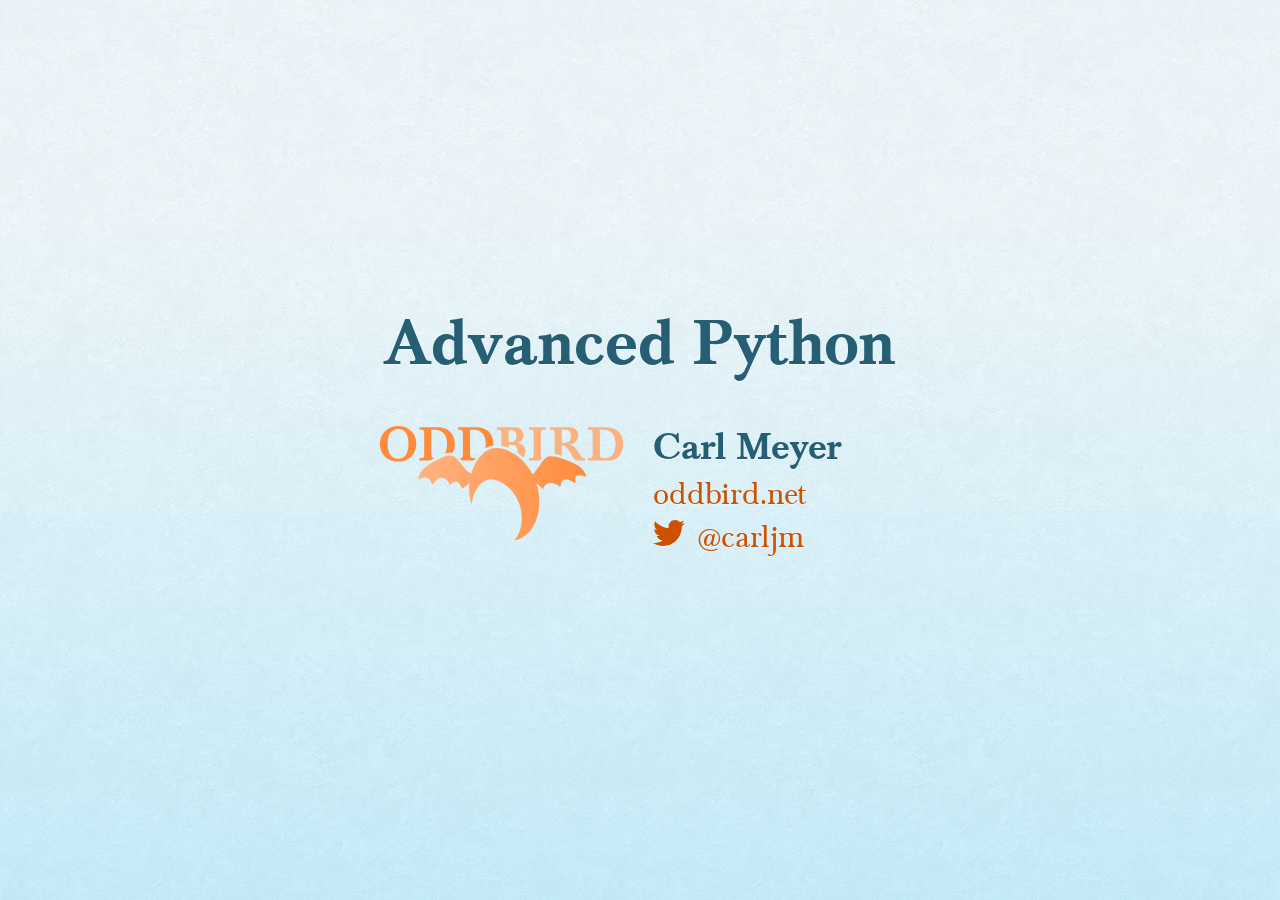
<file: index.html>
<!DOCTYPE html><html xmlns="http://www.w3.org/1999/xhtml"><head><title>Advanced Python</title><meta name="generator" content="Hovercraft! 1.0 http://regebro.github.com/hovercraft"></meta><meta name="author" content="Carl Meyer"></meta><meta name="description" content="a presentation for ConFoo 2014"></meta><meta name="keywords" content="presentation, advanced, python, confoo"></meta><link rel="stylesheet" href="css/hovercraft.css" media="all"></link><link rel="stylesheet" href="css/impressConsole.css" media="all"></link><link rel="stylesheet" href="css/highlight.css" media="all"></link><link rel="stylesheet" href="css/oddbird.css" media="all"></link></head><body class="impress-not-supported"><div id="impress" data-transition-duration="400"><div class="step" step="0" id="title" data-x="0" data-y="0"><h1 id="advanced-python">Advanced Python</h1><p><div class="vcard">
<a href="http://www.oddbird.net">
  <img src="images/logo.svg" alt="OddBird" class="logo" />
</a>
<h2 class="fn">Carl Meyer</h2>
<ul class="links">
  <li><a href="http://www.oddbird.net" class="org url">oddbird.net</a></li>
  <li><a href="https://twitter.com/carljm" rel="me">@carljm</a></li>
</ul>
</div></p></div><div class="step" step="1" id="thistalk" data-reveal="1" data-x="1600" data-y="0"><h1 id="this-talk">This talk</h1><ul><li>Decorators</li><li>Context managers</li><li>Descriptors</li><li>Iterators</li><li>Generators</li></ul></div><div class="step" step="2" data-reveal="1" data-x="3200" data-y="0"><h1 id="how">How</h1><ul><li>Introduce a feature</li><li>Example(s)</li><li>Cautions?</li><li>Areas to explore</li><li>Link to docs</li><li>Python 3</li></ul><div class="notes"><p>Docs links on final slide. No stress; doc links will be live in online
slides.</p><p>All code is Py3, but will note Py2 differences.</p></div></div><div class="step" step="3" data-reveal="1" data-x="4800" data-y="0"><h1 id="me">Me</h1><ul><li>Writing Python since 2002.</li><li>Professionally since 2007.</li><li>Mostly web development.</li><li>OSS: pip, virtualenv, Django</li></ul></div><div class="step" step="4" data-emphasize-lines-step="1,5,6,7,10" data-x="6400" data-y="0"><h1 id="decorators">Decorators</h1><p>Python functions are first class:</p><pre class="highlight code pycon"><span class="ln"> 1 </span><span class="k"></span><span class="gp">&gt;&gt;&gt; </span><span class="k">def</span> <span class="nf">say_hi</span><span class="p">():</span>
<span class="ln"> 2 </span><span class="gp">... </span>    <span class="k">print</span><span class="p">(</span><span class="s">"Hi!"</span><span class="p">)</span>
<span class="ln"> 3 </span><span class="gp">...</span>
<span class="ln"> 4 </span><span class="go">
</span><span class="ln"> 5 </span><span class="go"></span><span class="k"></span><span class="gp">&gt;&gt;&gt; </span><span class="k">def</span> <span class="nf">call_twice</span><span class="p">(</span><span class="n">func</span><span class="p">):</span>
<span class="ln"> 6 </span><span class="gp">... </span>    <span class="n">func</span><span class="p">()</span>
<span class="ln"> 7 </span><span class="gp">... </span>    <span class="n">func</span><span class="p">()</span>
<span class="ln"> 8 </span><span class="gp">...</span>
<span class="ln"> 9 </span><span class="go">
</span><span class="ln">10 </span><span class="go"></span><span class="n"></span><span class="gp">&gt;&gt;&gt; </span><span class="n">call_twice</span><span class="p">(</span><span class="n">say_hi</span><span class="p">)</span>
<span class="ln">11 </span><span class="go">Hi!
</span><span class="ln">12 </span><span class="go">Hi!</span></pre><div class="notes"><p>We can pass a function around like any other object.</p><p>Pass it as an argument to another function (no parens is reference, parents
means a call).</p><p>Then call it by another name, twice (now parens!)</p></div></div><div class="step" step="5" data-reveal="1" data-emphasize-lines-step="1,2,3,4,5,6,8,11,12,13" data-x="8000" data-y="0"><h1 id="decorator">Decorator</h1><p>A function that takes a function as an argument, and returns a function.</p><pre class="highlight code pycon"><span class="ln"> 1 </span><span class="k"></span><span class="gp">&gt;&gt;&gt; </span><span class="k">def</span> <span class="nf">noisy</span><span class="p">(</span><span class="n">func</span><span class="p">):</span>
<span class="ln"> 2 </span><span class="gp">... </span>   <span class="k">def</span> <span class="nf">decorated</span><span class="p">():</span>
<span class="ln"> 3 </span><span class="gp">... </span>       <span class="k">print</span><span class="p">(</span><span class="s">"Before"</span><span class="p">)</span>
<span class="ln"> 4 </span><span class="gp">... </span>       <span class="n">func</span><span class="p">()</span>
<span class="ln"> 5 </span><span class="gp">... </span>       <span class="k">print</span><span class="p">(</span><span class="s">"After"</span><span class="p">)</span>
<span class="ln"> 6 </span><span class="gp">... </span>   <span class="k">return</span> <span class="n">decorated</span>
<span class="ln"> 7 </span><span class="go">
</span><span class="ln"> 8 </span><span class="go"></span><span class="n"></span><span class="gp">&gt;&gt;&gt; </span><span class="n">say_hi_noisy</span> <span class="o">=</span> <span class="n">noisy</span><span class="p">(</span><span class="n">say_hi</span><span class="p">)</span>
<span class="ln"> 9 </span><span class="go">
</span><span class="ln">10 </span><span class="go"></span><span class="n"></span><span class="gp">&gt;&gt;&gt; </span><span class="n">say_hi_noisy</span><span class="p">()</span>
<span class="ln">11 </span><span class="go">Before
</span><span class="ln">12 </span><span class="go">Hi!
</span><span class="ln">13 </span><span class="go">After</span></pre><div class="notes"><p>We pass in say_hi to noisy, and get back the function "decorated"; when we
call it, we get the Before, then the function we passed in (say_hi) is
called, then we get After.</p><p>The function "decorated" is a closure; it "closes over" the value of the
variable "func" in its containing scope.</p></div></div><div class="step" step="6" data-emphasize-lines-step="4,5" data-x="9600" data-y="0"><h1 id="decorator-syntax">Decorator syntax</h1><p>In place of:</p><pre class="highlight code python"><span class="ln">1 </span><span class="k">def</span> <span class="nf">say_hi</span><span class="p">():</span>
<span class="ln">2 </span>    <span class="k">print</span><span class="p">(</span><span class="s">"Hi!"</span><span class="p">)</span>
<span class="ln">3 </span>
<span class="ln">4 </span><span class="n">say_hi</span> <span class="o">=</span> <span class="n">noisy</span><span class="p">(</span><span class="n">say_hi</span><span class="p">)</span></pre><p>we can write:</p><pre class="highlight code python"><span class="ln">1 </span><span class="nd">@noisy</span>
<span class="ln">2 </span><span class="k">def</span> <span class="nf">say_hi</span><span class="p">():</span>
<span class="ln">3 </span>    <span class="k">print</span><span class="p">(</span><span class="s">"Hi!"</span><span class="p">)</span></pre><div class="notes"><p>If we don't need the original (undecorated) function.</p></div></div><div class="step" step="7" data-emphasize-lines-step="1,2,3,4" data-x="11200" data-y="0"><h1 id="either-way">Either way:</h1><pre class="highlight code pycon"><span class="ln">1 </span><span class="n"></span><span class="gp">&gt;&gt;&gt; </span><span class="n">say_hi</span><span class="p">()</span>
<span class="ln">2 </span><span class="go">Before
</span><span class="ln">3 </span><span class="go">Hi!
</span><span class="ln">4 </span><span class="go">After</span></pre></div><div class="step" step="8" data-x="12800" data-y="0"><h1 id="let-s-try-another">Let's try another:</h1><pre class="highlight code pycon"><span class="nd"></span><span class="gp">&gt;&gt;&gt; </span><span class="nd">@noisy</span>
<span class="gp">... </span><span class="k">def</span> <span class="nf">square</span><span class="p">(</span><span class="n">x</span><span class="p">):</span>
<span class="gp">... </span>    <span class="k">return</span> <span class="n">x</span> <span class="o">*</span> <span class="n">x</span>
<span class="gp">...</span>
<span class="go">
</span><span class="n"></span><span class="gp">&gt;&gt;&gt; </span><span class="n">square</span><span class="p">(</span><span class="mi">3</span><span class="p">)</span>
<span class="gt">Traceback (most recent call last):
</span>  File <span class="nb">"&lt;stdin&gt;"</span>, line <span class="m">1</span>, in <span class="n">&lt;module&gt;</span>
<span class="gr">TypeError</span>: <span class="n">decorated() takes 0 positional arguments but</span>
<span class="go">           1 was given</span></pre><h1 id="oops">Oops!</h1></div><div class="step" step="9" data-emphasize-lines-step="2,4" data-x="14400" data-y="0"><h1 id="the-cause">The cause</h1><pre class="highlight code python"><span class="ln">1 </span><span class="k">def</span> <span class="nf">noisy</span><span class="p">(</span><span class="n">func</span><span class="p">):</span>
<span class="ln">2 </span>    <span class="k">def</span> <span class="nf">decorated</span><span class="p">():</span>
<span class="ln">3 </span>        <span class="k">print</span><span class="p">(</span><span class="s">"Before"</span><span class="p">)</span>
<span class="ln">4 </span>        <span class="n">func</span><span class="p">()</span>
<span class="ln">5 </span>        <span class="k">print</span><span class="p">(</span><span class="s">"After"</span><span class="p">)</span>
<span class="ln">6 </span>    <span class="k">return</span> <span class="n">decorated</span></pre><div class="notes"><p>Our wrapper decorated function takes no arguments, and passes none on to the
wrapped function.</p><p>So it can only wrap functions that require no arguments.</p></div></div><div class="step" step="10" data-emphasize-lines-step="2,4" data-x="16000" data-y="0"><h1 id="the-fix-args-and-kwargs">The fix: <tt>*args</tt> and <tt>**kwargs</tt></h1><p>to write decorators that can wrap any function signature:</p><pre class="highlight code python"><span class="ln">1 </span><span class="k">def</span> <span class="nf">noisy</span><span class="p">(</span><span class="n">func</span><span class="p">):</span>
<span class="ln">2 </span>    <span class="k">def</span> <span class="nf">decorated</span><span class="p">(</span><span class="o">*</span><span class="n">args</span><span class="p">,</span> <span class="o">**</span><span class="n">kwargs</span><span class="p">):</span>
<span class="ln">3 </span>        <span class="k">print</span><span class="p">(</span><span class="s">"Before"</span><span class="p">)</span>
<span class="ln">4 </span>        <span class="n">func</span><span class="p">(</span><span class="o">*</span><span class="n">args</span><span class="p">,</span> <span class="o">**</span><span class="n">kwargs</span><span class="p">)</span>
<span class="ln">5 </span>        <span class="k">print</span><span class="p">(</span><span class="s">"After"</span><span class="p">)</span>
<span class="ln">6 </span>    <span class="k">return</span> <span class="n">decorated</span></pre><div class="notes"><p>Depends on the type of decorators. Some decorators might look at or even
change the arguments, so this total flexibility wouldn't work.</p></div></div><div class="step" step="11" data-emphasize-lines-step="3,4,5,6" data-x="17600" data-y="0"><h1 id="a-real-example">A real example</h1><pre class="highlight code python"><span class="ln"> 1 </span><span class="k">def</span> <span class="nf">login_required</span><span class="p">(</span><span class="n">view_func</span><span class="p">):</span>
<span class="ln"> 2 </span>    <span class="nd">@wraps</span><span class="p">(</span><span class="n">view_func</span><span class="p">)</span>
<span class="ln"> 3 </span>    <span class="k">def</span> <span class="nf">decorated</span><span class="p">(</span><span class="n">request</span><span class="p">,</span> <span class="o">*</span><span class="n">args</span><span class="p">,</span> <span class="o">**</span><span class="n">kwargs</span><span class="p">):</span>
<span class="ln"> 4 </span>        <span class="k">if</span> <span class="ow">not</span> <span class="n">request</span><span class="o">.</span><span class="n">user</span><span class="o">.</span><span class="n">is_authenticated</span><span class="p">():</span>
<span class="ln"> 5 </span>            <span class="k">return</span> <span class="n">redirect</span><span class="p">(</span><span class="s">'/login/'</span><span class="p">)</span>
<span class="ln"> 6 </span>        <span class="k">return</span> <span class="n">view_func</span><span class="p">(</span><span class="n">request</span><span class="p">,</span> <span class="o">*</span><span class="n">args</span><span class="p">,</span> <span class="o">**</span><span class="n">kwargs</span><span class="p">)</span>
<span class="ln"> 7 </span>    <span class="k">return</span> <span class="n">decorated</span>
<span class="ln"> 8 </span>
<span class="ln"> 9 </span><span class="nd">@login_required</span>
<span class="ln">10 </span><span class="k">def</span> <span class="nf">edit_profile</span><span class="p">(</span><span class="n">request</span><span class="p">):</span>
<span class="ln">11 </span>    <span class="k">pass</span> <span class="c"># ...</span></pre><div class="notes"><p>Simplified from the actual implementation.</p></div></div><div class="step" step="12" data-reveal="1" data-x="19200" data-y="0"><h1 id="cautions">Cautions</h1><ul><li>Decorator becomes part of the function.</li><li>Can't test the plain pre-decorated function.</li><li>Only use if:</li><li>Decorated version is equally testable</li><li>and the only version you need.</li><li>Careful with decorator side effects (e.g. registries of functions): modules
can be imported multiple times (or not at all), imports should generally not
have side effects.</li></ul></div><div class="step" step="13" data-reveal="1" data-x="20800" data-y="0"><h1 id="further-exploration">Further exploration</h1><ul><li>Using <tt>functools.wraps</tt> to preserve the name and docstring of the decorated
function.</li><li>Configurable decorators, or decorators with arguments (really decorator
factories).</li><li><em>Optionally</em> configurable decorators (might be a decorator factory, might be
a decorator, depending how it's used).</li></ul></div><div class="step" step="14" data-reveal="1" data-emphasize-lines-step="1,2" data-x="22400" data-y="0"><h1 id="context-managers">Context managers</h1><pre class="highlight code python"><span class="ln">1 </span><span class="k">with</span> <span class="nb">open</span><span class="p">(</span><span class="s">'somefile.txt'</span><span class="p">,</span> <span class="s">'w'</span><span class="p">)</span> <span class="k">as</span> <span class="n">fh</span><span class="p">:</span>
<span class="ln">2 </span>    <span class="n">fh</span><span class="o">.</span><span class="n">write</span><span class="p">(</span><span class="s">'contents</span><span class="se">\n</span><span class="s">'</span><span class="p">)</span></pre><p>Opens the file, then executes the block, then closes the file.</p><ul><li>Even if an exception was raised in the block.</li><li>Like decorators, allow wrapping code with before/after actions.</li><li>But around any block of code, not just functions.</li></ul></div><div class="step" step="15" data-x="24000" data-y="0"><h1 id="can-replace-try-finally">Can replace try/finally</h1><p>In place of:</p><pre class="highlight code python"><span class="n">fh</span> <span class="o">=</span> <span class="nb">open</span><span class="p">(</span><span class="s">'somefile.txt'</span><span class="p">,</span> <span class="s">'w'</span><span class="p">)</span>
<span class="k">try</span><span class="p">:</span>
    <span class="n">fh</span><span class="o">.</span><span class="n">write</span><span class="p">(</span><span class="s">'contents</span><span class="se">\n</span><span class="s">'</span><span class="p">)</span>
<span class="k">finally</span><span class="p">:</span>
    <span class="n">fh</span><span class="o">.</span><span class="n">close</span><span class="p">()</span></pre><p>we can write:</p><pre class="highlight code python"><span class="k">with</span> <span class="nb">open</span><span class="p">(</span><span class="s">'somefile.txt'</span><span class="p">,</span> <span class="s">'w'</span><span class="p">)</span> <span class="k">as</span> <span class="n">fh</span><span class="p">:</span>
    <span class="n">fh</span><span class="o">.</span><span class="n">write</span><span class="p">(</span><span class="s">'contents</span><span class="se">\n</span><span class="s">'</span><span class="p">)</span></pre><div class="notes"><p>More concise syntax for resource management / cleanup.</p></div></div><div class="step" step="16" data-emphasize-lines-step="2,6,7,8,10,11,14" data-x="25600" data-y="0"><h1 id="writing-a-context-manager">Writing a context manager</h1><p>If <tt>open</tt> weren't already a context manager, we might write one:</p><pre class="highlight code python"><span class="ln"> 1 </span><span class="k">class</span> <span class="nc">MyOpen</span><span class="p">:</span>
<span class="ln"> 2 </span>    <span class="k">def</span> <span class="nf">__init__</span><span class="p">(</span><span class="bp">self</span><span class="p">,</span> <span class="n">filename</span><span class="p">,</span> <span class="n">mode</span><span class="o">=</span><span class="s">'r'</span><span class="p">):</span>
<span class="ln"> 3 </span>        <span class="bp">self</span><span class="o">.</span><span class="n">filename</span> <span class="o">=</span> <span class="n">filename</span>
<span class="ln"> 4 </span>        <span class="bp">self</span><span class="o">.</span><span class="n">mode</span> <span class="o">=</span> <span class="n">mode</span>
<span class="ln"> 5 </span>
<span class="ln"> 6 </span>    <span class="k">def</span> <span class="nf">__enter__</span><span class="p">(</span><span class="bp">self</span><span class="p">):</span>
<span class="ln"> 7 </span>        <span class="bp">self</span><span class="o">.</span><span class="n">fh</span> <span class="o">=</span> <span class="nb">open</span><span class="p">(</span><span class="bp">self</span><span class="o">.</span><span class="n">filename</span><span class="p">,</span> <span class="bp">self</span><span class="o">.</span><span class="n">mode</span><span class="p">)</span>
<span class="ln"> 8 </span>        <span class="k">return</span> <span class="bp">self</span><span class="o">.</span><span class="n">fh</span>
<span class="ln"> 9 </span>
<span class="ln">10 </span>    <span class="k">def</span> <span class="nf">__exit__</span><span class="p">(</span><span class="bp">self</span><span class="p">,</span> <span class="n">exc_type</span><span class="p">,</span> <span class="n">exc_value</span><span class="p">,</span> <span class="n">traceback</span><span class="p">):</span>
<span class="ln">11 </span>        <span class="bp">self</span><span class="o">.</span><span class="n">fh</span><span class="o">.</span><span class="n">close</span><span class="p">()</span>
<span class="ln">12 </span>
<span class="ln">13 </span>
<span class="ln">14 </span><span class="k">with</span> <span class="n">MyOpen</span><span class="p">(</span><span class="s">'somefile.txt'</span><span class="p">,</span> <span class="s">'w'</span><span class="p">)</span> <span class="k">as</span> <span class="n">fh</span><span class="p">:</span>
<span class="ln">15 </span>    <span class="n">fh</span><span class="o">.</span><span class="n">write</span><span class="p">(</span><span class="s">'contents</span><span class="se">\n</span><span class="s">'</span><span class="p">)</span></pre><div class="notes"><p><tt>open</tt> already can act like a context manager. But if not, here's a
simplified example of how we could implement it.</p><p>Just any object with <tt>__enter__</tt> and <tt>__exit__</tt> methods.</p><p>Return value of <tt>__enter__</tt> accessible via <tt>as</tt> keyword.</p></div></div><div class="step" step="17" data-emphasize-lines-step="3,5,6,7,8,9,11,12,13,14,15,16" data-x="27200" data-y="0"><h1 id="exception-handling">Exception handling</h1><pre class="highlight code python"><span class="ln"> 1 </span> <span class="k">class</span> <span class="nc">NoisyCM</span><span class="p">:</span>
<span class="ln"> 2 </span>     <span class="k">def</span> <span class="nf">__enter__</span><span class="p">(</span><span class="bp">self</span><span class="p">):</span>
<span class="ln"> 3 </span>         <span class="k">print</span><span class="p">(</span><span class="s">"Entering!"</span><span class="p">)</span>
<span class="ln"> 4 </span>
<span class="ln"> 5 </span>     <span class="k">def</span> <span class="nf">__exit__</span><span class="p">(</span><span class="bp">self</span><span class="p">,</span> <span class="n">exc_type</span><span class="p">,</span> <span class="n">exc_value</span><span class="p">,</span> <span class="n">traceback</span><span class="p">):</span>
<span class="ln"> 6 </span>         <span class="k">print</span><span class="p">(</span><span class="s">"Exiting!"</span><span class="p">)</span>
<span class="ln"> 7 </span>         <span class="k">if</span> <span class="n">exc_type</span> <span class="ow">is</span> <span class="ow">not</span> <span class="bp">None</span><span class="p">:</span>
<span class="ln"> 8 </span>             <span class="k">print</span><span class="p">(</span><span class="s">"Caught {}"</span><span class="o">.</span><span class="n">format</span><span class="p">(</span><span class="n">exc_type</span><span class="o">.</span><span class="n">__name__</span><span class="p">))</span>
<span class="ln"> 9 </span>             <span class="k">return</span> <span class="bp">True</span></pre><pre class="highlight code pycon"><span class="ln">1 </span><span class="k"></span><span class="gp">&gt;&gt;&gt; </span><span class="k">with</span> <span class="n">NoisyCM</span><span class="p">():</span>
<span class="ln">2 </span><span class="gp">... </span>    <span class="k">print</span><span class="p">(</span><span class="s">"Inside!"</span><span class="p">)</span>
<span class="ln">3 </span><span class="gp">... </span>    <span class="k">raise</span> <span class="ne">ValueError</span>
<span class="ln">4 </span><span class="go">Entering!
</span><span class="ln">5 </span><span class="go">Inside!
</span><span class="ln">6 </span><span class="go">Exiting!
</span><span class="ln">7 </span><span class="go">Caught ValueError</span></pre><div class="notes"><p><tt>__exit__</tt> gives us info on any exception raised inside the with block</p><p>Can return <tt>True</tt> to suppress it, else it will propagate.</p></div></div><div class="step" step="18" data-emphasize-lines-step="1,3,4,5,7,8,9,12" data-x="28800" data-y="0"><h1 id="convenience-method">Convenience method</h1><pre class="highlight code python"><span class="ln"> 1 </span><span class="kn">from</span> <span class="nn">contextlib</span> <span class="kn">import</span> <span class="n">contextmanager</span>
<span class="ln"> 2 </span>
<span class="ln"> 3 </span><span class="nd">@contextmanager</span>
<span class="ln"> 4 </span><span class="k">def</span> <span class="nf">my_open</span><span class="p">(</span><span class="n">filename</span><span class="p">,</span> <span class="n">mode</span><span class="o">=</span><span class="s">'r'</span><span class="p">):</span>
<span class="ln"> 5 </span>    <span class="n">fh</span> <span class="o">=</span> <span class="nb">open</span><span class="p">(</span><span class="n">filename</span><span class="p">,</span> <span class="n">mode</span><span class="p">)</span>
<span class="ln"> 6 </span>    <span class="k">try</span><span class="p">:</span>
<span class="ln"> 7 </span>        <span class="k">yield</span> <span class="n">fh</span>
<span class="ln"> 8 </span>    <span class="k">finally</span><span class="p">:</span>
<span class="ln"> 9 </span>        <span class="n">fh</span><span class="o">.</span><span class="n">close</span><span class="p">()</span>
<span class="ln">10 </span>
<span class="ln">11 </span>
<span class="ln">12 </span><span class="k">with</span> <span class="n">my_open</span><span class="p">(</span><span class="s">'somefile.txt'</span><span class="p">,</span> <span class="s">'w'</span><span class="p">)</span> <span class="k">as</span> <span class="n">fh</span><span class="p">:</span>
<span class="ln">13 </span>    <span class="n">fh</span><span class="o">.</span><span class="n">write</span><span class="p">(</span><span class="s">'contents</span><span class="se">\n</span><span class="s">'</span><span class="p">)</span></pre><div class="notes"><p>When even a class with two methods is too much boilerplate,
<tt>contextmanager</tt> streamlines it.</p><p>Uses a decorator! Also a generator (yield statement); we'll see that soon.</p><p>Yielded value goes to 'as' clause; after the block, resumes after the yield.</p><p>If we want unconditional cleanup we still need to use a try/finally.</p></div></div><div class="step" step="19" data-emphasize-lines-step="3,4,5" data-x="30400" data-y="0"><h1 id="example-transaction-api">Example: transaction API</h1><pre class="highlight code python"><span class="ln">1 </span><span class="kn">from</span> <span class="nn">django.db</span> <span class="kn">import</span> <span class="n">transaction</span>
<span class="ln">2 </span>
<span class="ln">3 </span><span class="k">with</span> <span class="n">transaction</span><span class="o">.</span><span class="n">atomic</span><span class="p">():</span>
<span class="ln">4 </span>    <span class="n">write_to_the_database</span><span class="p">()</span>
<span class="ln">5 </span>    <span class="n">write_to_the_database_some_more</span><span class="p">()</span></pre><p>Opens a database transaction on enter, commits it on exit (or rolls it back if
there was an exception).</p></div><div class="step" step="20" data-emphasize-lines-step="1,3,4,5" data-x="32000" data-y="0"><h1 id="example-test-assertion">Example: test assertion</h1><pre class="highlight code python"><span class="ln">1 </span><span class="kn">import</span> <span class="nn">pytest</span>
<span class="ln">2 </span>
<span class="ln">3 </span><span class="k">def</span> <span class="nf">test_cannot_divide_by_zero</span><span class="p">():</span>
<span class="ln">4 </span>    <span class="k">with</span> <span class="n">pytest</span><span class="o">.</span><span class="n">raises</span><span class="p">(</span><span class="ne">ZeroDivisionError</span><span class="p">):</span>
<span class="ln">5 </span>       <span class="mi">1</span> <span class="o">/</span> <span class="mi">0</span></pre></div><div class="step" step="21" data-reveal="1" data-x="33600" data-y="0"><h1 id="id1">Cautions</h1><ul><li>None!</li><li>Context managers are awesome.</li><li>Use them anywhere you need to manage resource life-cycles; setup/teardown;
entry/exit.</li></ul></div><div class="step" step="22" data-x="35200" data-y="0"><h1 id="descriptors">Descriptors</h1></div><div class="step" step="23" data-emphasize-lines-step="1,5,7,10,12,15,20" data-x="36800" data-y="0"><p>Attributes are simple:</p><pre class="highlight code pycon"><span class="ln"> 1 </span><span class="k"></span><span class="gp">&gt;&gt;&gt; </span><span class="k">class</span> <span class="nc">Person</span><span class="p">:</span>
<span class="ln"> 2 </span><span class="gp">... </span>    <span class="k">def</span> <span class="nf">__init__</span><span class="p">(</span><span class="bp">self</span><span class="p">,</span> <span class="n">name</span><span class="p">):</span>
<span class="ln"> 3 </span><span class="gp">... </span>        <span class="bp">self</span><span class="o">.</span><span class="n">name</span> <span class="o">=</span> <span class="n">name</span>
<span class="ln"> 4 </span><span class="go">
</span><span class="ln"> 5 </span><span class="go"></span><span class="n"></span><span class="gp">&gt;&gt;&gt; </span><span class="n">p</span> <span class="o">=</span> <span class="n">Person</span><span class="p">(</span><span class="n">name</span><span class="o">=</span><span class="s">"Arthur Belling"</span><span class="p">)</span>
<span class="ln"> 6 </span><span class="go">
</span><span class="ln"> 7 </span><span class="go"></span><span class="n"></span><span class="gp">&gt;&gt;&gt; </span><span class="n">p</span><span class="o">.</span><span class="n">name</span>
<span class="ln"> 8 </span><span class="go">'Arthur Belling'
</span><span class="ln"> 9 </span><span class="go">
</span><span class="ln">10 </span><span class="go"></span><span class="n"></span><span class="gp">&gt;&gt;&gt; </span><span class="n">p</span><span class="o">.</span><span class="n">name</span> <span class="o">=</span> <span class="s">"Arthur Nudge"</span>
<span class="ln">11 </span><span class="go">
</span><span class="ln">12 </span><span class="go"></span><span class="n"></span><span class="gp">&gt;&gt;&gt; </span><span class="n">p</span><span class="o">.</span><span class="n">name</span>
<span class="ln">13 </span><span class="go">'Arthur Nudge'
</span><span class="ln">14 </span><span class="go">
</span><span class="ln">15 </span><span class="go"></span><span class="k"></span><span class="gp">&gt;&gt;&gt; </span><span class="k">del</span> <span class="n">p</span><span class="o">.</span><span class="n">name</span>
<span class="ln">16 </span><span class="go">
</span><span class="ln">17 </span><span class="go"></span><span class="n"></span><span class="gp">&gt;&gt;&gt; </span><span class="n">p</span><span class="o">.</span><span class="n">name</span>
<span class="ln">18 </span><span class="gt">Traceback (most recent call last):
</span><span class="ln">19 </span><span class="gt"></span><span class="c">...</span>
<span class="ln">20 </span><span class="gr">AttributeError</span>: <span class="n">'Person' object has no attribute 'name'</span></pre><div class="notes"><p>We can get them, set them, and delete them.</p></div></div><div class="step" step="24" data-reveal="1" data-x="38400" data-y="0"><h1 id="python-is-not-java">Python is not Java</h1><ul><li>Attributes in Python are public.</li><li>We use attributes directly, not getters and setters.</li><li>But what if the implementation needs to change?</li><li>Descriptors!</li><li>Simple attribute from the outside.</li><li>Anything you want on the inside.</li></ul></div><div class="step" step="25" data-emphasize-lines-step="2,3,4,6,7,8,10,11,12" data-x="40000" data-y="0"><pre class="highlight code python"><span class="ln"> 1 </span><span class="k">class</span> <span class="nc">NoisyDescriptor</span><span class="p">:</span>
<span class="ln"> 2 </span>    <span class="k">def</span> <span class="nf">__get__</span><span class="p">(</span><span class="bp">self</span><span class="p">,</span> <span class="n">obj</span><span class="p">,</span> <span class="n">objtype</span><span class="p">):</span>
<span class="ln"> 3 </span>         <span class="k">print</span><span class="p">(</span><span class="s">"Getting"</span><span class="p">)</span>
<span class="ln"> 4 </span>         <span class="k">return</span> <span class="n">obj</span><span class="o">.</span><span class="n">_val</span>
<span class="ln"> 5 </span>
<span class="ln"> 6 </span>    <span class="k">def</span> <span class="nf">__set__</span><span class="p">(</span><span class="bp">self</span><span class="p">,</span> <span class="n">obj</span><span class="p">,</span> <span class="n">val</span><span class="p">):</span>
<span class="ln"> 7 </span>         <span class="k">print</span><span class="p">(</span><span class="s">"Setting to {}"</span><span class="o">.</span><span class="n">format</span><span class="p">(</span><span class="n">val</span><span class="p">))</span>
<span class="ln"> 8 </span>         <span class="n">obj</span><span class="o">.</span><span class="n">_val</span> <span class="o">=</span> <span class="n">val</span>
<span class="ln"> 9 </span>
<span class="ln">10 </span>    <span class="k">def</span> <span class="nf">__delete__</span><span class="p">(</span><span class="bp">self</span><span class="p">,</span> <span class="n">obj</span><span class="p">):</span>
<span class="ln">11 </span>         <span class="k">print</span><span class="p">(</span><span class="s">"Deleting"</span><span class="p">)</span>
<span class="ln">12 </span>         <span class="k">del</span> <span class="n">obj</span><span class="o">.</span><span class="n">_val</span></pre><div class="notes"><p>Still need to store underlying data somewhere. Here we use "_val" (private,
not enforced)</p><p>Only one instance of this decorator can be used per-class w/out sharing data.</p><p>Could pass in a name, generate one, use a metaclass...</p></div></div><div class="step" step="26" data-emphasize-lines-step="1,2,4,6,7,9,10,12,13,16,17" data-x="41600" data-y="0"><pre class="highlight code pycon"><span class="ln"> 1 </span><span class="k"></span><span class="gp">&gt;&gt;&gt; </span><span class="k">class</span> <span class="nc">Person</span><span class="p">:</span>
<span class="ln"> 2 </span><span class="gp">... </span>    <span class="n">name</span> <span class="o">=</span> <span class="n">NoisyDescriptor</span><span class="p">()</span>
<span class="ln"> 3 </span><span class="go">
</span><span class="ln"> 4 </span><span class="go"></span><span class="n"></span><span class="gp">&gt;&gt;&gt; </span><span class="n">luigi</span> <span class="o">=</span> <span class="n">Person</span><span class="p">()</span>
<span class="ln"> 5 </span><span class="go">
</span><span class="ln"> 6 </span><span class="go"></span><span class="n"></span><span class="gp">&gt;&gt;&gt; </span><span class="n">luigi</span><span class="o">.</span><span class="n">name</span> <span class="o">=</span> <span class="s">"Luigi"</span>
<span class="ln"> 7 </span><span class="go">Setting to Luigi
</span><span class="ln"> 8 </span><span class="go">
</span><span class="ln"> 9 </span><span class="go"></span><span class="n"></span><span class="gp">&gt;&gt;&gt; </span><span class="n">luigi</span><span class="o">.</span><span class="n">_val</span>
<span class="ln">10 </span><span class="go">'Luigi'
</span><span class="ln">11 </span><span class="go">
</span><span class="ln">12 </span><span class="go"></span><span class="n"></span><span class="gp">&gt;&gt;&gt; </span><span class="n">luigi</span><span class="o">.</span><span class="n">name</span>
<span class="ln">13 </span><span class="go">Getting
</span><span class="ln">14 </span><span class="go">'Luigi'
</span><span class="ln">15 </span><span class="go">
</span><span class="ln">16 </span><span class="go"></span><span class="k"></span><span class="gp">&gt;&gt;&gt; </span><span class="k">del</span> <span class="n">luigi</span><span class="o">.</span><span class="n">name</span>
<span class="ln">17 </span><span class="go">Deleting</span></pre><div class="notes"><p>We set the descriptor as a class attribute.</p><p>Then when we get, or set, or delete the <tt>name</tt> attribute of an instance of
that class, it goes through the descriptor's methods.</p></div></div><div class="step" step="27" data-x="43200" data-y="0"><h1 id="head-asplode">Head asplode</h1><ul><li>Descriptors are extremely powerful.</li><li>Usually, you don't need all that.</li><li>The built-in <tt>@property</tt> decorator is a simpler way to build a descriptor
for the common cases.</li></ul></div><div class="step" step="28" data-emphasize-lines-step="1,3,4,6,7,8,9,10,12,17" data-x="44800" data-y="0"><h1 id="calculated-property">calculated property</h1><pre class="highlight code python"><span class="ln"> 1 </span><span class="k">class</span> <span class="nc">Person</span><span class="p">:</span>
<span class="ln"> 2 </span>    <span class="k">def</span> <span class="nf">__init__</span><span class="p">(</span><span class="bp">self</span><span class="p">,</span> <span class="n">first_name</span><span class="p">,</span> <span class="n">last_name</span><span class="p">):</span>
<span class="ln"> 3 </span>        <span class="bp">self</span><span class="o">.</span><span class="n">first_name</span> <span class="o">=</span> <span class="n">first_name</span>
<span class="ln"> 4 </span>        <span class="bp">self</span><span class="o">.</span><span class="n">last_name</span> <span class="o">=</span> <span class="n">last_name</span>
<span class="ln"> 5 </span>
<span class="ln"> 6 </span>    <span class="nd">@property</span>
<span class="ln"> 7 </span>    <span class="k">def</span> <span class="nf">full_name</span><span class="p">(</span><span class="bp">self</span><span class="p">):</span>
<span class="ln"> 8 </span>        <span class="k">return</span> <span class="s">"{} {}"</span><span class="o">.</span><span class="n">format</span><span class="p">(</span>
<span class="ln"> 9 </span>            <span class="bp">self</span><span class="o">.</span><span class="n">first_name</span><span class="p">,</span> <span class="bp">self</span><span class="o">.</span><span class="n">last_name</span><span class="p">)</span></pre><pre class="highlight code pycon"><span class="ln">1 </span><span class="n"></span><span class="gp">&gt;&gt;&gt; </span><span class="n">p</span> <span class="o">=</span> <span class="n">Person</span><span class="p">(</span><span class="s">"Eric"</span><span class="p">,</span> <span class="s">"Praline"</span><span class="p">)</span>
<span class="ln">2 </span><span class="go">
</span><span class="ln">3 </span><span class="go"></span><span class="n"></span><span class="gp">&gt;&gt;&gt; </span><span class="n">p</span><span class="o">.</span><span class="n">full_name</span>
<span class="ln">4 </span><span class="go">'Eric Praline'
</span><span class="ln">5 </span><span class="go">
</span><span class="ln">6 </span><span class="go"></span><span class="n"></span><span class="gp">&gt;&gt;&gt; </span><span class="n">p</span><span class="o">.</span><span class="n">full_name</span> <span class="o">=</span> <span class="s">"John Cleese"</span>
<span class="ln">7 </span><span class="gt">Traceback (most recent call last):
</span><span class="ln">8 </span><span class="gt"></span><span class="gr">AttributeError</span>: <span class="n">can't set attribute</span></pre><div class="notes"><p>Use the built-in 'property' decorator to turn a method into a descriptor
with __get__.</p><p>Note we access it as an attribute; from the outside there is no clue that it
isn't an ordinary attribute.</p><p>Until we try to set it, that is - it's read-only.</p></div></div><div class="step" step="29" data-emphasize-lines-step="1,2,3,4,6,7,8,9,14,16,18" data-x="46400" data-y="0"><h1 id="boolean-only-attribute">boolean-only attribute</h1><pre class="highlight code python"><span class="ln"> 1 </span><span class="k">class</span> <span class="nc">User</span><span class="p">:</span>
<span class="ln"> 2 </span>    <span class="nd">@property</span>
<span class="ln"> 3 </span>    <span class="k">def</span> <span class="nf">is_admin</span><span class="p">(</span><span class="bp">self</span><span class="p">):</span>
<span class="ln"> 4 </span>        <span class="k">return</span> <span class="bp">self</span><span class="o">.</span><span class="n">_is_admin</span>
<span class="ln"> 5 </span>
<span class="ln"> 6 </span>    <span class="nd">@is_admin.setter</span>
<span class="ln"> 7 </span>    <span class="k">def</span> <span class="nf">is_admin</span><span class="p">(</span><span class="bp">self</span><span class="p">,</span> <span class="n">val</span><span class="p">):</span>
<span class="ln"> 8 </span>        <span class="k">if</span> <span class="n">val</span> <span class="ow">not</span> <span class="ow">in</span> <span class="p">{</span><span class="bp">True</span><span class="p">,</span> <span class="bp">False</span><span class="p">}:</span>
<span class="ln"> 9 </span>            <span class="k">raise</span> <span class="ne">ValueError</span><span class="p">(</span>
<span class="ln">10 </span>                <span class="s">'is_admin must be True or False'</span><span class="p">)</span>
<span class="ln">11 </span>        <span class="bp">self</span><span class="o">.</span><span class="n">_is_admin</span> <span class="o">=</span> <span class="n">val</span></pre><pre class="highlight code pycon"><span class="ln">1 </span><span class="n"></span><span class="gp">&gt;&gt;&gt; </span><span class="n">u</span> <span class="o">=</span> <span class="n">User</span><span class="p">()</span>
<span class="ln">2 </span><span class="go">
</span><span class="ln">3 </span><span class="go"></span><span class="n"></span><span class="gp">&gt;&gt;&gt; </span><span class="n">u</span><span class="o">.</span><span class="n">is_admin</span> <span class="o">=</span> <span class="bp">True</span>
<span class="ln">4 </span><span class="go">
</span><span class="ln">5 </span><span class="go"></span><span class="n"></span><span class="gp">&gt;&gt;&gt; </span><span class="n">u</span><span class="o">.</span><span class="n">is_admin</span> <span class="o">=</span> <span class="s">'foo'</span>
<span class="ln">6 </span><span class="gt">Traceback (most recent call last):
</span><span class="ln">7 </span><span class="gt"></span><span class="gr">ValueError</span>: <span class="n">is_admin must be True or False</span></pre><div class="notes"><p>Define the getter same as before; internally we are using "_is_admin" to
store the value.</p><p>Then it gets interesting:</p><ul><li><tt>property</tt> turns <tt>is_admin</tt> into a descriptor.</li><li>The descriptor has a <tt>setter</tt> method, which is a decorator.</li><li>We use that decorator to define a setter for this property.</li></ul><p>In our setter we check to ensure the value is boolean, and if so, set it.</p><p>If not, raise a ValueError.</p><p>(<tt>deleter</tt> is also available.)</p></div></div><div class="step" step="30" data-reveal="1" data-x="48000" data-y="0"><h1 id="descriptors-properties">Descriptors &amp; properties</h1><ul><li>Hide getters &amp; setters behind simple-attribute facade.</li><li>Descriptor protocol is fundamental to Python's object model: used internally
to implement bound methods, staticmethods, classmethods...</li><li>For most cases <tt>@property</tt> is simpler than a custom descriptor class.</li><li>In Python 2, can only be used with "new-style" classes (inherit <tt>object</tt>).</li></ul></div><div class="step" step="31" data-x="49600" data-y="0"><h1 id="iterables-iterators-generators-oh-my">Iterables, iterators, &amp; generators, oh my!</h1></div><div class="step" step="32" data-emphasize-lines-step="1,3,4,5,6,7" data-x="51200" data-y="0"><h1 id="iteration-is-simple">Iteration is simple.</h1><pre class="highlight code pycon"><span class="ln">1 </span><span class="n"></span><span class="gp">&gt;&gt;&gt; </span><span class="n">numbers</span> <span class="o">=</span> <span class="p">[</span><span class="mi">1</span><span class="p">,</span> <span class="mi">2</span><span class="p">,</span> <span class="mi">3</span><span class="p">]</span>
<span class="ln">2 </span><span class="go">
</span><span class="ln">3 </span><span class="go"></span><span class="k"></span><span class="gp">&gt;&gt;&gt; </span><span class="k">for</span> <span class="n">num</span> <span class="ow">in</span> <span class="n">numbers</span><span class="p">:</span>
<span class="ln">4 </span><span class="gp">... </span>    <span class="k">print</span><span class="p">(</span><span class="n">num</span><span class="p">)</span>
<span class="ln">5 </span><span class="go">1
</span><span class="ln">6 </span><span class="go">2
</span><span class="ln">7 </span><span class="go">3</span></pre><div class="notes"><p>We can make a list, and then use <tt>for ... in ...</tt> to iterate over that
list.</p></div></div><div class="step" step="33" data-reveal="1" data-x="52800" data-y="0"><h1 id="what-is-iterable">What is <strong>iterable</strong>?</h1><ul><li>Builtin types: list, set, tuple, dict...</li><li>Any object with an <tt>__iter__</tt> method.</li><li>The <tt>__iter__</tt> method must return an <strong>iterator</strong>.</li></ul><div class="notes"><p>The term for objects that we can iterate over is "iterable".</p><p>Many built-in types are iterable: list, set, tuple, dict...</p><p>Any object can be iterable; it just needs an <tt>__iter__</tt> method.</p><p>Which must return an iterator.</p><p>Which of course raises the question...</p></div></div><div class="step" step="34" data-reveal="1" data-x="54400" data-y="0"><h1 id="ok-what-s-an-iterator">Ok, what's an <strong>iterator</strong>?</h1><ul><li>An <strong>iterator</strong> keeps track of where we are in iterating over some iterable.</li><li>Only goes one direction (forward) and is one-and-done; no rewinding.</li><li>Has a <tt>__next__()</tt> method that gives us the next item when we ask for it.</li><li><tt>__next__()</tt> raises a <tt>StopIteration</tt> exception when there are no more
items.</li><li>Used internally every time you use <tt>for ... in</tt>, but usually hidden.</li><li>But we can see one, now that we know where to look...</li></ul></div><div class="step" step="35" data-reveal="1" data-x="56000" data-y="0"><h1 id="an-aside-magic-methods">An aside: magic methods</h1><ul><li>Python's data model is largely implemented via "magic-method protocols."</li><li>E.g. any object can implement a <tt>__len__()</tt> method; <tt>len(obj)</tt> is
equivalent to <tt>obj.__len__()</tt>.</li><li>Allows user classes to participate fully in the language syntax; not be
second-class to built-in types.</li><li>Many others: comparison (e.g. <tt>__eq__()</tt>), type conversion
(e.g. <tt>__str__()</tt>), attribute access (e.g. <tt>__getattr__()</tt>), descriptors
(<tt>__get__()</tt> et al). Look up the full list!</li><li>The iterable (<tt>__iter__()</tt>) and iterator (<tt>__next__()</tt>) protocols.</li><li>As with <tt>len()</tt>, there are <tt>iter()</tt> and <tt>next()</tt> built-ins;
<tt>iter(obj)</tt> just calls <tt>obj.__iter__()</tt>.</li></ul></div><div class="step" step="36" data-emphasize-lines-step="1,3,6,9,12,15,19" data-x="57600" data-y="0"><h1 id="an-iterator-sighting">an iterator sighting!</h1><pre class="highlight code pycon"><span class="ln"> 1 </span><span class="n"></span><span class="gp">&gt;&gt;&gt; </span><span class="n">numbers</span> <span class="o">=</span> <span class="p">[</span><span class="mi">1</span><span class="p">,</span> <span class="mi">2</span><span class="p">,</span> <span class="mi">3</span><span class="p">]</span>
<span class="ln"> 2 </span><span class="go">
</span><span class="ln"> 3 </span><span class="go"></span><span class="n"></span><span class="gp">&gt;&gt;&gt; </span><span class="n">iterator</span> <span class="o">=</span> <span class="nb">iter</span><span class="p">(</span><span class="n">numbers</span><span class="p">)</span>
<span class="ln"> 4 </span><span class="go">
</span><span class="ln"> 5 </span><span class="go"></span><span class="n"></span><span class="gp">&gt;&gt;&gt; </span><span class="n">iterator</span>
<span class="ln"> 6 </span><span class="go">&lt;list_iterator object at 0x...&gt;
</span><span class="ln"> 7 </span><span class="go">
</span><span class="ln"> 8 </span><span class="go"></span><span class="nb"></span><span class="gp">&gt;&gt;&gt; </span><span class="nb">next</span><span class="p">(</span><span class="n">iterator</span><span class="p">)</span>
<span class="ln"> 9 </span><span class="go">1
</span><span class="ln">10 </span><span class="go">
</span><span class="ln">11 </span><span class="go"></span><span class="nb"></span><span class="gp">&gt;&gt;&gt; </span><span class="nb">next</span><span class="p">(</span><span class="n">iterator</span><span class="p">)</span>
<span class="ln">12 </span><span class="go">2
</span><span class="ln">13 </span><span class="go">
</span><span class="ln">14 </span><span class="go"></span><span class="nb"></span><span class="gp">&gt;&gt;&gt; </span><span class="nb">next</span><span class="p">(</span><span class="n">iterator</span><span class="p">)</span>
<span class="ln">15 </span><span class="go">3
</span><span class="ln">16 </span><span class="go">
</span><span class="ln">17 </span><span class="go"></span><span class="nb"></span><span class="gp">&gt;&gt;&gt; </span><span class="nb">next</span><span class="p">(</span><span class="n">iterator</span><span class="p">)</span>
<span class="ln">18 </span><span class="gt">Traceback (most recent call last):
</span><span class="ln">19 </span><span class="gt"></span><span class="gr">StopIteration</span></pre><div class="notes"><p>We can get an iterator for a list, and then keep calling <tt>next()</tt> on it
and getting the next item in the list, until finally it raises
<tt>StopIteration</tt>.</p><p>Wondering why you don't see <tt>StopIteration</tt> all over the place? The
<tt>for</tt> loop (and other kinds of built-in iteration, such as comprehensions)
catch it for you; that's how they know when iteration is done.</p></div></div><div class="step" step="37" data-emphasize-lines-step="1,4,5,6,7" data-x="59200" data-y="0"><h1 id="the-true-story-of-a-for-loop">The true story of a for loop</h1><p>What really happens when we <tt>for x in numbers: print(x)</tt>:</p><pre class="highlight code python"><span class="ln">1 </span><span class="n">iterator</span> <span class="o">=</span> <span class="nb">iter</span><span class="p">(</span><span class="n">numbers</span><span class="p">)</span>
<span class="ln">2 </span><span class="k">while</span> <span class="bp">True</span><span class="p">:</span>
<span class="ln">3 </span>    <span class="k">try</span><span class="p">:</span>
<span class="ln">4 </span>        <span class="n">x</span> <span class="o">=</span> <span class="nb">next</span><span class="p">(</span><span class="n">iterator</span><span class="p">)</span>
<span class="ln">5 </span>    <span class="k">except</span> <span class="ne">StopIteration</span><span class="p">:</span>
<span class="ln">6 </span>        <span class="k">break</span>
<span class="ln">7 </span>    <span class="k">print</span><span class="p">(</span><span class="n">x</span><span class="p">)</span></pre><div class="notes"><p>Get an iterator, keep calling <tt>next()</tt> on that iterator until it raises
<tt>StopIteration</tt>.</p></div></div><div class="step" step="38" data-emphasize-lines-step="1,3,5,8,11,16,17,18,19" data-x="60800" data-y="0"><h1 id="iterator-independence">Iterator independence</h1><pre class="highlight code pycon"><span class="ln"> 1 </span><span class="n"></span><span class="gp">&gt;&gt;&gt; </span><span class="n">numbers</span> <span class="o">=</span> <span class="p">[</span><span class="mi">1</span><span class="p">,</span> <span class="mi">2</span><span class="p">]</span>
<span class="ln"> 2 </span><span class="go">
</span><span class="ln"> 3 </span><span class="go"></span><span class="n"></span><span class="gp">&gt;&gt;&gt; </span><span class="n">iter1</span> <span class="o">=</span> <span class="nb">iter</span><span class="p">(</span><span class="n">numbers</span><span class="p">)</span>
<span class="ln"> 4 </span><span class="go">
</span><span class="ln"> 5 </span><span class="go"></span><span class="n"></span><span class="gp">&gt;&gt;&gt; </span><span class="n">iter2</span> <span class="o">=</span> <span class="nb">iter</span><span class="p">(</span><span class="n">numbers</span><span class="p">)</span>
<span class="ln"> 6 </span><span class="go">
</span><span class="ln"> 7 </span><span class="go"></span><span class="nb"></span><span class="gp">&gt;&gt;&gt; </span><span class="nb">next</span><span class="p">(</span><span class="n">iter1</span><span class="p">)</span>
<span class="ln"> 8 </span><span class="go">1
</span><span class="ln"> 9 </span><span class="go">
</span><span class="ln">10 </span><span class="go"></span><span class="nb"></span><span class="gp">&gt;&gt;&gt; </span><span class="nb">next</span><span class="p">(</span><span class="n">iter2</span><span class="p">)</span>
<span class="ln">11 </span><span class="go">1
</span><span class="ln">12 </span><span class="go">
</span><span class="ln">13 </span><span class="go"></span><span class="k"></span><span class="gp">&gt;&gt;&gt; </span><span class="k">for</span> <span class="n">x</span> <span class="ow">in</span> <span class="n">numbers</span><span class="p">:</span>
<span class="ln">14 </span><span class="gp">... </span>    <span class="k">for</span> <span class="n">y</span> <span class="ow">in</span> <span class="n">numbers</span><span class="p">:</span>
<span class="ln">15 </span><span class="gp">... </span>        <span class="k">print</span><span class="p">(</span><span class="n">x</span><span class="p">,</span> <span class="n">y</span><span class="p">)</span>
<span class="ln">16 </span><span class="go">1 1
</span><span class="ln">17 </span><span class="go">1 2
</span><span class="ln">18 </span><span class="go">2 1
</span><span class="ln">19 </span><span class="go">2 2</span></pre><div class="notes"><p>We can get two different iterators for the same underlying list, and they
each maintain their own separate iteration state.</p><p>This is why you can do nested for loops over the same list, and they don't
interfere with each other.</p></div></div><div class="step" step="39" data-emphasize-lines-step="5,7,8,9,11" data-x="62400" data-y="0"><h1 id="iterators-are-iterable">iterators are iterable</h1><p>Iterators should define an <tt>__iter__()</tt> method that returns <tt>self</tt>.</p><p>This means an iterator is also iterable (but one-shot).</p><pre class="highlight code pycon"><span class="ln"> 1 </span><span class="n"></span><span class="gp">&gt;&gt;&gt; </span><span class="n">numbers</span> <span class="o">=</span> <span class="p">[</span><span class="mi">1</span><span class="p">,</span> <span class="mi">2</span><span class="p">,</span> <span class="mi">3</span><span class="p">]</span>
<span class="ln"> 2 </span><span class="go">
</span><span class="ln"> 3 </span><span class="go"></span><span class="n"></span><span class="gp">&gt;&gt;&gt; </span><span class="n">iterator</span> <span class="o">=</span> <span class="nb">iter</span><span class="p">(</span><span class="n">numbers</span><span class="p">)</span>
<span class="ln"> 4 </span><span class="go">
</span><span class="ln"> 5 </span><span class="go"></span><span class="k"></span><span class="gp">&gt;&gt;&gt; </span><span class="k">for</span> <span class="n">num</span> <span class="ow">in</span> <span class="n">iterator</span><span class="p">:</span>
<span class="ln"> 6 </span><span class="gp">... </span>    <span class="k">print</span><span class="p">(</span><span class="n">num</span><span class="p">)</span>
<span class="ln"> 7 </span><span class="go">1
</span><span class="ln"> 8 </span><span class="go">2
</span><span class="ln"> 9 </span><span class="go">3
</span><span class="ln">10 </span><span class="go">
</span><span class="ln">11 </span><span class="go"></span><span class="k"></span><span class="gp">&gt;&gt;&gt; </span><span class="k">for</span> <span class="n">num</span> <span class="ow">in</span> <span class="n">iterator</span><span class="p">:</span>
<span class="ln">12 </span><span class="gp">... </span>    <span class="k">print</span><span class="p">(</span><span class="n">num</span><span class="p">)</span></pre><div class="notes"><p>Also, because iterators are one-shot, you can't do nested loops over the
same iterator like you can with a list (whose <tt>__iter__()</tt> returns a new
iterator each time).</p></div></div><div class="step" step="40" data-x="64000" data-y="0"><h1 id="let-s-try-writing-our-own">Let's try writing our own</h1></div><div class="step" step="41" data-emphasize-lines-step="3,4,6,7,8,9,11,12,13,15,16" data-x="65600" data-y="0"><h1 id="a-fibonacci-iterator">A fibonacci iterator</h1><pre class="highlight code python"><span class="ln"> 1 </span><span class="k">class</span> <span class="nc">Fibonacci</span><span class="p">:</span>
<span class="ln"> 2 </span>    <span class="k">def</span> <span class="nf">__init__</span><span class="p">(</span><span class="bp">self</span><span class="p">):</span>
<span class="ln"> 3 </span>        <span class="bp">self</span><span class="o">.</span><span class="n">last</span> <span class="o">=</span> <span class="mi">0</span>
<span class="ln"> 4 </span>        <span class="bp">self</span><span class="o">.</span><span class="n">curr</span> <span class="o">=</span> <span class="mi">1</span>
<span class="ln"> 5 </span>
<span class="ln"> 6 </span>    <span class="k">def</span> <span class="nf">__next__</span><span class="p">(</span><span class="bp">self</span><span class="p">):</span>
<span class="ln"> 7 </span>        <span class="bp">self</span><span class="o">.</span><span class="n">last</span><span class="p">,</span> <span class="bp">self</span><span class="o">.</span><span class="n">curr</span> <span class="o">=</span> <span class="p">(</span>
<span class="ln"> 8 </span>            <span class="bp">self</span><span class="o">.</span><span class="n">curr</span><span class="p">,</span> <span class="bp">self</span><span class="o">.</span><span class="n">last</span> <span class="o">+</span> <span class="bp">self</span><span class="o">.</span><span class="n">curr</span><span class="p">)</span>
<span class="ln"> 9 </span>        <span class="k">return</span> <span class="bp">self</span><span class="o">.</span><span class="n">last</span>
<span class="ln">10 </span>
<span class="ln">11 </span>    <span class="k">def</span> <span class="nf">__iter__</span><span class="p">(</span><span class="bp">self</span><span class="p">):</span>
<span class="ln">12 </span>        <span class="k">return</span> <span class="bp">self</span></pre><pre class="highlight code pycon"><span class="ln">1 </span><span class="n"></span><span class="gp">&gt;&gt;&gt; </span><span class="n">f</span> <span class="o">=</span> <span class="n">Fibonacci</span><span class="p">()</span>
<span class="ln">2 </span><span class="go">
</span><span class="ln">3 </span><span class="go"></span><span class="k"></span><span class="gp">&gt;&gt;&gt; </span><span class="k">print</span><span class="p">(</span><span class="nb">next</span><span class="p">(</span><span class="n">f</span><span class="p">),</span> <span class="nb">next</span><span class="p">(</span><span class="n">f</span><span class="p">),</span> <span class="nb">next</span><span class="p">(</span><span class="n">f</span><span class="p">),</span> <span class="nb">next</span><span class="p">(</span><span class="n">f</span><span class="p">),</span> <span class="nb">next</span><span class="p">(</span><span class="n">f</span><span class="p">))</span>
<span class="ln">4 </span><span class="go">1 1 2 3 5</span></pre><div class="notes"><p>Fibonacci is always used as an example of recursion -- we're going to use it
as a demonstration of iteration instead.</p><p>We define a <tt>__next__()</tt> method (makes it an iterator) and an
<tt>__iter__()</tt> method that returns itself (so its iterable; we can use it in
a for loop.</p><p>But I don't use it in a for loop. Why? Note we never raise <tt>StopIteration</tt>
from <tt>next()</tt>; this is an infinite iterator!</p></div></div><div class="step" step="42" data-emphasize-lines-step="3,5,8" data-x="67200" data-y="0"><h1 id="itertools-iterator-plumbing">itertools: iterator plumbing</h1><pre class="highlight code pycon"><span class="ln">1 </span><span class="kn"></span><span class="gp">&gt;&gt;&gt; </span><span class="kn">from</span> <span class="nn">itertools</span> <span class="kn">import</span> <span class="n">takewhile</span>
<span class="ln">2 </span><span class="go">
</span><span class="ln">3 </span><span class="go"></span><span class="n"></span><span class="gp">&gt;&gt;&gt; </span><span class="n">fib</span> <span class="o">=</span> <span class="n">takewhile</span><span class="p">(</span><span class="k">lambda</span> <span class="n">x</span><span class="p">:</span> <span class="n">x</span> <span class="o">&lt;</span> <span class="mi">100000</span><span class="p">,</span> <span class="n">Fibonacci</span><span class="p">())</span>
<span class="ln">4 </span><span class="go">
</span><span class="ln">5 </span><span class="go"></span><span class="n"></span><span class="gp">&gt;&gt;&gt; </span><span class="n">multiple_of_7</span> <span class="o">=</span> <span class="nb">filter</span><span class="p">(</span><span class="k">lambda</span> <span class="n">x</span><span class="p">:</span> <span class="ow">not</span> <span class="n">x</span> <span class="o">%</span> <span class="mi">7</span><span class="p">,</span> <span class="n">fib</span><span class="p">)</span>
<span class="ln">6 </span><span class="go">
</span><span class="ln">7 </span><span class="go"></span><span class="nb"></span><span class="gp">&gt;&gt;&gt; </span><span class="nb">list</span><span class="p">(</span><span class="n">multiple_of_7</span><span class="p">)</span>
<span class="ln">8 </span><span class="go">[21, 987, 46368]</span></pre><div class="notes"><p>The <tt>itertools</tt> module contains a bunch of "pipes" you can connect
together to do interesting things with iterators.</p><p>Just one quick example - check out the docs for lots more!</p><p>We use <tt>takewhile</tt> to limit the infinite Fibonacci iterator to just
elements under 100,000.</p><p>Then we use <tt>filter</tt> to filter it down to just those that are divisible by
7.</p><p>This processes only one element at a time, so we won't exhaust memory no
matter how high we go.</p></div></div><div class="step" step="43" data-reveal="1" data-x="68800" data-y="0"><h1 id="generators">Generators</h1><ul><li>A simpler way to write a function that returns an iterator.</li><li>Any function whose body contains a <tt>yield</tt> statement is a generator.</li><li>When the function is called, nothing in its body is executed yet, but it
returns a generator object (which is an iterator).</li><li>When the generator's <tt>__next__()</tt> method is called, it executes the
function body until a <tt>yield</tt> and returns the yielded value.</li><li>Repeat.</li><li>When execution in the function body hits a <tt>return</tt> or falls off the end,
the generator raises <tt>StopIteration</tt>.</li></ul></div><div class="step" step="44" data-emphasize-lines-step="2,3,4,5,9,11,12,13,15,16,17,19,21" data-x="70400" data-y="0"><pre class="highlight code python"><span class="ln">1 </span><span class="k">def</span> <span class="nf">toygen</span><span class="p">():</span>
<span class="ln">2 </span>    <span class="k">print</span><span class="p">(</span><span class="s">"Starting function body."</span><span class="p">)</span>
<span class="ln">3 </span>    <span class="k">yield</span> <span class="mi">1</span>
<span class="ln">4 </span>    <span class="k">print</span><span class="p">(</span><span class="s">"Between yields."</span><span class="p">)</span>
<span class="ln">5 </span>    <span class="k">yield</span> <span class="mi">2</span></pre><pre class="highlight code pycon"><span class="ln"> 1 </span><span class="n"></span><span class="gp">&gt;&gt;&gt; </span><span class="n">gen</span> <span class="o">=</span> <span class="n">toygen</span><span class="p">()</span>
<span class="ln"> 2 </span><span class="go">
</span><span class="ln"> 3 </span><span class="go"></span><span class="n"></span><span class="gp">&gt;&gt;&gt; </span><span class="n">gen</span>
<span class="ln"> 4 </span><span class="go">&lt;generator object toygen at 0x...&gt;
</span><span class="ln"> 5 </span><span class="go">
</span><span class="ln"> 6 </span><span class="go"></span><span class="nb"></span><span class="gp">&gt;&gt;&gt; </span><span class="nb">next</span><span class="p">(</span><span class="n">gen</span><span class="p">)</span>
<span class="ln"> 7 </span><span class="go">Starting function body.
</span><span class="ln"> 8 </span><span class="go">1
</span><span class="ln"> 9 </span><span class="go">
</span><span class="ln">10 </span><span class="go"></span><span class="nb"></span><span class="gp">&gt;&gt;&gt; </span><span class="nb">next</span><span class="p">(</span><span class="n">gen</span><span class="p">)</span>
<span class="ln">11 </span><span class="go">Between yields.
</span><span class="ln">12 </span><span class="go">2
</span><span class="ln">13 </span><span class="go">
</span><span class="ln">14 </span><span class="go"></span><span class="nb"></span><span class="gp">&gt;&gt;&gt; </span><span class="nb">next</span><span class="p">(</span><span class="n">gen</span><span class="p">)</span>
<span class="ln">15 </span><span class="gt">Traceback (most recent call last):
</span><span class="ln">16 </span><span class="gt"></span><span class="gr">StopIteration</span></pre></div><div class="step" step="45" data-emphasize-lines-step="1,5,9,11,12" data-x="72000" data-y="0"><h1 id="fibonacci-generator">Fibonacci generator</h1><pre class="highlight code python"><span class="ln">1 </span><span class="k">def</span> <span class="nf">fibonacci</span><span class="p">():</span>
<span class="ln">2 </span>    <span class="n">last</span><span class="p">,</span> <span class="n">curr</span> <span class="o">=</span> <span class="mi">0</span><span class="p">,</span> <span class="mi">1</span>
<span class="ln">3 </span>    <span class="k">while</span> <span class="bp">True</span><span class="p">:</span>
<span class="ln">4 </span>        <span class="n">last</span><span class="p">,</span> <span class="n">curr</span> <span class="o">=</span> <span class="n">curr</span><span class="p">,</span> <span class="n">curr</span> <span class="o">+</span> <span class="n">last</span>
<span class="ln">5 </span>        <span class="k">yield</span> <span class="n">last</span></pre><pre class="highlight code pycon"><span class="ln">1 </span><span class="n"></span><span class="gp">&gt;&gt;&gt; </span><span class="n">fib</span> <span class="o">=</span> <span class="n">fibonacci</span><span class="p">()</span>
<span class="ln">2 </span><span class="go">
</span><span class="ln">3 </span><span class="go"></span><span class="n"></span><span class="gp">&gt;&gt;&gt; </span><span class="n">fib</span>
<span class="ln">4 </span><span class="go">&lt;generator object fibonacci at 0x...&gt;
</span><span class="ln">5 </span><span class="go">
</span><span class="ln">6 </span><span class="go"></span><span class="nb"></span><span class="gp">&gt;&gt;&gt; </span><span class="nb">list</span><span class="p">(</span><span class="n">itertools</span><span class="o">.</span><span class="n">takewhile</span><span class="p">(</span><span class="k">lambda</span> <span class="n">x</span><span class="p">:</span> <span class="n">x</span> <span class="o">&lt;</span> <span class="mi">20</span><span class="p">,</span> <span class="n">fib</span><span class="p">))</span>
<span class="ln">7 </span><span class="go">[1, 1, 2, 3, 5, 8, 13]</span></pre><div class="notes"><p>The generator implementation is clearly shorter than the iterator class we
wrote before; a simple function instead of a class with multiple methods.</p></div></div><div class="step" step="46" data-emphasize-lines-step="1,2,3,4,5" data-x="73600" data-y="0"><h1 id="re-implementing-itertools-takewhile">Re-implementing itertools.takewhile</h1><pre class="highlight code python"><span class="ln">1 </span><span class="k">def</span> <span class="nf">my_takewhile</span><span class="p">(</span><span class="n">predicate</span><span class="p">,</span> <span class="n">iterator</span><span class="p">):</span>
<span class="ln">2 </span>    <span class="k">for</span> <span class="n">elem</span> <span class="ow">in</span> <span class="n">iterator</span><span class="p">:</span>
<span class="ln">3 </span>        <span class="k">if</span> <span class="ow">not</span> <span class="n">predicate</span><span class="p">(</span><span class="n">elem</span><span class="p">):</span>
<span class="ln">4 </span>            <span class="k">break</span>
<span class="ln">5 </span>        <span class="k">yield</span> <span class="n">elem</span></pre><div class="notes"><p><tt>takewhile</tt> can be easily implemented as a generator.</p><p>Just loop over the items in the incoming iterator, yielding them one at a
time, and breaking out of the loop the first time we hit an element that
fails the predicate test.</p></div></div><div class="step" step="47" data-x="75200" data-y="0"><h1 id="generator-expressions">generator expressions</h1></div><div class="step" step="48" data-emphasize-lines-step="1,3,4,6,7" data-x="76800" data-y="0"><p>A <strong>list comprehension</strong> is a concise expression to build/transform/filter a
list:</p><pre class="highlight code pycon"><span class="ln">1 </span><span class="n"></span><span class="gp">&gt;&gt;&gt; </span><span class="n">numbers</span> <span class="o">=</span> <span class="p">[</span><span class="mi">1</span><span class="p">,</span> <span class="mi">2</span><span class="p">,</span> <span class="mi">3</span><span class="p">]</span>
<span class="ln">2 </span><span class="go">
</span><span class="ln">3 </span><span class="go"></span><span class="p"></span><span class="gp">&gt;&gt;&gt; </span><span class="p">[</span><span class="n">n</span><span class="o">*</span><span class="mi">2</span> <span class="k">for</span> <span class="n">n</span> <span class="ow">in</span> <span class="n">numbers</span><span class="p">]</span>
<span class="ln">4 </span><span class="go">[2, 4, 6]
</span><span class="ln">5 </span><span class="go">
</span><span class="ln">6 </span><span class="go"></span><span class="p"></span><span class="gp">&gt;&gt;&gt; </span><span class="p">[</span><span class="n">n</span> <span class="k">for</span> <span class="n">n</span> <span class="ow">in</span> <span class="n">numbers</span> <span class="k">if</span> <span class="n">n</span> <span class="o">%</span> <span class="mi">2</span><span class="p">]</span>
<span class="ln">7 </span><span class="go">[1, 3]</span></pre></div><div class="step" step="49" data-emphasize-lines-step="1,3" data-reveal="1" data-x="78400" data-y="0"><p>Replace the brackets with parens, and you have a <strong>generator expression</strong>:</p><pre class="highlight code pycon"><span class="ln">1 </span><span class="n"></span><span class="gp">&gt;&gt;&gt; </span><span class="n">odd_fib</span> <span class="o">=</span> <span class="p">(</span><span class="n">n</span> <span class="k">for</span> <span class="n">n</span> <span class="ow">in</span> <span class="n">fibonacci</span><span class="p">()</span> <span class="k">if</span> <span class="n">n</span> <span class="o">%</span> <span class="mi">2</span><span class="p">)</span>
<span class="ln">2 </span><span class="go">
</span><span class="ln">3 </span><span class="go"></span><span class="n"></span><span class="gp">&gt;&gt;&gt; </span><span class="n">doubled_fib</span> <span class="o">=</span> <span class="p">(</span><span class="n">n</span><span class="o">*</span><span class="mi">2</span> <span class="k">for</span> <span class="n">n</span> <span class="ow">in</span> <span class="n">fibonacci</span><span class="p">())</span></pre><ul><li>Looks like a list comprehension, but doesn't build the full list in memory.</li><li>Creates a generator which lazily waits to be iterated over.</li></ul><div class="notes"><p>A generator expression is a very concise way to transform each element in an
iterator, and/or filter an iterator. (Can replace the <tt>filter</tt> built-in,
as we see here).</p></div></div><div class="step" step="50" data-reveal="1" data-x="80000" data-y="0"><h1 id="iter-as-a-generator">__iter__() as a generator</h1><ul><li>The <tt>__iter__()</tt> method on your iterable class must return an iterator.</li><li>Generator functions return an iterator!</li></ul></div><div class="step" step="51" data-emphasize-lines-step="3,6,7,13" data-x="81600" data-y="0"><pre class="highlight code python"><span class="ln">1 </span><span class="k">class</span> <span class="nc">ErrorList</span><span class="p">:</span>
<span class="ln">2 </span>    <span class="k">def</span> <span class="nf">__init__</span><span class="p">(</span><span class="bp">self</span><span class="p">):</span>
<span class="ln">3 </span>        <span class="bp">self</span><span class="o">.</span><span class="n">errors</span> <span class="o">=</span> <span class="p">[]</span>
<span class="ln">4 </span>
<span class="ln">5 </span>    <span class="k">def</span> <span class="nf">__iter__</span><span class="p">(</span><span class="bp">self</span><span class="p">):</span>
<span class="ln">6 </span>        <span class="k">for</span> <span class="n">error</span> <span class="ow">in</span> <span class="bp">self</span><span class="o">.</span><span class="n">errors</span><span class="p">:</span>
<span class="ln">7 </span>            <span class="k">yield</span> <span class="n">error</span></pre><p>or, even shorter:</p><pre class="highlight code python"><span class="ln">1 </span><span class="k">class</span> <span class="nc">ErrorList</span><span class="p">:</span>
<span class="ln">2 </span>    <span class="k">def</span> <span class="nf">__init__</span><span class="p">(</span><span class="bp">self</span><span class="p">):</span>
<span class="ln">3 </span>        <span class="bp">self</span><span class="o">.</span><span class="n">errors</span> <span class="o">=</span> <span class="p">[]</span>
<span class="ln">4 </span>
<span class="ln">5 </span>    <span class="k">def</span> <span class="nf">__iter__</span><span class="p">(</span><span class="bp">self</span><span class="p">):</span>
<span class="ln">6 </span>        <span class="k">return</span> <span class="nb">iter</span><span class="p">(</span><span class="bp">self</span><span class="o">.</span><span class="n">errors</span><span class="p">)</span></pre></div><div class="step" step="52" data-reveal="1" data-x="83200" data-y="0"><h1 id="iterators-generators">Iterators &amp; generators</h1><ul><li>Good to understand the underlying iterator protocol (<tt>__next__()</tt> and
<tt>StopIteration</tt>),</li><li>...but generators (<tt>yield</tt>) and generator expressions will do most of what
you need.</li><li>Can write data pipelines that transform/filter very long (even infinite)
streams one element at a time,</li><li>...without ever bringing all data into memory at once.</li><li>Can make your own classes iterable by giving them an <tt>__iter__()</tt> method.</li><li>Further exploration: dive into the <tt>itertools</tt> module!</li></ul></div><div class="step" step="53" data-x="84800" data-y="0"><h1 id="metaclasses">Metaclasses</h1><blockquote><p>&#x201C;Metaclasses are deeper magic than 99% of users should ever worry about. If
you wonder whether you need them, you don't.&#x201D;</p></blockquote><div class="cite"><span class="cite_label">Source: </span><cite>Tim Peters, comp.lang.python</cite></div><div class="notes"><p>This quote is basically obligatory at this point in any discussion of Python
metaclasses.</p><p>Because of that, and because it's just too much to cover, we'll leave it
there - metaclasses will go on the "further exploration" list.</p></div></div><div class="step" step="54" data-reveal="1" data-x="86400" data-y="0"><h1 id="review">Review</h1><ul><li><strong>Decorators</strong>: reuse common pre- and post- behaviors across many functions.</li><li><strong>Context managers</strong>: run setup and teardown around any block of code.</li><li><strong>Descriptors</strong> (and <strong>@property</strong>): customize attribute access on your
classes.</li><li><strong>Iterators</strong> and <strong>generators</strong>: make your classes iterable, and
process/filter/transform data streams lazily one item at a time.</li><li><strong>Metaclasses</strong> are deep magic.</li></ul></div><div class="step" step="55" id="questions" data-x="88000" data-y="0"><h1 id="questions">Questions?</h1><ul><li><a href="http://oddbird.net/advanced-python-preso">oddbird.net/advanced-python-preso</a></li><li><a href="http://docs.python.org/3/reference/datamodel.html">docs.python.org/3/reference/datamodel.html</a></li><li><a href="http://docs.python.org/3/glossary.html">docs.python.org/3/glossary.html</a></li><li><a href="http://docs.python.org/3/howto/descriptor.html">docs.python.org/3/howto/descriptor.html</a></li><li><a href="http://docs.python.org/3/tutorial/classes.html">docs.python.org/3/tutorial/classes.html</a></li><li><a href="http://docs.python.org/3/library/itertools.html">docs.python.org/3/library/itertools.html</a></li></ul><p><div class="vcard">
<a href="http://www.oddbird.net">
  <img src="images/logo.svg" alt="OddBird" class="logo" />
</a>
<h2 class="fn">Carl Meyer</h2>
<ul class="links">
  <li><a href="http://www.oddbird.net" class="org url">oddbird.net</a></li>
  <li><a href="https://twitter.com/carljm" rel="me">@carljm</a></li>
</ul>
</div></p></div></div><div id="hovercraft-help" class="hide"><table><tr><th>Space</th><td>Forward</td></tr><tr><th>Left, Down, Page Down</th><td>Next slide</td></tr><tr><th>Right, Up, Page Up</th><td>Previous slide</td></tr><tr><th>P</th><td>Open presenter console</td></tr><tr><th>H</th><td>Toggle this help</td></tr></table></div><script type="text/javascript" src="js/jquery-2.1.0.min.js"></script><script type="text/javascript" src="js/oddbird.js"></script><script type="text/javascript" src="js/impress.js"></script><script type="text/javascript" src="js/impressConsole.js"></script><script type="text/javascript" src="js/hovercraft.js"></script></body></html>
</file>
<file: css/hovercraft.css>
/* This file left intentionally (almost) blank

   Landslide always adds a print.css and a screen.css, but they
   are not needed in impress.js, so this theme leaves them blank,
   except for hiding some things you want to hide.
   
   You can modify these files in your own fork, or you can add
   css-files in the landslide configuration file. 
   See https://github.com/adamzap/landslide#presentation-configuration
   
*/

.impress-supported .fallback-message,
.step .notes {
    display: none;
}

.step {
    width: 800px;
}


/* Help popup */

#hovercraft-help {
    background: none repeat scroll 0 0 rgba(0, 0, 0, 0.5);
    color: #EEEEEE;
    font-size: 50%;
    left: 2em;
    bottom: 2em;
    width: 26em;
    border-radius: 1em;
    padding: 1em;
    position: fixed;
    right: 0;
    text-align: center;
    z-index: 100;
    display: block;
    font-family: Verdana, Arial, Sans;
}

.impress-enabled #hovercraft-help.hide {
    display: none;
}

/*.impress-enabled #hovercraft-help.show {*/
    /*display: block;*/
/*}*/

#hovercraft-help.disabled {
    display: none;
}
</file>
<file: css/impressConsole.css>
html#impressconsole {
    height: 100%
}

#impressconsole body {
    padding: 0;
    margin: 20px;
    font-family: verdana, arial, sans-serif;
    font-size: 26px;
    height: 92%;
}

div#console {
    margin: 0;
    height: 94%;
}

div#views {
    float: left;
    width: 16em;
    margin-right: 1em;
}

div#blocker {
    width: 17em;
    height: 20em;
    position: absolute;
    top: 0;
    left: 0;
    display: blocker;
}

div#notes {
    overflow-x: hidden;
    overflow-y: auto;
    height: 95%;
}

div#notes p {
    margin-top: 0;
}

iframe#slideView {
    width: 16em;
    height: 12em;
}

iframe#preView {
    width: 8em;
    height: 6em;
}

div#controls {
    margin: 0;
    height: 6%;
}

div#prev {
    float: left;
}

div#next {
    float: right;
}

div#status {
    margin-left: 2em;
    margin-right: 2em;
    text-align: center;
    float: right;
}

div#clock {
    margin-left: 2em;
    margin-right: 2em;
    text-align: center;
    float: left;
}

div#timer {
    margin-left: 2em;
    margin-right: 2em;
    text-align: center;
    float: left;
}
</file>
<file: css/highlight.css>
.code {
  background-color: #fdf6e3;
}

.c {
  color: #586e75;
}

/* Comment */
.err {
  color: #93a1a1;
}

/* Error */
.g {
  color: #93a1a1;
}

/* Generic */
.k {
  color: #859900;
}

/* Keyword */
.l {
  color: #586e75;
}

/* Literal */
.n {
  color: #586e75;
}

/* Name */
.o {
  color: #859900;
}

/* Operator */
.x {
  color: #cb4b16;
}

/* Other */
.p {
  color: #93a1a1;
}

/* Punctuation */
.cm {
  color: #93a1a1;
}

/* Comment.Multiline */
.cp {
  color: #859900;
}

/* Comment.Preproc */
.c1 {
  color: #93a1a1;
}

/* Comment.Single */
.cs {
  color: #859900;
}

/* Comment.Special */
.gd {
  color: #2aa198;
}

/* Generic.Deleted */
.ge {
  color: #93a1a1;
  font-style: italic;
}

/* Generic.Emph */
.gr {
  color: #dc322f;
}

/* Generic.Error */
.gh {
  color: #cb4b16;
}

/* Generic.Heading */
.gi {
  color: #859900;
}

/* Generic.Inserted */
.go {
  color: #93a1a1;
}

/* Generic.Output */
.gp {
  color: #93a1a1;
}

/* Generic.Prompt */
.gs {
  color: #93a1a1;
  font-weight: bold;
}

/* Generic.Strong */
.gu {
  color: #cb4b16;
}

/* Generic.Subheading */
.gt {
  color: #93a1a1;
}

/* Generic.Traceback */
.kc {
  color: #cb4b16;
}

/* Keyword.Constant */
.kd {
  color: #268bd2;
}

/* Keyword.Declaration */
.kn {
  color: #859900;
}

/* Keyword.Namespace */
.kp {
  color: #859900;
}

/* Keyword.Pseudo */
.kr {
  color: #268bd2;
}

/* Keyword.Reserved */
.kt {
  color: #dc322f;
}

/* Keyword.Type */
.ld {
  color: #93a1a1;
}

/* Literal.Date */
.m {
  color: #2aa198;
}

/* Literal.Number */
.s {
  color: #2aa198;
}

/* Literal.String */
.na {
  color: #586e75;
}

/* Name.Attribute */
.nb {
  color: #b58900;
}

/* Name.Builtin */
.nc {
  color: #268bd2;
}

/* Name.Class */
.no {
  color: #cb4b16;
}

/* Name.Constant */
.nd {
  color: #268bd2;
}

/* Name.Decorator */
.ni {
  color: #cb4b16;
}

/* Name.Entity */
.ne {
  color: #cb4b16;
}

/* Name.Exception */
.nf {
  color: #268bd2;
}

/* Name.Function */
.nl {
  color: #93a1a1;
}

/* Name.Label */
.nn {
  color: #93a1a1;
}

/* Name.Namespace */
.nx {
  color: #93a1a1;
}

/* Name.Other */
.py {
  color: #93a1a1;
}

/* Name.Property */
.nt {
  color: #268bd2;
}

/* Name.Tag */
.nv {
  color: #cb4b16;
}

/* Name.Variable */
.ow {
  color: #859900;
}

/* Operator.Word */
.w {
  color: #93a1a1;
}

/* Text.Whitespace */
.mf {
  color: #2aa198;
}

/* Literal.Number.Float */
.mh {
  color: #2aa198;
}

/* Literal.Number.Hex */
.mi {
  color: #2aa198;
}

/* Literal.Number.Integer */
.mo {
  color: #2aa198;
}

/* Literal.Number.Oct */
.sb {
  color: #586e75;
}

/* Literal.String.Backtick */
.sc {
  color: #2aa198;
}

/* Literal.String.Char */
.sd {
  color: #93a1a1;
}

/* Literal.String.Doc */
.s2 {
  color: #2aa198;
}

/* Literal.String.Double */
.se {
  color: #cb4b16;
}

/* Literal.String.Escape */
.sh {
  color: #93a1a1;
}

/* Literal.String.Heredoc */
.si {
  color: #2aa198;
}

/* Literal.String.Interpol */
.sx {
  color: #2aa198;
}

/* Literal.String.Other */
.sr {
  color: #dc322f;
}

/* Literal.String.Regex */
.s1 {
  color: #2aa198;
}

/* Literal.String.Single */
.ss {
  color: #2aa198;
}

/* Literal.String.Symbol */
.bp {
  color: #268bd2;
}

/* Name.Builtin.Pseudo */
.vc {
  color: #268bd2;
}

/* Name.Variable.Class */
.vg {
  color: #268bd2;
}

/* Name.Variable.Global */
.vi {
  color: #268bd2;
}

/* Name.Variable.Instance */
.il {
  color: #2aa198;
}

/* Literal.Number.Integer.Long */
.code {
  position: relative;
}

.emphasized {
  display: block;
  position: absolute;
  width: 0%;
  left: 0;
  right: 0;
  background: rgba(211, 54, 130, 0.15);
}

.emphasized.marker {
  width: 1%;
}

.emphasized.last {
  width: 100%;
}
</file>
<file: css/oddbird.css>
html, body, div, span, applet, object, iframe,
h1, h2, h3, h4, h5, h6, p, blockquote, pre,
a, abbr, acronym, address, big, cite, code,
del, dfn, em, img, ins, kbd, q, s, samp,
small, strike, strong, sub, sup, tt, var,
b, u, i, center,
dl, dt, dd, ol, ul, li,
fieldset, form, label, legend,
table, caption, tbody, tfoot, thead, tr, th, td,
article, aside, canvas, details, embed,
figure, figcaption, footer, header, hgroup,
menu, nav, output, ruby, section, summary,
time, mark, audio, video {
  margin: 0;
  padding: 0;
  border: 0;
  font: inherit;
  font-size: 100%;
  vertical-align: baseline;
}

html {
  line-height: 1;
}

ol, ul {
  list-style: none;
}

table {
  border-collapse: collapse;
  border-spacing: 0;
}

caption, th, td {
  text-align: left;
  font-weight: normal;
  vertical-align: middle;
}

q, blockquote {
  quotes: none;
}
q:before, q:after, blockquote:before, blockquote:after {
  content: "";
  content: none;
}

a img {
  border: none;
}

article, aside, details, figcaption, figure, footer, header, hgroup, menu, nav, section, summary {
  display: block;
}

@font-face {
  font-family: "BaskervilleFS";
  src: url('../fonts/Baskerville-Regular-webfont.eot');
  src: url('../fonts/Baskerville-Regular-webfont.eot?#iefix') format('eot'), url('../fonts/Baskerville-Regular-webfont.woff') format('woff'), url('../fonts/Baskerville-Regular-webfont.ttf') format('truetype'), url('../fonts/Baskerville-Regular-webfont.svg#webfontSMxOInhK') format('svg');
  font-weight: normal;
  font-style: normal;
}

@font-face {
  font-family: "BaskervilleFS";
  src: url('../fonts/Baskerville-Italic-webfont.eot');
  src: url('../fonts/Baskerville-Italic-webfont.eot?#iefix') format('eot'), url('../fonts/Baskerville-Italic-webfont.woff') format('woff'), url('../fonts/Baskerville-Italic-webfont.ttf') format('truetype'), url('../fonts/Baskerville-Italic-webfont.svg#webfontSMxOInhK') format('svg');
  font-weight: normal;
  font-style: italic;
}

@font-face {
  font-family: "BaskervilleFS";
  src: url('../fonts/Baskerville-Bold-webfont.eot');
  src: url('../fonts/Baskerville-Bold-webfont.eot?#iefix') format('eot'), url('../fonts/Baskerville-Bold-webfont.woff') format('woff'), url('../fonts/Baskerville-Bold-webfont.ttf') format('truetype'), url('../fonts/Baskerville-Bold-webfont.svg#webfontSMxOInhK') format('svg');
  font-weight: bold;
  font-style: normal;
}

@font-face {
  font-family: "BaskervilleFS";
  src: url('../fonts/Baskerville-BoldItalic-webfont.eot');
  src: url('../fonts/Baskerville-BoldItalic-webfont.eot?#iefix') format('eot'), url('../fonts/Baskerville-BoldItalic-webfont.woff') format('woff'), url('../fonts/Baskerville-BoldItalic-webfont.ttf') format('truetype'), url('../fonts/Baskerville-BoldItalic-webfont.svg#webfontSMxOInhK') format('svg');
  font-weight: bold;
  font-style: italic;
}

@font-face {
  font-family: "FranklinGothic";
  src: url('../fonts/FranklinGothic-Book-webfont.eot');
  src: url('../fonts/FranklinGothic-Book-webfont.eot?#iefix') format('eot'), url('../fonts/FranklinGothic-Book-webfont.woff') format('woff'), url('../fonts/FranklinGothic-Book-webfont.ttf') format('truetype'), url('../fonts/FranklinGothic-Book-webfont.svg#webfontSMxOInhK') format('svg');
  font-weight: normal;
  font-style: normal;
}

@font-face {
  font-family: "FranklinGothic";
  src: url('../fonts/FranklinGothic-BookIt-webfont.eot');
  src: url('../fonts/FranklinGothic-BookIt-webfont.eot?#iefix') format('eot'), url('../fonts/FranklinGothic-BookIt-webfont.woff') format('woff'), url('../fonts/FranklinGothic-BookIt-webfont.ttf') format('truetype'), url('../fonts/FranklinGothic-BookIt-webfont.svg#webfontSMxOInhK') format('svg');
  font-weight: normal;
  font-style: italic;
}

@font-face {
  font-family: "FranklinGothic";
  src: url('../fonts/FranklinGothic-Med-webfont.eot');
  src: url('../fonts/FranklinGothic-Med-webfont.eot?#iefix') format('eot'), url('../fonts/FranklinGothic-Med-webfont.woff') format('woff'), url('../fonts/FranklinGothic-Med-webfont.ttf') format('truetype'), url('../fonts/FranklinGothic-Med-webfont.svg#webfontSMxOInhK') format('svg');
  font-weight: bold;
  font-style: normal;
}

@font-face {
  font-family: "FranklinGothic";
  src: url('../fonts/FranklinGothic-MedIt-webfont.eot');
  src: url('../fonts/FranklinGothic-MedIt-webfont.eot?#iefix') format('eot'), url('../fonts/FranklinGothic-MedIt-webfont.woff') format('woff'), url('../fonts/FranklinGothic-MedIt-webfont.ttf') format('truetype'), url('../fonts/FranklinGothic-MedIt-webfont.svg#webfontSMxOInhK') format('svg');
  font-weight: bold;
  font-style: italic;
}

@font-face {
  font-family: "FranklinGothicCond";
  src: url('../fonts/FranklinGothic-Cd-webfont.eot');
  src: url('../fonts/FranklinGothic-Cd-webfont.eot?#iefix') format('eot'), url('../fonts/FranklinGothic-Cd-webfont.woff') format('woff'), url('../fonts/FranklinGothic-Cd-webfont.ttf') format('truetype'), url('../fonts/FranklinGothic-Cd-webfont.svg#webfontSMxOInhK') format('svg');
  font-weight: normal;
  font-style: normal;
}

@font-face {
  font-family: "FranklinGothicCond";
  src: url('../fonts/FranklinGothic-CdIt-webfont.eot');
  src: url('../fonts/FranklinGothic-CdIt-webfont.eot?#iefix') format('eot'), url('../fonts/FranklinGothic-CdIt-webfont.woff') format('woff'), url('../fonts/FranklinGothic-CdIt-webfont.ttf') format('truetype'), url('../fonts/FranklinGothic-CdIt-webfont.svg#webfontSMxOInhK') format('svg');
  font-weight: normal;
  font-style: italic;
}

@font-face {
  font-family: "FranklinGothicCond";
  src: url('../fonts/FranklinGothic-MedCd-webfont.eot');
  src: url('../fonts/FranklinGothic-MedCd-webfont.eot?#iefix') format('eot'), url('../fonts/FranklinGothic-MedCd-webfont.woff') format('woff'), url('../fonts/FranklinGothic-MedCd-webfont.ttf') format('truetype'), url('../fonts/FranklinGothic-MedCd-webfont.svg#webfontSMxOInhK') format('svg');
  font-weight: bold;
  font-style: normal;
}

@font-face {
  font-family: "FranklinGothicCond";
  src: url('../fonts/FranklinGothic-MedCdIt-webfont.eot');
  src: url('../fonts/FranklinGothic-MedCdIt-webfont.eot?#iefix') format('eot'), url('../fonts/FranklinGothic-MedCdIt-webfont.woff') format('woff'), url('../fonts/FranklinGothic-MedCdIt-webfont.ttf') format('truetype'), url('../fonts/FranklinGothic-MedCdIt-webfont.svg#webfontSMxOInhK') format('svg');
  font-weight: bold;
  font-style: italic;
}

html {
  font-size: 200%;
  line-height: 1.1875em;
}

* {
  -webkit-box-sizing: border-box;
  -moz-box-sizing: border-box;
  box-sizing: border-box;
}

html {
  font-family: "BaskervilleFS", Baskerville, Palatino, Cambria, Georgia, serif;
  text-shadow: 0px 1px 0px rgba(255, 255, 255, 0.5);
  background: -webkit-gradient(linear, 50% 100%, 50% 0%, color-stop(0%, rgba(51, 203, 255, 0.25)), color-stop(75%, rgba(204, 242, 255, 0.25))) no-repeat, url('../images/noise.png?1362240577') repeat fixed;
  background: -webkit-linear-gradient(bottom, rgba(51, 203, 255, 0.25), rgba(204, 242, 255, 0.25) 75%) no-repeat, url('../images/noise.png?1362240577') repeat fixed;
  background: -moz-linear-gradient(bottom, rgba(51, 203, 255, 0.25), rgba(204, 242, 255, 0.25) 75%) no-repeat, url('../images/noise.png?1362240577') repeat fixed;
  background: -o-linear-gradient(bottom, rgba(51, 203, 255, 0.25), rgba(204, 242, 255, 0.25) 75%) no-repeat, url('../images/noise.png?1362240577') repeat fixed;
  background: linear-gradient(bottom, rgba(51, 203, 255, 0.25), rgba(204, 242, 255, 0.25) 75%) no-repeat, url('../images/noise.png?1362240577') repeat fixed;
  background: linear-gradient(to top, rgba(51, 203, 255, 0.25), rgba(204, 242, 255, 0.25) 75%) no-repeat, url('../images/noise.png?1362240577') repeat fixed;
  height: 100%;
  color: #265f73;
}

a:hover, a:active {
  outline: none;
}
a:link, a:visited {
  color: #cc5100;
  text-decoration: none;
}
a:focus, a:hover, a:active {
  color: #cc0066;
}

.amp {
  font-family: "BaskervilleFS", Baskerville, Palatino, Cambria, Georgia, serif;
  font-style: italic;
}

h1 {
  font-size: 2.0625rem;
  line-height: 2.375rem;
  margin-bottom: 0.59375rem;
  font-weight: bold;
}
h1 a:link, h1 a:visited {
  color: #cc5100;
}
h1 a:focus, h1 a:hover, h1 a:active {
  color: #cc0066;
}
h1:only-child {
  text-align: center;
}

h2 {
  font-size: 1.1875rem;
  line-height: 1.78125rem;
  margin-bottom: 0.59375rem;
  font-weight: bold;
}

h3 {
  margin-bottom: 0.59375rem;
}

h3, h4, strong {
  font-weight: bold;
}

em {
  font-style: italic;
}

p, ul, ol, pre {
  margin-bottom: 1.1875rem;
}

ul {
  list-style: disc;
  margin-top: 0.59375rem;
}

ol {
  list-style: decimal-leading-zero;
  margin-top: 0.59375rem;
}

li {
  margin-bottom: 0.59375rem;
}

code, pre, tt {
  font-family: Consolas, Menlo, Monaco, "Lucida Console", "Liberation Mono", "DejaVu Sans Mono", "Bitstream Vera Sans Mono", "Courier New", monospace, serif;
  font-size: 0.65625rem;
  line-height: 1.1875rem;
}

code {
  display: inline-block;
  padding: 0 0.29688rem;
  background: rgba(0, 114, 153, 0.125);
}

pre {
  line-height: 0.89063rem;
  margin-bottom: 1.1875rem;
  -webkit-box-shadow: #265f73 0 0 0.25em inset;
  -moz-box-shadow: #265f73 0 0 0.25em inset;
  box-shadow: #265f73 0 0 0.25em inset;
  overflow: auto;
  margin-left: -0.89063rem;
  padding: 0.59375rem;
  border-left: 0.29688rem solid rgba(0, 38, 50, 0.25);
}

img {
  max-width: 100%;
}

tt {
  background: rgba(0, 114, 153, 0.125);
  padding: 0.29688rem;
  border: 0.05938rem solid rgba(0, 38, 50, 0.25);
}

h1 tt {
  font-size: 0.84375rem;
  line-height: 1.1875rem;
}

h2 tt {
  font-size: 0.6875rem;
  line-height: 1.1875rem;
}

@font-face {
  font-family: "IcoMoon";
  src: url('../fonts/oddsite.eot');
  src: url('../fonts/oddsite.eot?#iefix') format('eot'), url('../fonts/oddsite.svg#oddsite') format('svg'), url('../fonts/oddsite.woff') format('woff'), url('../fonts/oddsite.ttf') format('truetype');
  font-weight: normal;
  font-style: normal;
}

/* Use the following CSS code if you want to have a class per icon */
.vcard [href*="twitter"]:before, [data-icon]:before {
  font-family: 'IcoMoon';
  font-style: normal;
  speak: none;
}

/* Use the following CSS code if you want to use data attributes for inserting your icons */
[data-icon]:before {
  content: attr(data-icon);
}

.vcard [href*="twitter"]:before {
  content: "\e003";
}

#title h1, #questions h1 {
  text-align: center;
}

.vcard {
  margin-top: 1.1875rem;
}
.vcard .logo {
  width: 31.1828%;
  float: left;
  margin-right: 3.22581%;
  margin-left: 17.2043%;
}
.vcard .fn, .vcard .links {
  width: 48.3871%;
  float: right;
  margin-right: 0;
}
.vcard .fn {
  margin-bottom: 0rem;
}
.vcard .links {
  list-style: none;
}
.vcard .links a:before {
  margin-right: .4em;
}
.vcard li {
  margin-bottom: 0rem;
}
.vcard ul {
  margin-top: 0rem;
}

@-moz-keyframes flash {
  0% {
    opacity: 1;
  }

  25% {
    opacity: 0;
  }

  50% {
    opacity: 1;
  }

  75% {
    opacity: 0;
  }

  100% {
    opacity: 1;
  }
}

@-webkit-keyframes flash {
  0% {
    opacity: 1;
  }

  25% {
    opacity: 0;
  }

  50% {
    opacity: 1;
  }

  75% {
    opacity: 0;
  }

  100% {
    opacity: 1;
  }
}

@-o-keyframes flash {
  0% {
    opacity: 1;
  }

  25% {
    opacity: 0;
  }

  50% {
    opacity: 1;
  }

  75% {
    opacity: 0;
  }

  100% {
    opacity: 1;
  }
}

@keyframes flash {
  0% {
    opacity: 1;
  }

  25% {
    opacity: 0;
  }

  50% {
    opacity: 1;
  }

  75% {
    opacity: 0;
  }

  100% {
    opacity: 1;
  }
}

@-moz-keyframes shake {
  0% {
    -moz-transform: translateX(0);
    transform: translateX(0);
  }

  10% {
    -moz-transform: translateX(-10px);
    transform: translateX(-10px);
  }

  20% {
    -moz-transform: translateX(10px);
    transform: translateX(10px);
  }

  30% {
    -moz-transform: translateX(-10px);
    transform: translateX(-10px);
  }

  40% {
    -moz-transform: translateX(10px);
    transform: translateX(10px);
  }

  50% {
    -moz-transform: translateX(-10px);
    transform: translateX(-10px);
  }

  60% {
    -moz-transform: translateX(10px);
    transform: translateX(10px);
  }

  70% {
    -moz-transform: translateX(-10px);
    transform: translateX(-10px);
  }

  80% {
    -moz-transform: translateX(10px);
    transform: translateX(10px);
  }

  90% {
    -moz-transform: translateX(-10px);
    transform: translateX(-10px);
  }

  100% {
    -moz-transform: translateX(0);
    transform: translateX(0);
  }
}

@-webkit-keyframes shake {
  0% {
    -webkit-transform: translateX(0);
    transform: translateX(0);
  }

  10% {
    -webkit-transform: translateX(-10px);
    transform: translateX(-10px);
  }

  20% {
    -webkit-transform: translateX(10px);
    transform: translateX(10px);
  }

  30% {
    -webkit-transform: translateX(-10px);
    transform: translateX(-10px);
  }

  40% {
    -webkit-transform: translateX(10px);
    transform: translateX(10px);
  }

  50% {
    -webkit-transform: translateX(-10px);
    transform: translateX(-10px);
  }

  60% {
    -webkit-transform: translateX(10px);
    transform: translateX(10px);
  }

  70% {
    -webkit-transform: translateX(-10px);
    transform: translateX(-10px);
  }

  80% {
    -webkit-transform: translateX(10px);
    transform: translateX(10px);
  }

  90% {
    -webkit-transform: translateX(-10px);
    transform: translateX(-10px);
  }

  100% {
    -webkit-transform: translateX(0);
    transform: translateX(0);
  }
}

@-o-keyframes shake {
  0% {
    -o-transform: translateX(0);
    transform: translateX(0);
  }

  10% {
    -o-transform: translateX(-10px);
    transform: translateX(-10px);
  }

  20% {
    -o-transform: translateX(10px);
    transform: translateX(10px);
  }

  30% {
    -o-transform: translateX(-10px);
    transform: translateX(-10px);
  }

  40% {
    -o-transform: translateX(10px);
    transform: translateX(10px);
  }

  50% {
    -o-transform: translateX(-10px);
    transform: translateX(-10px);
  }

  60% {
    -o-transform: translateX(10px);
    transform: translateX(10px);
  }

  70% {
    -o-transform: translateX(-10px);
    transform: translateX(-10px);
  }

  80% {
    -o-transform: translateX(10px);
    transform: translateX(10px);
  }

  90% {
    -o-transform: translateX(-10px);
    transform: translateX(-10px);
  }

  100% {
    -o-transform: translateX(0);
    transform: translateX(0);
  }
}

@keyframes shake {
  0% {
    transform: translateX(0);
  }

  10% {
    transform: translateX(-10px);
  }

  20% {
    transform: translateX(10px);
  }

  30% {
    transform: translateX(-10px);
  }

  40% {
    transform: translateX(10px);
  }

  50% {
    transform: translateX(-10px);
  }

  60% {
    transform: translateX(10px);
  }

  70% {
    transform: translateX(-10px);
  }

  80% {
    transform: translateX(10px);
  }

  90% {
    transform: translateX(-10px);
  }

  100% {
    transform: translateX(0);
  }
}

@-moz-keyframes tada {
  0% {
    -moz-transform: scale(1, 1);
    transform: scale(1, 1);
  }

  10% {
    -moz-transform: scale(0.9) rotate(-3deg);
    transform: scale(0.9) rotate(-3deg);
  }

  20% {
    -moz-transform: scale(0.9) rotate(-3deg);
    transform: scale(0.9) rotate(-3deg);
  }

  30% {
    -moz-transform: scale(1.1) rotate(3deg);
    transform: scale(1.1) rotate(3deg);
  }

  40% {
    -moz-transform: scale(1.1) rotate(-3deg);
    transform: scale(1.1) rotate(-3deg);
  }

  50% {
    -moz-transform: scale(1.1) rotate(3deg);
    transform: scale(1.1) rotate(3deg);
  }

  60% {
    -moz-transform: scale(1.1) rotate(-3deg);
    transform: scale(1.1) rotate(-3deg);
  }

  70% {
    -moz-transform: scale(1.1) rotate(3deg);
    transform: scale(1.1) rotate(3deg);
  }

  80% {
    -moz-transform: scale(1.1) rotate(-3deg);
    transform: scale(1.1) rotate(-3deg);
  }

  90% {
    -moz-transform: scale(1.1) rotate(3deg);
    transform: scale(1.1) rotate(3deg);
  }

  100% {
    -moz-transform: scale(1) rotate(0);
    transform: scale(1) rotate(0);
  }
}

@-webkit-keyframes tada {
  0% {
    -webkit-transform: scale(1, 1);
    transform: scale(1, 1);
  }

  10% {
    -webkit-transform: scale(0.9) rotate(-3deg);
    transform: scale(0.9) rotate(-3deg);
  }

  20% {
    -webkit-transform: scale(0.9) rotate(-3deg);
    transform: scale(0.9) rotate(-3deg);
  }

  30% {
    -webkit-transform: scale(1.1) rotate(3deg);
    transform: scale(1.1) rotate(3deg);
  }

  40% {
    -webkit-transform: scale(1.1) rotate(-3deg);
    transform: scale(1.1) rotate(-3deg);
  }

  50% {
    -webkit-transform: scale(1.1) rotate(3deg);
    transform: scale(1.1) rotate(3deg);
  }

  60% {
    -webkit-transform: scale(1.1) rotate(-3deg);
    transform: scale(1.1) rotate(-3deg);
  }

  70% {
    -webkit-transform: scale(1.1) rotate(3deg);
    transform: scale(1.1) rotate(3deg);
  }

  80% {
    -webkit-transform: scale(1.1) rotate(-3deg);
    transform: scale(1.1) rotate(-3deg);
  }

  90% {
    -webkit-transform: scale(1.1) rotate(3deg);
    transform: scale(1.1) rotate(3deg);
  }

  100% {
    -webkit-transform: scale(1) rotate(0);
    transform: scale(1) rotate(0);
  }
}

@-o-keyframes tada {
  0% {
    -o-transform: scale(1, 1);
    transform: scale(1, 1);
  }

  10% {
    -o-transform: scale(0.9) rotate(-3deg);
    transform: scale(0.9) rotate(-3deg);
  }

  20% {
    -o-transform: scale(0.9) rotate(-3deg);
    transform: scale(0.9) rotate(-3deg);
  }

  30% {
    -o-transform: scale(1.1) rotate(3deg);
    transform: scale(1.1) rotate(3deg);
  }

  40% {
    -o-transform: scale(1.1) rotate(-3deg);
    transform: scale(1.1) rotate(-3deg);
  }

  50% {
    -o-transform: scale(1.1) rotate(3deg);
    transform: scale(1.1) rotate(3deg);
  }

  60% {
    -o-transform: scale(1.1) rotate(-3deg);
    transform: scale(1.1) rotate(-3deg);
  }

  70% {
    -o-transform: scale(1.1) rotate(3deg);
    transform: scale(1.1) rotate(3deg);
  }

  80% {
    -o-transform: scale(1.1) rotate(-3deg);
    transform: scale(1.1) rotate(-3deg);
  }

  90% {
    -o-transform: scale(1.1) rotate(3deg);
    transform: scale(1.1) rotate(3deg);
  }

  100% {
    -o-transform: scale(1) rotate(0);
    transform: scale(1) rotate(0);
  }
}

@keyframes tada {
  0% {
    transform: scale(1, 1);
  }

  10% {
    transform: scale(0.9) rotate(-3deg);
  }

  20% {
    transform: scale(0.9) rotate(-3deg);
  }

  30% {
    transform: scale(1.1) rotate(3deg);
  }

  40% {
    transform: scale(1.1) rotate(-3deg);
  }

  50% {
    transform: scale(1.1) rotate(3deg);
  }

  60% {
    transform: scale(1.1) rotate(-3deg);
  }

  70% {
    transform: scale(1.1) rotate(3deg);
  }

  80% {
    transform: scale(1.1) rotate(-3deg);
  }

  90% {
    transform: scale(1.1) rotate(3deg);
  }

  100% {
    transform: scale(1) rotate(0);
  }
}

@-moz-keyframes swing {
  20%, 40%, 60%, 80%, 100% {
    -moz-transform-origin: top center;
    transform-origin: top center;
  }

  20% {
    -moz-transform: rotate(15deg);
    transform: rotate(15deg);
  }

  40% {
    -moz-transform: rotate(-10deg);
    transform: rotate(-10deg);
  }

  60% {
    -moz-transform: rotate(5deg);
    transform: rotate(5deg);
  }

  80% {
    -moz-transform: rotate(-5deg);
    transform: rotate(-5deg);
  }

  100% {
    -moz-transform: rotate(0deg);
    transform: rotate(0deg);
  }
}

@-webkit-keyframes swing {
  20%, 40%, 60%, 80%, 100% {
    -webkit-transform-origin: top center;
    transform-origin: top center;
  }

  20% {
    -webkit-transform: rotate(15deg);
    transform: rotate(15deg);
  }

  40% {
    -webkit-transform: rotate(-10deg);
    transform: rotate(-10deg);
  }

  60% {
    -webkit-transform: rotate(5deg);
    transform: rotate(5deg);
  }

  80% {
    -webkit-transform: rotate(-5deg);
    transform: rotate(-5deg);
  }

  100% {
    -webkit-transform: rotate(0deg);
    transform: rotate(0deg);
  }
}

@-o-keyframes swing {
  20%, 40%, 60%, 80%, 100% {
    -o-transform-origin: top center;
    transform-origin: top center;
  }

  20% {
    -o-transform: rotate(15deg);
    transform: rotate(15deg);
  }

  40% {
    -o-transform: rotate(-10deg);
    transform: rotate(-10deg);
  }

  60% {
    -o-transform: rotate(5deg);
    transform: rotate(5deg);
  }

  80% {
    -o-transform: rotate(-5deg);
    transform: rotate(-5deg);
  }

  100% {
    -o-transform: rotate(0deg);
    transform: rotate(0deg);
  }
}

@keyframes swing {
  20%, 40%, 60%, 80%, 100% {
    transform-origin: top center;
  }

  20% {
    transform: rotate(15deg);
  }

  40% {
    transform: rotate(-10deg);
  }

  60% {
    transform: rotate(5deg);
  }

  80% {
    transform: rotate(-5deg);
  }

  100% {
    transform: rotate(0deg);
  }
}

@-moz-keyframes wobble {
  0% {
    -moz-transform: translateX(0%);
    transform: translateX(0%);
  }

  15% {
    -moz-transform: translateX(-25%) rotate(-5deg);
    transform: translateX(-25%) rotate(-5deg);
  }

  30% {
    -moz-transform: translateX(20%) rotate(3deg);
    transform: translateX(20%) rotate(3deg);
  }

  45% {
    -moz-transform: translateX(-15%) rotate(-3deg);
    transform: translateX(-15%) rotate(-3deg);
  }

  60% {
    -moz-transform: translateX(10%) rotate(2deg);
    transform: translateX(10%) rotate(2deg);
  }

  75% {
    -moz-transform: translateX(-5%) rotate(-1deg);
    transform: translateX(-5%) rotate(-1deg);
  }

  100% {
    -moz-transform: translateX(0%);
    transform: translateX(0%);
  }
}

@-webkit-keyframes wobble {
  0% {
    -webkit-transform: translateX(0%);
    transform: translateX(0%);
  }

  15% {
    -webkit-transform: translateX(-25%) rotate(-5deg);
    transform: translateX(-25%) rotate(-5deg);
  }

  30% {
    -webkit-transform: translateX(20%) rotate(3deg);
    transform: translateX(20%) rotate(3deg);
  }

  45% {
    -webkit-transform: translateX(-15%) rotate(-3deg);
    transform: translateX(-15%) rotate(-3deg);
  }

  60% {
    -webkit-transform: translateX(10%) rotate(2deg);
    transform: translateX(10%) rotate(2deg);
  }

  75% {
    -webkit-transform: translateX(-5%) rotate(-1deg);
    transform: translateX(-5%) rotate(-1deg);
  }

  100% {
    -webkit-transform: translateX(0%);
    transform: translateX(0%);
  }
}

@-o-keyframes wobble {
  0% {
    -o-transform: translateX(0%);
    transform: translateX(0%);
  }

  15% {
    -o-transform: translateX(-25%) rotate(-5deg);
    transform: translateX(-25%) rotate(-5deg);
  }

  30% {
    -o-transform: translateX(20%) rotate(3deg);
    transform: translateX(20%) rotate(3deg);
  }

  45% {
    -o-transform: translateX(-15%) rotate(-3deg);
    transform: translateX(-15%) rotate(-3deg);
  }

  60% {
    -o-transform: translateX(10%) rotate(2deg);
    transform: translateX(10%) rotate(2deg);
  }

  75% {
    -o-transform: translateX(-5%) rotate(-1deg);
    transform: translateX(-5%) rotate(-1deg);
  }

  100% {
    -o-transform: translateX(0%);
    transform: translateX(0%);
  }
}

@keyframes wobble {
  0% {
    transform: translateX(0%);
  }

  15% {
    transform: translateX(-25%) rotate(-5deg);
  }

  30% {
    transform: translateX(20%) rotate(3deg);
  }

  45% {
    transform: translateX(-15%) rotate(-3deg);
  }

  60% {
    transform: translateX(10%) rotate(2deg);
  }

  75% {
    transform: translateX(-5%) rotate(-1deg);
  }

  100% {
    transform: translateX(0%);
  }
}

@-moz-keyframes pulse {
  0% {
    -moz-transform: scale(1, 1);
    transform: scale(1, 1);
  }

  50% {
    -moz-transform: scale(1.1, 1.1);
    transform: scale(1.1, 1.1);
  }

  100% {
    -moz-transform: scale(1, 1);
    transform: scale(1, 1);
  }
}

@-webkit-keyframes pulse {
  0% {
    -webkit-transform: scale(1, 1);
    transform: scale(1, 1);
  }

  50% {
    -webkit-transform: scale(1.1, 1.1);
    transform: scale(1.1, 1.1);
  }

  100% {
    -webkit-transform: scale(1, 1);
    transform: scale(1, 1);
  }
}

@-o-keyframes pulse {
  0% {
    -o-transform: scale(1, 1);
    transform: scale(1, 1);
  }

  50% {
    -o-transform: scale(1.1, 1.1);
    transform: scale(1.1, 1.1);
  }

  100% {
    -o-transform: scale(1, 1);
    transform: scale(1, 1);
  }
}

@keyframes pulse {
  0% {
    transform: scale(1, 1);
  }

  50% {
    transform: scale(1.1, 1.1);
  }

  100% {
    transform: scale(1, 1);
  }
}

@-moz-keyframes wiggle {
  0% {
    -moz-transform: skewX(9deg);
    transform: skewX(9deg);
  }

  10% {
    -moz-transform: skewX(-8deg);
    transform: skewX(-8deg);
  }

  20% {
    -moz-transform: skewX(7deg);
    transform: skewX(7deg);
  }

  30% {
    -moz-transform: skewX(-6deg);
    transform: skewX(-6deg);
  }

  40% {
    -moz-transform: skewX(5deg);
    transform: skewX(5deg);
  }

  50% {
    -moz-transform: skewX(-4deg);
    transform: skewX(-4deg);
  }

  60% {
    -moz-transform: skewX(3deg);
    transform: skewX(3deg);
  }

  70% {
    -moz-transform: skewX(-2deg);
    transform: skewX(-2deg);
  }

  80% {
    -moz-transform: skewX(1deg);
    transform: skewX(1deg);
  }

  90% {
    -moz-transform: skewX(0deg);
    transform: skewX(0deg);
  }

  100% {
    -moz-transform: skewX(0deg);
    transform: skewX(0deg);
  }
}

@-webkit-keyframes wiggle {
  0% {
    -webkit-transform: skewX(9deg);
    transform: skewX(9deg);
  }

  10% {
    -webkit-transform: skewX(-8deg);
    transform: skewX(-8deg);
  }

  20% {
    -webkit-transform: skewX(7deg);
    transform: skewX(7deg);
  }

  30% {
    -webkit-transform: skewX(-6deg);
    transform: skewX(-6deg);
  }

  40% {
    -webkit-transform: skewX(5deg);
    transform: skewX(5deg);
  }

  50% {
    -webkit-transform: skewX(-4deg);
    transform: skewX(-4deg);
  }

  60% {
    -webkit-transform: skewX(3deg);
    transform: skewX(3deg);
  }

  70% {
    -webkit-transform: skewX(-2deg);
    transform: skewX(-2deg);
  }

  80% {
    -webkit-transform: skewX(1deg);
    transform: skewX(1deg);
  }

  90% {
    -webkit-transform: skewX(0deg);
    transform: skewX(0deg);
  }

  100% {
    -webkit-transform: skewX(0deg);
    transform: skewX(0deg);
  }
}

@-o-keyframes wiggle {
  0% {
    -o-transform: skewX(9deg);
    transform: skewX(9deg);
  }

  10% {
    -o-transform: skewX(-8deg);
    transform: skewX(-8deg);
  }

  20% {
    -o-transform: skewX(7deg);
    transform: skewX(7deg);
  }

  30% {
    -o-transform: skewX(-6deg);
    transform: skewX(-6deg);
  }

  40% {
    -o-transform: skewX(5deg);
    transform: skewX(5deg);
  }

  50% {
    -o-transform: skewX(-4deg);
    transform: skewX(-4deg);
  }

  60% {
    -o-transform: skewX(3deg);
    transform: skewX(3deg);
  }

  70% {
    -o-transform: skewX(-2deg);
    transform: skewX(-2deg);
  }

  80% {
    -o-transform: skewX(1deg);
    transform: skewX(1deg);
  }

  90% {
    -o-transform: skewX(0deg);
    transform: skewX(0deg);
  }

  100% {
    -o-transform: skewX(0deg);
    transform: skewX(0deg);
  }
}

@keyframes wiggle {
  0% {
    transform: skewX(9deg);
  }

  10% {
    transform: skewX(-8deg);
  }

  20% {
    transform: skewX(7deg);
  }

  30% {
    transform: skewX(-6deg);
  }

  40% {
    transform: skewX(5deg);
  }

  50% {
    transform: skewX(-4deg);
  }

  60% {
    transform: skewX(3deg);
  }

  70% {
    transform: skewX(-2deg);
  }

  80% {
    transform: skewX(1deg);
  }

  90% {
    transform: skewX(0deg);
  }

  100% {
    transform: skewX(0deg);
  }
}

@-moz-keyframes bounceIn {
  0% {
    opacity: 0;
    -moz-transform: scale(0.3, 0.3);
    transform: scale(0.3, 0.3);
  }

  50% {
    opacity: 1;
    -moz-transform: scale(1.05, 1.05);
    transform: scale(1.05, 1.05);
  }

  70% {
    -moz-transform: scale(0.9, 0.9);
    transform: scale(0.9, 0.9);
  }

  100% {
    -moz-transform: scale(1, 1);
    transform: scale(1, 1);
  }
}

@-webkit-keyframes bounceIn {
  0% {
    opacity: 0;
    -webkit-transform: scale(0.3, 0.3);
    transform: scale(0.3, 0.3);
  }

  50% {
    opacity: 1;
    -webkit-transform: scale(1.05, 1.05);
    transform: scale(1.05, 1.05);
  }

  70% {
    -webkit-transform: scale(0.9, 0.9);
    transform: scale(0.9, 0.9);
  }

  100% {
    -webkit-transform: scale(1, 1);
    transform: scale(1, 1);
  }
}

@-o-keyframes bounceIn {
  0% {
    opacity: 0;
    -o-transform: scale(0.3, 0.3);
    transform: scale(0.3, 0.3);
  }

  50% {
    opacity: 1;
    -o-transform: scale(1.05, 1.05);
    transform: scale(1.05, 1.05);
  }

  70% {
    -o-transform: scale(0.9, 0.9);
    transform: scale(0.9, 0.9);
  }

  100% {
    -o-transform: scale(1, 1);
    transform: scale(1, 1);
  }
}

@keyframes bounceIn {
  0% {
    opacity: 0;
    transform: scale(0.3, 0.3);
  }

  50% {
    opacity: 1;
    transform: scale(1.05, 1.05);
  }

  70% {
    transform: scale(0.9, 0.9);
  }

  100% {
    transform: scale(1, 1);
  }
}

@-moz-keyframes bounceInUp {
  0% {
    opacity: 0;
    -moz-transform: translateY(2000px);
    transform: translateY(2000px);
  }

  60% {
    opacity: 1;
    -moz-transform: translateY(-30px);
    transform: translateY(-30px);
  }

  80% {
    -moz-transform: translateY(10px);
    transform: translateY(10px);
  }

  100% {
    -moz-transform: translateY(0);
    transform: translateY(0);
  }
}

@-webkit-keyframes bounceInUp {
  0% {
    opacity: 0;
    -webkit-transform: translateY(2000px);
    transform: translateY(2000px);
  }

  60% {
    opacity: 1;
    -webkit-transform: translateY(-30px);
    transform: translateY(-30px);
  }

  80% {
    -webkit-transform: translateY(10px);
    transform: translateY(10px);
  }

  100% {
    -webkit-transform: translateY(0);
    transform: translateY(0);
  }
}

@-o-keyframes bounceInUp {
  0% {
    opacity: 0;
    -o-transform: translateY(2000px);
    transform: translateY(2000px);
  }

  60% {
    opacity: 1;
    -o-transform: translateY(-30px);
    transform: translateY(-30px);
  }

  80% {
    -o-transform: translateY(10px);
    transform: translateY(10px);
  }

  100% {
    -o-transform: translateY(0);
    transform: translateY(0);
  }
}

@keyframes bounceInUp {
  0% {
    opacity: 0;
    transform: translateY(2000px);
  }

  60% {
    opacity: 1;
    transform: translateY(-30px);
  }

  80% {
    transform: translateY(10px);
  }

  100% {
    transform: translateY(0);
  }
}

@-moz-keyframes bounceInDown {
  0% {
    opacity: 0;
    -moz-transform: translateY(-2000px);
    transform: translateY(-2000px);
  }

  60% {
    opacity: 1;
    -moz-transform: translateY(30px);
    transform: translateY(30px);
  }

  80% {
    -moz-transform: translateY(-10px);
    transform: translateY(-10px);
  }

  100% {
    -moz-transform: translateY(0);
    transform: translateY(0);
  }
}

@-webkit-keyframes bounceInDown {
  0% {
    opacity: 0;
    -webkit-transform: translateY(-2000px);
    transform: translateY(-2000px);
  }

  60% {
    opacity: 1;
    -webkit-transform: translateY(30px);
    transform: translateY(30px);
  }

  80% {
    -webkit-transform: translateY(-10px);
    transform: translateY(-10px);
  }

  100% {
    -webkit-transform: translateY(0);
    transform: translateY(0);
  }
}

@-o-keyframes bounceInDown {
  0% {
    opacity: 0;
    -o-transform: translateY(-2000px);
    transform: translateY(-2000px);
  }

  60% {
    opacity: 1;
    -o-transform: translateY(30px);
    transform: translateY(30px);
  }

  80% {
    -o-transform: translateY(-10px);
    transform: translateY(-10px);
  }

  100% {
    -o-transform: translateY(0);
    transform: translateY(0);
  }
}

@keyframes bounceInDown {
  0% {
    opacity: 0;
    transform: translateY(-2000px);
  }

  60% {
    opacity: 1;
    transform: translateY(30px);
  }

  80% {
    transform: translateY(-10px);
  }

  100% {
    transform: translateY(0);
  }
}

@-moz-keyframes bounceInLeft {
  0% {
    opacity: 0;
    -moz-transform: translateX(-2000px);
    transform: translateX(-2000px);
  }

  60% {
    opacity: 1;
    -moz-transform: translateX(30px);
    transform: translateX(30px);
  }

  80% {
    -moz-transform: translateX(-10px);
    transform: translateX(-10px);
  }

  100% {
    -moz-transform: translateX(0);
    transform: translateX(0);
  }
}

@-webkit-keyframes bounceInLeft {
  0% {
    opacity: 0;
    -webkit-transform: translateX(-2000px);
    transform: translateX(-2000px);
  }

  60% {
    opacity: 1;
    -webkit-transform: translateX(30px);
    transform: translateX(30px);
  }

  80% {
    -webkit-transform: translateX(-10px);
    transform: translateX(-10px);
  }

  100% {
    -webkit-transform: translateX(0);
    transform: translateX(0);
  }
}

@-o-keyframes bounceInLeft {
  0% {
    opacity: 0;
    -o-transform: translateX(-2000px);
    transform: translateX(-2000px);
  }

  60% {
    opacity: 1;
    -o-transform: translateX(30px);
    transform: translateX(30px);
  }

  80% {
    -o-transform: translateX(-10px);
    transform: translateX(-10px);
  }

  100% {
    -o-transform: translateX(0);
    transform: translateX(0);
  }
}

@keyframes bounceInLeft {
  0% {
    opacity: 0;
    transform: translateX(-2000px);
  }

  60% {
    opacity: 1;
    transform: translateX(30px);
  }

  80% {
    transform: translateX(-10px);
  }

  100% {
    transform: translateX(0);
  }
}

@-moz-keyframes bounceInRight {
  0% {
    opacity: 0;
    -moz-transform: translateX(2000px);
    transform: translateX(2000px);
  }

  60% {
    opacity: 1;
    -moz-transform: translateX(-30px);
    transform: translateX(-30px);
  }

  80% {
    -moz-transform: translateX(10px);
    transform: translateX(10px);
  }

  100% {
    -moz-transform: translateX(0);
    transform: translateX(0);
  }
}

@-webkit-keyframes bounceInRight {
  0% {
    opacity: 0;
    -webkit-transform: translateX(2000px);
    transform: translateX(2000px);
  }

  60% {
    opacity: 1;
    -webkit-transform: translateX(-30px);
    transform: translateX(-30px);
  }

  80% {
    -webkit-transform: translateX(10px);
    transform: translateX(10px);
  }

  100% {
    -webkit-transform: translateX(0);
    transform: translateX(0);
  }
}

@-o-keyframes bounceInRight {
  0% {
    opacity: 0;
    -o-transform: translateX(2000px);
    transform: translateX(2000px);
  }

  60% {
    opacity: 1;
    -o-transform: translateX(-30px);
    transform: translateX(-30px);
  }

  80% {
    -o-transform: translateX(10px);
    transform: translateX(10px);
  }

  100% {
    -o-transform: translateX(0);
    transform: translateX(0);
  }
}

@keyframes bounceInRight {
  0% {
    opacity: 0;
    transform: translateX(2000px);
  }

  60% {
    opacity: 1;
    transform: translateX(-30px);
  }

  80% {
    transform: translateX(10px);
  }

  100% {
    transform: translateX(0);
  }
}

@-moz-keyframes bounceOut {
  0% {
    -moz-transform: scale(1, 1);
    transform: scale(1, 1);
  }

  25% {
    -moz-transform: scale(0.95, 0.95);
    transform: scale(0.95, 0.95);
  }

  50% {
    opacity: 1;
    -moz-transform: scale(1.1, 1.1);
    transform: scale(1.1, 1.1);
  }

  100% {
    opacity: 0;
    -moz-transform: scale(0.3, 0.3);
    transform: scale(0.3, 0.3);
  }
}

@-webkit-keyframes bounceOut {
  0% {
    -webkit-transform: scale(1, 1);
    transform: scale(1, 1);
  }

  25% {
    -webkit-transform: scale(0.95, 0.95);
    transform: scale(0.95, 0.95);
  }

  50% {
    opacity: 1;
    -webkit-transform: scale(1.1, 1.1);
    transform: scale(1.1, 1.1);
  }

  100% {
    opacity: 0;
    -webkit-transform: scale(0.3, 0.3);
    transform: scale(0.3, 0.3);
  }
}

@-o-keyframes bounceOut {
  0% {
    -o-transform: scale(1, 1);
    transform: scale(1, 1);
  }

  25% {
    -o-transform: scale(0.95, 0.95);
    transform: scale(0.95, 0.95);
  }

  50% {
    opacity: 1;
    -o-transform: scale(1.1, 1.1);
    transform: scale(1.1, 1.1);
  }

  100% {
    opacity: 0;
    -o-transform: scale(0.3, 0.3);
    transform: scale(0.3, 0.3);
  }
}

@keyframes bounceOut {
  0% {
    transform: scale(1, 1);
  }

  25% {
    transform: scale(0.95, 0.95);
  }

  50% {
    opacity: 1;
    transform: scale(1.1, 1.1);
  }

  100% {
    opacity: 0;
    transform: scale(0.3, 0.3);
  }
}

@-moz-keyframes bounceOutUp {
  0% {
    -moz-transform: translateY(0);
    transform: translateY(0);
  }

  20% {
    opacity: 1;
    -moz-transform: translateY(20px);
    transform: translateY(20px);
  }

  100% {
    opacity: 0;
    -moz-transform: translateY(-2000px);
    transform: translateY(-2000px);
  }
}

@-webkit-keyframes bounceOutUp {
  0% {
    -webkit-transform: translateY(0);
    transform: translateY(0);
  }

  20% {
    opacity: 1;
    -webkit-transform: translateY(20px);
    transform: translateY(20px);
  }

  100% {
    opacity: 0;
    -webkit-transform: translateY(-2000px);
    transform: translateY(-2000px);
  }
}

@-o-keyframes bounceOutUp {
  0% {
    -o-transform: translateY(0);
    transform: translateY(0);
  }

  20% {
    opacity: 1;
    -o-transform: translateY(20px);
    transform: translateY(20px);
  }

  100% {
    opacity: 0;
    -o-transform: translateY(-2000px);
    transform: translateY(-2000px);
  }
}

@keyframes bounceOutUp {
  0% {
    transform: translateY(0);
  }

  20% {
    opacity: 1;
    transform: translateY(20px);
  }

  100% {
    opacity: 0;
    transform: translateY(-2000px);
  }
}

@-moz-keyframes bounceOutDown {
  0% {
    -moz-transform: translateY(0);
    transform: translateY(0);
  }

  20% {
    opacity: 1;
    -moz-transform: translateY(-20px);
    transform: translateY(-20px);
  }

  100% {
    opacity: 0;
    -moz-transform: translateY(2000px);
    transform: translateY(2000px);
  }
}

@-webkit-keyframes bounceOutDown {
  0% {
    -webkit-transform: translateY(0);
    transform: translateY(0);
  }

  20% {
    opacity: 1;
    -webkit-transform: translateY(-20px);
    transform: translateY(-20px);
  }

  100% {
    opacity: 0;
    -webkit-transform: translateY(2000px);
    transform: translateY(2000px);
  }
}

@-o-keyframes bounceOutDown {
  0% {
    -o-transform: translateY(0);
    transform: translateY(0);
  }

  20% {
    opacity: 1;
    -o-transform: translateY(-20px);
    transform: translateY(-20px);
  }

  100% {
    opacity: 0;
    -o-transform: translateY(2000px);
    transform: translateY(2000px);
  }
}

@keyframes bounceOutDown {
  0% {
    transform: translateY(0);
  }

  20% {
    opacity: 1;
    transform: translateY(-20px);
  }

  100% {
    opacity: 0;
    transform: translateY(2000px);
  }
}

@-moz-keyframes bounceOutLeft {
  0% {
    -moz-transform: translateX(0);
    transform: translateX(0);
  }

  20% {
    opacity: 1;
    -moz-transform: translateX(20px);
    transform: translateX(20px);
  }

  100% {
    opacity: 0;
    -moz-transform: translateX(-2000px);
    transform: translateX(-2000px);
  }
}

@-webkit-keyframes bounceOutLeft {
  0% {
    -webkit-transform: translateX(0);
    transform: translateX(0);
  }

  20% {
    opacity: 1;
    -webkit-transform: translateX(20px);
    transform: translateX(20px);
  }

  100% {
    opacity: 0;
    -webkit-transform: translateX(-2000px);
    transform: translateX(-2000px);
  }
}

@-o-keyframes bounceOutLeft {
  0% {
    -o-transform: translateX(0);
    transform: translateX(0);
  }

  20% {
    opacity: 1;
    -o-transform: translateX(20px);
    transform: translateX(20px);
  }

  100% {
    opacity: 0;
    -o-transform: translateX(-2000px);
    transform: translateX(-2000px);
  }
}

@keyframes bounceOutLeft {
  0% {
    transform: translateX(0);
  }

  20% {
    opacity: 1;
    transform: translateX(20px);
  }

  100% {
    opacity: 0;
    transform: translateX(-2000px);
  }
}

@-moz-keyframes bounceOutRight {
  0% {
    -moz-transform: translateX(0);
    transform: translateX(0);
  }

  20% {
    opacity: 1;
    -moz-transform: translateX(-20px);
    transform: translateX(-20px);
  }

  100% {
    opacity: 0;
    -moz-transform: translateX(2000px);
    transform: translateX(2000px);
  }
}

@-webkit-keyframes bounceOutRight {
  0% {
    -webkit-transform: translateX(0);
    transform: translateX(0);
  }

  20% {
    opacity: 1;
    -webkit-transform: translateX(-20px);
    transform: translateX(-20px);
  }

  100% {
    opacity: 0;
    -webkit-transform: translateX(2000px);
    transform: translateX(2000px);
  }
}

@-o-keyframes bounceOutRight {
  0% {
    -o-transform: translateX(0);
    transform: translateX(0);
  }

  20% {
    opacity: 1;
    -o-transform: translateX(-20px);
    transform: translateX(-20px);
  }

  100% {
    opacity: 0;
    -o-transform: translateX(2000px);
    transform: translateX(2000px);
  }
}

@keyframes bounceOutRight {
  0% {
    transform: translateX(0);
  }

  20% {
    opacity: 1;
    transform: translateX(-20px);
  }

  100% {
    opacity: 0;
    transform: translateX(2000px);
  }
}

@-moz-keyframes bounce {
  0% {
    -moz-transform: translateY(0);
    transform: translateY(0);
  }

  20% {
    -moz-transform: translateY(0);
    transform: translateY(0);
  }

  40% {
    -moz-transform: translateY(-30px);
    transform: translateY(-30px);
  }

  50% {
    -moz-transform: translateY(0);
    transform: translateY(0);
  }

  60% {
    -moz-transform: translateY(-15px);
    transform: translateY(-15px);
  }

  80% {
    -moz-transform: translateY(0);
    transform: translateY(0);
  }

  100% {
    -moz-transform: translateY(0);
    transform: translateY(0);
  }
}

@-webkit-keyframes bounce {
  0% {
    -webkit-transform: translateY(0);
    transform: translateY(0);
  }

  20% {
    -webkit-transform: translateY(0);
    transform: translateY(0);
  }

  40% {
    -webkit-transform: translateY(-30px);
    transform: translateY(-30px);
  }

  50% {
    -webkit-transform: translateY(0);
    transform: translateY(0);
  }

  60% {
    -webkit-transform: translateY(-15px);
    transform: translateY(-15px);
  }

  80% {
    -webkit-transform: translateY(0);
    transform: translateY(0);
  }

  100% {
    -webkit-transform: translateY(0);
    transform: translateY(0);
  }
}

@-o-keyframes bounce {
  0% {
    -o-transform: translateY(0);
    transform: translateY(0);
  }

  20% {
    -o-transform: translateY(0);
    transform: translateY(0);
  }

  40% {
    -o-transform: translateY(-30px);
    transform: translateY(-30px);
  }

  50% {
    -o-transform: translateY(0);
    transform: translateY(0);
  }

  60% {
    -o-transform: translateY(-15px);
    transform: translateY(-15px);
  }

  80% {
    -o-transform: translateY(0);
    transform: translateY(0);
  }

  100% {
    -o-transform: translateY(0);
    transform: translateY(0);
  }
}

@keyframes bounce {
  0% {
    transform: translateY(0);
  }

  20% {
    transform: translateY(0);
  }

  40% {
    transform: translateY(-30px);
  }

  50% {
    transform: translateY(0);
  }

  60% {
    transform: translateY(-15px);
  }

  80% {
    transform: translateY(0);
  }

  100% {
    transform: translateY(0);
  }
}

@-moz-keyframes fadeIn {
  0% {
    opacity: 0;
  }

  100% {
    opacity: 1;
  }
}

@-webkit-keyframes fadeIn {
  0% {
    opacity: 0;
  }

  100% {
    opacity: 1;
  }
}

@-o-keyframes fadeIn {
  0% {
    opacity: 0;
  }

  100% {
    opacity: 1;
  }
}

@keyframes fadeIn {
  0% {
    opacity: 0;
  }

  100% {
    opacity: 1;
  }
}

@-moz-keyframes fadeInUp {
  0% {
    -moz-transform: translateY(20px);
    transform: translateY(20px);
    opacity: 0;
  }

  100% {
    -moz-transform: translateY(0);
    transform: translateY(0);
    opacity: 1;
  }
}

@-webkit-keyframes fadeInUp {
  0% {
    -webkit-transform: translateY(20px);
    transform: translateY(20px);
    opacity: 0;
  }

  100% {
    -webkit-transform: translateY(0);
    transform: translateY(0);
    opacity: 1;
  }
}

@-o-keyframes fadeInUp {
  0% {
    -o-transform: translateY(20px);
    transform: translateY(20px);
    opacity: 0;
  }

  100% {
    -o-transform: translateY(0);
    transform: translateY(0);
    opacity: 1;
  }
}

@keyframes fadeInUp {
  0% {
    transform: translateY(20px);
    opacity: 0;
  }

  100% {
    transform: translateY(0);
    opacity: 1;
  }
}

@-moz-keyframes fadeInDown {
  0% {
    -moz-transform: translateY(-20px);
    transform: translateY(-20px);
    opacity: 0;
  }

  100% {
    -moz-transform: translateY(0);
    transform: translateY(0);
    opacity: 1;
  }
}

@-webkit-keyframes fadeInDown {
  0% {
    -webkit-transform: translateY(-20px);
    transform: translateY(-20px);
    opacity: 0;
  }

  100% {
    -webkit-transform: translateY(0);
    transform: translateY(0);
    opacity: 1;
  }
}

@-o-keyframes fadeInDown {
  0% {
    -o-transform: translateY(-20px);
    transform: translateY(-20px);
    opacity: 0;
  }

  100% {
    -o-transform: translateY(0);
    transform: translateY(0);
    opacity: 1;
  }
}

@keyframes fadeInDown {
  0% {
    transform: translateY(-20px);
    opacity: 0;
  }

  100% {
    transform: translateY(0);
    opacity: 1;
  }
}

@-moz-keyframes fadeInLeft {
  0% {
    -moz-transform: translateX(-20px);
    transform: translateX(-20px);
    opacity: 0;
  }

  100% {
    -moz-transform: translateX(0);
    transform: translateX(0);
    opacity: 1;
  }
}

@-webkit-keyframes fadeInLeft {
  0% {
    -webkit-transform: translateX(-20px);
    transform: translateX(-20px);
    opacity: 0;
  }

  100% {
    -webkit-transform: translateX(0);
    transform: translateX(0);
    opacity: 1;
  }
}

@-o-keyframes fadeInLeft {
  0% {
    -o-transform: translateX(-20px);
    transform: translateX(-20px);
    opacity: 0;
  }

  100% {
    -o-transform: translateX(0);
    transform: translateX(0);
    opacity: 1;
  }
}

@keyframes fadeInLeft {
  0% {
    transform: translateX(-20px);
    opacity: 0;
  }

  100% {
    transform: translateX(0);
    opacity: 1;
  }
}

@-moz-keyframes fadeInRight {
  0% {
    -moz-transform: translateX(20px);
    transform: translateX(20px);
    opacity: 0;
  }

  100% {
    -moz-transform: translateX(0);
    transform: translateX(0);
    opacity: 1;
  }
}

@-webkit-keyframes fadeInRight {
  0% {
    -webkit-transform: translateX(20px);
    transform: translateX(20px);
    opacity: 0;
  }

  100% {
    -webkit-transform: translateX(0);
    transform: translateX(0);
    opacity: 1;
  }
}

@-o-keyframes fadeInRight {
  0% {
    -o-transform: translateX(20px);
    transform: translateX(20px);
    opacity: 0;
  }

  100% {
    -o-transform: translateX(0);
    transform: translateX(0);
    opacity: 1;
  }
}

@keyframes fadeInRight {
  0% {
    transform: translateX(20px);
    opacity: 0;
  }

  100% {
    transform: translateX(0);
    opacity: 1;
  }
}

@-moz-keyframes fadeInUpBig {
  0% {
    -moz-transform: translateY(2000px);
    transform: translateY(2000px);
    opacity: 0;
  }

  100% {
    -moz-transform: translateY(0);
    transform: translateY(0);
    opacity: 1;
  }
}

@-webkit-keyframes fadeInUpBig {
  0% {
    -webkit-transform: translateY(2000px);
    transform: translateY(2000px);
    opacity: 0;
  }

  100% {
    -webkit-transform: translateY(0);
    transform: translateY(0);
    opacity: 1;
  }
}

@-o-keyframes fadeInUpBig {
  0% {
    -o-transform: translateY(2000px);
    transform: translateY(2000px);
    opacity: 0;
  }

  100% {
    -o-transform: translateY(0);
    transform: translateY(0);
    opacity: 1;
  }
}

@keyframes fadeInUpBig {
  0% {
    transform: translateY(2000px);
    opacity: 0;
  }

  100% {
    transform: translateY(0);
    opacity: 1;
  }
}

@-moz-keyframes fadeInDownBig {
  0% {
    opacity: 0;
    -moz-transform: translateY(-2000px);
    transform: translateY(-2000px);
  }

  100% {
    opacity: 1;
    -moz-transform: translateY(0);
    transform: translateY(0);
  }
}

@-webkit-keyframes fadeInDownBig {
  0% {
    opacity: 0;
    -webkit-transform: translateY(-2000px);
    transform: translateY(-2000px);
  }

  100% {
    opacity: 1;
    -webkit-transform: translateY(0);
    transform: translateY(0);
  }
}

@-o-keyframes fadeInDownBig {
  0% {
    opacity: 0;
    -o-transform: translateY(-2000px);
    transform: translateY(-2000px);
  }

  100% {
    opacity: 1;
    -o-transform: translateY(0);
    transform: translateY(0);
  }
}

@keyframes fadeInDownBig {
  0% {
    opacity: 0;
    transform: translateY(-2000px);
  }

  100% {
    opacity: 1;
    transform: translateY(0);
  }
}

@-moz-keyframes fadeInLeftBig {
  0% {
    opacity: 0;
    -moz-transform: translateX(-2000px);
    transform: translateX(-2000px);
  }

  100% {
    opacity: 1;
    -moz-transform: translateX(0);
    transform: translateX(0);
  }
}

@-webkit-keyframes fadeInLeftBig {
  0% {
    opacity: 0;
    -webkit-transform: translateX(-2000px);
    transform: translateX(-2000px);
  }

  100% {
    opacity: 1;
    -webkit-transform: translateX(0);
    transform: translateX(0);
  }
}

@-o-keyframes fadeInLeftBig {
  0% {
    opacity: 0;
    -o-transform: translateX(-2000px);
    transform: translateX(-2000px);
  }

  100% {
    opacity: 1;
    -o-transform: translateX(0);
    transform: translateX(0);
  }
}

@keyframes fadeInLeftBig {
  0% {
    opacity: 0;
    transform: translateX(-2000px);
  }

  100% {
    opacity: 1;
    transform: translateX(0);
  }
}

@-moz-keyframes fadeInRightBig {
  0% {
    opacity: 0;
    -moz-transform: translateX(2000px);
    transform: translateX(2000px);
  }

  100% {
    opacity: 1;
    -moz-transform: translateX(0);
    transform: translateX(0);
  }
}

@-webkit-keyframes fadeInRightBig {
  0% {
    opacity: 0;
    -webkit-transform: translateX(2000px);
    transform: translateX(2000px);
  }

  100% {
    opacity: 1;
    -webkit-transform: translateX(0);
    transform: translateX(0);
  }
}

@-o-keyframes fadeInRightBig {
  0% {
    opacity: 0;
    -o-transform: translateX(2000px);
    transform: translateX(2000px);
  }

  100% {
    opacity: 1;
    -o-transform: translateX(0);
    transform: translateX(0);
  }
}

@keyframes fadeInRightBig {
  0% {
    opacity: 0;
    transform: translateX(2000px);
  }

  100% {
    opacity: 1;
    transform: translateX(0);
  }
}

@-moz-keyframes fadeOut {
  0% {
    opacity: 1;
  }

  100% {
    opacity: 0;
  }
}

@-webkit-keyframes fadeOut {
  0% {
    opacity: 1;
  }

  100% {
    opacity: 0;
  }
}

@-o-keyframes fadeOut {
  0% {
    opacity: 1;
  }

  100% {
    opacity: 0;
  }
}

@keyframes fadeOut {
  0% {
    opacity: 1;
  }

  100% {
    opacity: 0;
  }
}

@-moz-keyframes fadeOutUp {
  0% {
    -moz-transform: translateY(0);
    transform: translateY(0);
    opacity: 1;
  }

  100% {
    -moz-transform: translateY(-20px);
    transform: translateY(-20px);
    opacity: 0;
  }
}

@-webkit-keyframes fadeOutUp {
  0% {
    -webkit-transform: translateY(0);
    transform: translateY(0);
    opacity: 1;
  }

  100% {
    -webkit-transform: translateY(-20px);
    transform: translateY(-20px);
    opacity: 0;
  }
}

@-o-keyframes fadeOutUp {
  0% {
    -o-transform: translateY(0);
    transform: translateY(0);
    opacity: 1;
  }

  100% {
    -o-transform: translateY(-20px);
    transform: translateY(-20px);
    opacity: 0;
  }
}

@keyframes fadeOutUp {
  0% {
    transform: translateY(0);
    opacity: 1;
  }

  100% {
    transform: translateY(-20px);
    opacity: 0;
  }
}

@-moz-keyframes fadeOutDown {
  0% {
    -moz-transform: translateY(0);
    transform: translateY(0);
    opacity: 1;
  }

  100% {
    -moz-transform: translateY(20px);
    transform: translateY(20px);
    opacity: 0;
  }
}

@-webkit-keyframes fadeOutDown {
  0% {
    -webkit-transform: translateY(0);
    transform: translateY(0);
    opacity: 1;
  }

  100% {
    -webkit-transform: translateY(20px);
    transform: translateY(20px);
    opacity: 0;
  }
}

@-o-keyframes fadeOutDown {
  0% {
    -o-transform: translateY(0);
    transform: translateY(0);
    opacity: 1;
  }

  100% {
    -o-transform: translateY(20px);
    transform: translateY(20px);
    opacity: 0;
  }
}

@keyframes fadeOutDown {
  0% {
    transform: translateY(0);
    opacity: 1;
  }

  100% {
    transform: translateY(20px);
    opacity: 0;
  }
}

@-moz-keyframes fadeOutLeft {
  0% {
    -moz-transform: translateX(0);
    transform: translateX(0);
    opacity: 1;
  }

  100% {
    -moz-transform: translateX(-20px);
    transform: translateX(-20px);
    opacity: 0;
  }
}

@-webkit-keyframes fadeOutLeft {
  0% {
    -webkit-transform: translateX(0);
    transform: translateX(0);
    opacity: 1;
  }

  100% {
    -webkit-transform: translateX(-20px);
    transform: translateX(-20px);
    opacity: 0;
  }
}

@-o-keyframes fadeOutLeft {
  0% {
    -o-transform: translateX(0);
    transform: translateX(0);
    opacity: 1;
  }

  100% {
    -o-transform: translateX(-20px);
    transform: translateX(-20px);
    opacity: 0;
  }
}

@keyframes fadeOutLeft {
  0% {
    transform: translateX(0);
    opacity: 1;
  }

  100% {
    transform: translateX(-20px);
    opacity: 0;
  }
}

@-moz-keyframes fadeOutRight {
  0% {
    -moz-transform: translateX(0);
    transform: translateX(0);
    opacity: 1;
  }

  100% {
    -moz-transform: translateX(20px);
    transform: translateX(20px);
    opacity: 0;
  }
}

@-webkit-keyframes fadeOutRight {
  0% {
    -webkit-transform: translateX(0);
    transform: translateX(0);
    opacity: 1;
  }

  100% {
    -webkit-transform: translateX(20px);
    transform: translateX(20px);
    opacity: 0;
  }
}

@-o-keyframes fadeOutRight {
  0% {
    -o-transform: translateX(0);
    transform: translateX(0);
    opacity: 1;
  }

  100% {
    -o-transform: translateX(20px);
    transform: translateX(20px);
    opacity: 0;
  }
}

@keyframes fadeOutRight {
  0% {
    transform: translateX(0);
    opacity: 1;
  }

  100% {
    transform: translateX(20px);
    opacity: 0;
  }
}

@-moz-keyframes fadeOutUpBig {
  0% {
    -moz-transform: translateY(0);
    transform: translateY(0);
    opacity: 1;
  }

  100% {
    -moz-transform: translateY(-2000px);
    transform: translateY(-2000px);
    opacity: 0;
  }
}

@-webkit-keyframes fadeOutUpBig {
  0% {
    -webkit-transform: translateY(0);
    transform: translateY(0);
    opacity: 1;
  }

  100% {
    -webkit-transform: translateY(-2000px);
    transform: translateY(-2000px);
    opacity: 0;
  }
}

@-o-keyframes fadeOutUpBig {
  0% {
    -o-transform: translateY(0);
    transform: translateY(0);
    opacity: 1;
  }

  100% {
    -o-transform: translateY(-2000px);
    transform: translateY(-2000px);
    opacity: 0;
  }
}

@keyframes fadeOutUpBig {
  0% {
    transform: translateY(0);
    opacity: 1;
  }

  100% {
    transform: translateY(-2000px);
    opacity: 0;
  }
}

@-moz-keyframes fadeOutDownBig {
  0% {
    opacity: 1;
    -moz-transform: translateY(0);
    transform: translateY(0);
  }

  100% {
    opacity: 0;
    -moz-transform: translateY(2000px);
    transform: translateY(2000px);
  }
}

@-webkit-keyframes fadeOutDownBig {
  0% {
    opacity: 1;
    -webkit-transform: translateY(0);
    transform: translateY(0);
  }

  100% {
    opacity: 0;
    -webkit-transform: translateY(2000px);
    transform: translateY(2000px);
  }
}

@-o-keyframes fadeOutDownBig {
  0% {
    opacity: 1;
    -o-transform: translateY(0);
    transform: translateY(0);
  }

  100% {
    opacity: 0;
    -o-transform: translateY(2000px);
    transform: translateY(2000px);
  }
}

@keyframes fadeOutDownBig {
  0% {
    opacity: 1;
    transform: translateY(0);
  }

  100% {
    opacity: 0;
    transform: translateY(2000px);
  }
}

@-moz-keyframes fadeOutLeftBig {
  0% {
    opacity: 1;
    -moz-transform: translateX(0);
    transform: translateX(0);
  }

  100% {
    opacity: 0;
    -moz-transform: translateX(-2000px);
    transform: translateX(-2000px);
  }
}

@-webkit-keyframes fadeOutLeftBig {
  0% {
    opacity: 1;
    -webkit-transform: translateX(0);
    transform: translateX(0);
  }

  100% {
    opacity: 0;
    -webkit-transform: translateX(-2000px);
    transform: translateX(-2000px);
  }
}

@-o-keyframes fadeOutLeftBig {
  0% {
    opacity: 1;
    -o-transform: translateX(0);
    transform: translateX(0);
  }

  100% {
    opacity: 0;
    -o-transform: translateX(-2000px);
    transform: translateX(-2000px);
  }
}

@keyframes fadeOutLeftBig {
  0% {
    opacity: 1;
    transform: translateX(0);
  }

  100% {
    opacity: 0;
    transform: translateX(-2000px);
  }
}

@-moz-keyframes fadeOutRightBig {
  0% {
    opacity: 1;
    -moz-transform: translateX(0);
    transform: translateX(0);
  }

  100% {
    opacity: 0;
    -moz-transform: translateX(2000px);
    transform: translateX(2000px);
  }
}

@-webkit-keyframes fadeOutRightBig {
  0% {
    opacity: 1;
    -webkit-transform: translateX(0);
    transform: translateX(0);
  }

  100% {
    opacity: 0;
    -webkit-transform: translateX(2000px);
    transform: translateX(2000px);
  }
}

@-o-keyframes fadeOutRightBig {
  0% {
    opacity: 1;
    -o-transform: translateX(0);
    transform: translateX(0);
  }

  100% {
    opacity: 0;
    -o-transform: translateX(2000px);
    transform: translateX(2000px);
  }
}

@keyframes fadeOutRightBig {
  0% {
    opacity: 1;
    transform: translateX(0);
  }

  100% {
    opacity: 0;
    transform: translateX(2000px);
  }
}

@-moz-keyframes flipInX {
  0% {
    -moz-transform: perspective(400px) rotateX(90deg);
    transform: perspective(400px) rotateX(90deg);
    opacity: 0;
  }

  40% {
    -moz-transform: perspective(400px) rotateX(-10deg);
    transform: perspective(400px) rotateX(-10deg);
  }

  70% {
    -moz-transform: perspective(400px) rotateX(10deg);
    transform: perspective(400px) rotateX(10deg);
  }

  100% {
    -moz-transform: perspective(400px) rotateX(0deg);
    transform: perspective(400px) rotateX(0deg);
    opacity: 1;
  }
}

@-webkit-keyframes flipInX {
  0% {
    -webkit-transform: perspective(400px) rotateX(90deg);
    transform: perspective(400px) rotateX(90deg);
    opacity: 0;
  }

  40% {
    -webkit-transform: perspective(400px) rotateX(-10deg);
    transform: perspective(400px) rotateX(-10deg);
  }

  70% {
    -webkit-transform: perspective(400px) rotateX(10deg);
    transform: perspective(400px) rotateX(10deg);
  }

  100% {
    -webkit-transform: perspective(400px) rotateX(0deg);
    transform: perspective(400px) rotateX(0deg);
    opacity: 1;
  }
}

@-o-keyframes flipInX {
  0% {
    -o-transform: perspective(400px) rotateX(90deg);
    transform: perspective(400px) rotateX(90deg);
    opacity: 0;
  }

  40% {
    -o-transform: perspective(400px) rotateX(-10deg);
    transform: perspective(400px) rotateX(-10deg);
  }

  70% {
    -o-transform: perspective(400px) rotateX(10deg);
    transform: perspective(400px) rotateX(10deg);
  }

  100% {
    -o-transform: perspective(400px) rotateX(0deg);
    transform: perspective(400px) rotateX(0deg);
    opacity: 1;
  }
}

@keyframes flipInX {
  0% {
    transform: perspective(400px) rotateX(90deg);
    opacity: 0;
  }

  40% {
    transform: perspective(400px) rotateX(-10deg);
  }

  70% {
    transform: perspective(400px) rotateX(10deg);
  }

  100% {
    transform: perspective(400px) rotateX(0deg);
    opacity: 1;
  }
}

@-moz-keyframes flipInY {
  0% {
    -moz-transform: perspective(400px) rotateY(90deg);
    transform: perspective(400px) rotateY(90deg);
    opacity: 0;
  }

  40% {
    -moz-transform: perspective(400px) rotateY(-10deg);
    transform: perspective(400px) rotateY(-10deg);
  }

  70% {
    -moz-transform: perspective(400px) rotateY(10deg);
    transform: perspective(400px) rotateY(10deg);
  }

  100% {
    -moz-transform: perspective(400px) rotateY(0deg);
    transform: perspective(400px) rotateY(0deg);
    opacity: 1;
  }
}

@-webkit-keyframes flipInY {
  0% {
    -webkit-transform: perspective(400px) rotateY(90deg);
    transform: perspective(400px) rotateY(90deg);
    opacity: 0;
  }

  40% {
    -webkit-transform: perspective(400px) rotateY(-10deg);
    transform: perspective(400px) rotateY(-10deg);
  }

  70% {
    -webkit-transform: perspective(400px) rotateY(10deg);
    transform: perspective(400px) rotateY(10deg);
  }

  100% {
    -webkit-transform: perspective(400px) rotateY(0deg);
    transform: perspective(400px) rotateY(0deg);
    opacity: 1;
  }
}

@-o-keyframes flipInY {
  0% {
    -o-transform: perspective(400px) rotateY(90deg);
    transform: perspective(400px) rotateY(90deg);
    opacity: 0;
  }

  40% {
    -o-transform: perspective(400px) rotateY(-10deg);
    transform: perspective(400px) rotateY(-10deg);
  }

  70% {
    -o-transform: perspective(400px) rotateY(10deg);
    transform: perspective(400px) rotateY(10deg);
  }

  100% {
    -o-transform: perspective(400px) rotateY(0deg);
    transform: perspective(400px) rotateY(0deg);
    opacity: 1;
  }
}

@keyframes flipInY {
  0% {
    transform: perspective(400px) rotateY(90deg);
    opacity: 0;
  }

  40% {
    transform: perspective(400px) rotateY(-10deg);
  }

  70% {
    transform: perspective(400px) rotateY(10deg);
  }

  100% {
    transform: perspective(400px) rotateY(0deg);
    opacity: 1;
  }
}

@-moz-keyframes flipOutX {
  0% {
    -moz-transform: perspective(400px) rotateX(0deg);
    transform: perspective(400px) rotateX(0deg);
    opacity: 1;
  }

  100% {
    -moz-transform: perspective(400px) rotateX(90deg);
    transform: perspective(400px) rotateX(90deg);
    opacity: 0;
  }
}

@-webkit-keyframes flipOutX {
  0% {
    -webkit-transform: perspective(400px) rotateX(0deg);
    transform: perspective(400px) rotateX(0deg);
    opacity: 1;
  }

  100% {
    -webkit-transform: perspective(400px) rotateX(90deg);
    transform: perspective(400px) rotateX(90deg);
    opacity: 0;
  }
}

@-o-keyframes flipOutX {
  0% {
    -o-transform: perspective(400px) rotateX(0deg);
    transform: perspective(400px) rotateX(0deg);
    opacity: 1;
  }

  100% {
    -o-transform: perspective(400px) rotateX(90deg);
    transform: perspective(400px) rotateX(90deg);
    opacity: 0;
  }
}

@keyframes flipOutX {
  0% {
    transform: perspective(400px) rotateX(0deg);
    opacity: 1;
  }

  100% {
    transform: perspective(400px) rotateX(90deg);
    opacity: 0;
  }
}

@-moz-keyframes flipOutY {
  0% {
    -moz-transform: perspective(400px) rotateY(0deg);
    transform: perspective(400px) rotateY(0deg);
    opacity: 1;
  }

  100% {
    -moz-transform: perspective(400px) rotateY(90deg);
    transform: perspective(400px) rotateY(90deg);
    opacity: 0;
  }
}

@-webkit-keyframes flipOutY {
  0% {
    -webkit-transform: perspective(400px) rotateY(0deg);
    transform: perspective(400px) rotateY(0deg);
    opacity: 1;
  }

  100% {
    -webkit-transform: perspective(400px) rotateY(90deg);
    transform: perspective(400px) rotateY(90deg);
    opacity: 0;
  }
}

@-o-keyframes flipOutY {
  0% {
    -o-transform: perspective(400px) rotateY(0deg);
    transform: perspective(400px) rotateY(0deg);
    opacity: 1;
  }

  100% {
    -o-transform: perspective(400px) rotateY(90deg);
    transform: perspective(400px) rotateY(90deg);
    opacity: 0;
  }
}

@keyframes flipOutY {
  0% {
    transform: perspective(400px) rotateY(0deg);
    opacity: 1;
  }

  100% {
    transform: perspective(400px) rotateY(90deg);
    opacity: 0;
  }
}

@-moz-keyframes flip {
  0% {
    -moz-transform: perspective(400px) rotateY(0);
    transform: perspective(400px) rotateY(0);
    -moz-animation-timing-function: ease-out;
    animation-timing-function: ease-out;
  }

  40% {
    -moz-transform: perspective(400px) translateZ(150px) rotateY(170deg);
    transform: perspective(400px) translateZ(150px) rotateY(170deg);
    -moz-animation-timing-function: ease-out;
    animation-timing-function: ease-out;
  }

  50% {
    -moz-transform: perspective(400px) translateZ(150px) rotateY(190deg) scale(1);
    transform: perspective(400px) translateZ(150px) rotateY(190deg) scale(1);
    -moz-animation-timing-function: ease-in;
    animation-timing-function: ease-in;
  }

  80% {
    -moz-transform: perspective(400px) rotateY(360deg) scale(0.95);
    transform: perspective(400px) rotateY(360deg) scale(0.95);
    -moz-animation-timing-function: ease-in;
    animation-timing-function: ease-in;
  }

  100% {
    -moz-transform: perspective(400px) scale(1);
    transform: perspective(400px) scale(1);
    -moz-animation-timing-function: ease-in;
    animation-timing-function: ease-in;
  }
}

@-webkit-keyframes flip {
  0% {
    -webkit-transform: perspective(400px) rotateY(0);
    transform: perspective(400px) rotateY(0);
    -webkit-animation-timing-function: ease-out;
    animation-timing-function: ease-out;
  }

  40% {
    -webkit-transform: perspective(400px) translateZ(150px) rotateY(170deg);
    transform: perspective(400px) translateZ(150px) rotateY(170deg);
    -webkit-animation-timing-function: ease-out;
    animation-timing-function: ease-out;
  }

  50% {
    -webkit-transform: perspective(400px) translateZ(150px) rotateY(190deg) scale(1);
    transform: perspective(400px) translateZ(150px) rotateY(190deg) scale(1);
    -webkit-animation-timing-function: ease-in;
    animation-timing-function: ease-in;
  }

  80% {
    -webkit-transform: perspective(400px) rotateY(360deg) scale(0.95);
    transform: perspective(400px) rotateY(360deg) scale(0.95);
    -webkit-animation-timing-function: ease-in;
    animation-timing-function: ease-in;
  }

  100% {
    -webkit-transform: perspective(400px) scale(1);
    transform: perspective(400px) scale(1);
    -webkit-animation-timing-function: ease-in;
    animation-timing-function: ease-in;
  }
}

@-o-keyframes flip {
  0% {
    -o-transform: perspective(400px) rotateY(0);
    transform: perspective(400px) rotateY(0);
    -o-animation-timing-function: ease-out;
    animation-timing-function: ease-out;
  }

  40% {
    -o-transform: perspective(400px) translateZ(150px) rotateY(170deg);
    transform: perspective(400px) translateZ(150px) rotateY(170deg);
    -o-animation-timing-function: ease-out;
    animation-timing-function: ease-out;
  }

  50% {
    -o-transform: perspective(400px) translateZ(150px) rotateY(190deg) scale(1);
    transform: perspective(400px) translateZ(150px) rotateY(190deg) scale(1);
    -o-animation-timing-function: ease-in;
    animation-timing-function: ease-in;
  }

  80% {
    -o-transform: perspective(400px) rotateY(360deg) scale(0.95);
    transform: perspective(400px) rotateY(360deg) scale(0.95);
    -o-animation-timing-function: ease-in;
    animation-timing-function: ease-in;
  }

  100% {
    -o-transform: perspective(400px) scale(1);
    transform: perspective(400px) scale(1);
    -o-animation-timing-function: ease-in;
    animation-timing-function: ease-in;
  }
}

@keyframes flip {
  0% {
    transform: perspective(400px) rotateY(0);
    animation-timing-function: ease-out;
  }

  40% {
    transform: perspective(400px) translateZ(150px) rotateY(170deg);
    animation-timing-function: ease-out;
  }

  50% {
    transform: perspective(400px) translateZ(150px) rotateY(190deg) scale(1);
    animation-timing-function: ease-in;
  }

  80% {
    transform: perspective(400px) rotateY(360deg) scale(0.95);
    animation-timing-function: ease-in;
  }

  100% {
    transform: perspective(400px) scale(1);
    animation-timing-function: ease-in;
  }
}

@-moz-keyframes lightSpeedIn {
  0% {
    -moz-transform: translateX(100%) skewX(-30deg);
    transform: translateX(100%) skewX(-30deg);
    opacity: 0;
  }

  60% {
    -moz-transform: translateX(-20%) skewX(30deg);
    transform: translateX(-20%) skewX(30deg);
    opacity: 1;
  }

  80% {
    -moz-transform: translateX(0%) skewX(-15deg);
    transform: translateX(0%) skewX(-15deg);
    opacity: 1;
  }

  100% {
    -moz-transform: translateX(0%) skewX(0deg);
    transform: translateX(0%) skewX(0deg);
    opacity: 1;
  }
}

@-webkit-keyframes lightSpeedIn {
  0% {
    -webkit-transform: translateX(100%) skewX(-30deg);
    transform: translateX(100%) skewX(-30deg);
    opacity: 0;
  }

  60% {
    -webkit-transform: translateX(-20%) skewX(30deg);
    transform: translateX(-20%) skewX(30deg);
    opacity: 1;
  }

  80% {
    -webkit-transform: translateX(0%) skewX(-15deg);
    transform: translateX(0%) skewX(-15deg);
    opacity: 1;
  }

  100% {
    -webkit-transform: translateX(0%) skewX(0deg);
    transform: translateX(0%) skewX(0deg);
    opacity: 1;
  }
}

@-o-keyframes lightSpeedIn {
  0% {
    -o-transform: translateX(100%) skewX(-30deg);
    transform: translateX(100%) skewX(-30deg);
    opacity: 0;
  }

  60% {
    -o-transform: translateX(-20%) skewX(30deg);
    transform: translateX(-20%) skewX(30deg);
    opacity: 1;
  }

  80% {
    -o-transform: translateX(0%) skewX(-15deg);
    transform: translateX(0%) skewX(-15deg);
    opacity: 1;
  }

  100% {
    -o-transform: translateX(0%) skewX(0deg);
    transform: translateX(0%) skewX(0deg);
    opacity: 1;
  }
}

@keyframes lightSpeedIn {
  0% {
    transform: translateX(100%) skewX(-30deg);
    opacity: 0;
  }

  60% {
    transform: translateX(-20%) skewX(30deg);
    opacity: 1;
  }

  80% {
    transform: translateX(0%) skewX(-15deg);
    opacity: 1;
  }

  100% {
    transform: translateX(0%) skewX(0deg);
    opacity: 1;
  }
}

@-moz-keyframes lightSpeedOut {
  0% {
    -moz-transform: translateX(0%) skewX(0deg);
    transform: translateX(0%) skewX(0deg);
    opacity: 1;
  }

  100% {
    -moz-transform: translateX(100%) skewX(-30deg);
    transform: translateX(100%) skewX(-30deg);
    opacity: 0;
  }
}

@-webkit-keyframes lightSpeedOut {
  0% {
    -webkit-transform: translateX(0%) skewX(0deg);
    transform: translateX(0%) skewX(0deg);
    opacity: 1;
  }

  100% {
    -webkit-transform: translateX(100%) skewX(-30deg);
    transform: translateX(100%) skewX(-30deg);
    opacity: 0;
  }
}

@-o-keyframes lightSpeedOut {
  0% {
    -o-transform: translateX(0%) skewX(0deg);
    transform: translateX(0%) skewX(0deg);
    opacity: 1;
  }

  100% {
    -o-transform: translateX(100%) skewX(-30deg);
    transform: translateX(100%) skewX(-30deg);
    opacity: 0;
  }
}

@keyframes lightSpeedOut {
  0% {
    transform: translateX(0%) skewX(0deg);
    opacity: 1;
  }

  100% {
    transform: translateX(100%) skewX(-30deg);
    opacity: 0;
  }
}

@-moz-keyframes rollIn {
  0% {
    opacity: 0;
    -moz-transform: translateX(-100%) rotate(-120deg);
    transform: translateX(-100%) rotate(-120deg);
  }

  100% {
    opacity: 1;
    -moz-transform: translateX(0px) rotate(0deg);
    transform: translateX(0px) rotate(0deg);
  }
}

@-webkit-keyframes rollIn {
  0% {
    opacity: 0;
    -webkit-transform: translateX(-100%) rotate(-120deg);
    transform: translateX(-100%) rotate(-120deg);
  }

  100% {
    opacity: 1;
    -webkit-transform: translateX(0px) rotate(0deg);
    transform: translateX(0px) rotate(0deg);
  }
}

@-o-keyframes rollIn {
  0% {
    opacity: 0;
    -o-transform: translateX(-100%) rotate(-120deg);
    transform: translateX(-100%) rotate(-120deg);
  }

  100% {
    opacity: 1;
    -o-transform: translateX(0px) rotate(0deg);
    transform: translateX(0px) rotate(0deg);
  }
}

@keyframes rollIn {
  0% {
    opacity: 0;
    transform: translateX(-100%) rotate(-120deg);
  }

  100% {
    opacity: 1;
    transform: translateX(0px) rotate(0deg);
  }
}

@-moz-keyframes rollOut {
  0% {
    opacity: 1;
    -moz-transform: translateX(0px) rotate(0deg);
    transform: translateX(0px) rotate(0deg);
  }

  100% {
    opacity: 0;
    -moz-transform: translateX(-100%) rotate(-120deg);
    transform: translateX(-100%) rotate(-120deg);
  }
}

@-webkit-keyframes rollOut {
  0% {
    opacity: 1;
    -webkit-transform: translateX(0px) rotate(0deg);
    transform: translateX(0px) rotate(0deg);
  }

  100% {
    opacity: 0;
    -webkit-transform: translateX(-100%) rotate(-120deg);
    transform: translateX(-100%) rotate(-120deg);
  }
}

@-o-keyframes rollOut {
  0% {
    opacity: 1;
    -o-transform: translateX(0px) rotate(0deg);
    transform: translateX(0px) rotate(0deg);
  }

  100% {
    opacity: 0;
    -o-transform: translateX(-100%) rotate(-120deg);
    transform: translateX(-100%) rotate(-120deg);
  }
}

@keyframes rollOut {
  0% {
    opacity: 1;
    transform: translateX(0px) rotate(0deg);
  }

  100% {
    opacity: 0;
    transform: translateX(-100%) rotate(-120deg);
  }
}

@-moz-keyframes rotateIn {
  0% {
    -moz-transform-origin: center center;
    transform-origin: center center;
    -moz-transform: rotate(-200deg);
    transform: rotate(-200deg);
    opacity: 0;
  }

  100% {
    -moz-transform-origin: center center;
    transform-origin: center center;
    -moz-transform: rotate(0);
    transform: rotate(0);
    opacity: 1;
  }
}

@-webkit-keyframes rotateIn {
  0% {
    -webkit-transform-origin: center center;
    transform-origin: center center;
    -webkit-transform: rotate(-200deg);
    transform: rotate(-200deg);
    opacity: 0;
  }

  100% {
    -webkit-transform-origin: center center;
    transform-origin: center center;
    -webkit-transform: rotate(0);
    transform: rotate(0);
    opacity: 1;
  }
}

@-o-keyframes rotateIn {
  0% {
    -o-transform-origin: center center;
    transform-origin: center center;
    -o-transform: rotate(-200deg);
    transform: rotate(-200deg);
    opacity: 0;
  }

  100% {
    -o-transform-origin: center center;
    transform-origin: center center;
    -o-transform: rotate(0);
    transform: rotate(0);
    opacity: 1;
  }
}

@keyframes rotateIn {
  0% {
    transform-origin: center center;
    transform: rotate(-200deg);
    opacity: 0;
  }

  100% {
    transform-origin: center center;
    transform: rotate(0);
    opacity: 1;
  }
}

@-moz-keyframes rotateInDownLeft {
  0% {
    -moz-transform-origin: left bottom;
    transform-origin: left bottom;
    -moz-transform: rotate(-90deg);
    transform: rotate(-90deg);
    opacity: 0;
  }

  100% {
    -moz-transform-origin: left bottom;
    transform-origin: left bottom;
    -moz-transform: rotate(0);
    transform: rotate(0);
    opacity: 1;
  }
}

@-webkit-keyframes rotateInDownLeft {
  0% {
    -webkit-transform-origin: left bottom;
    transform-origin: left bottom;
    -webkit-transform: rotate(-90deg);
    transform: rotate(-90deg);
    opacity: 0;
  }

  100% {
    -webkit-transform-origin: left bottom;
    transform-origin: left bottom;
    -webkit-transform: rotate(0);
    transform: rotate(0);
    opacity: 1;
  }
}

@-o-keyframes rotateInDownLeft {
  0% {
    -o-transform-origin: left bottom;
    transform-origin: left bottom;
    -o-transform: rotate(-90deg);
    transform: rotate(-90deg);
    opacity: 0;
  }

  100% {
    -o-transform-origin: left bottom;
    transform-origin: left bottom;
    -o-transform: rotate(0);
    transform: rotate(0);
    opacity: 1;
  }
}

@keyframes rotateInDownLeft {
  0% {
    transform-origin: left bottom;
    transform: rotate(-90deg);
    opacity: 0;
  }

  100% {
    transform-origin: left bottom;
    transform: rotate(0);
    opacity: 1;
  }
}

@-moz-keyframes rotateInDownRight {
  0% {
    -moz-transform-origin: right bottom;
    transform-origin: right bottom;
    -moz-transform: rotate(90deg);
    transform: rotate(90deg);
    opacity: 0;
  }

  100% {
    -moz-transform-origin: right bottom;
    transform-origin: right bottom;
    -moz-transform: rotate(0);
    transform: rotate(0);
    opacity: 1;
  }
}

@-webkit-keyframes rotateInDownRight {
  0% {
    -webkit-transform-origin: right bottom;
    transform-origin: right bottom;
    -webkit-transform: rotate(90deg);
    transform: rotate(90deg);
    opacity: 0;
  }

  100% {
    -webkit-transform-origin: right bottom;
    transform-origin: right bottom;
    -webkit-transform: rotate(0);
    transform: rotate(0);
    opacity: 1;
  }
}

@-o-keyframes rotateInDownRight {
  0% {
    -o-transform-origin: right bottom;
    transform-origin: right bottom;
    -o-transform: rotate(90deg);
    transform: rotate(90deg);
    opacity: 0;
  }

  100% {
    -o-transform-origin: right bottom;
    transform-origin: right bottom;
    -o-transform: rotate(0);
    transform: rotate(0);
    opacity: 1;
  }
}

@keyframes rotateInDownRight {
  0% {
    transform-origin: right bottom;
    transform: rotate(90deg);
    opacity: 0;
  }

  100% {
    transform-origin: right bottom;
    transform: rotate(0);
    opacity: 1;
  }
}

@-moz-keyframes rotateInUpLeft {
  0% {
    -moz-transform-origin: left bottom;
    transform-origin: left bottom;
    -moz-transform: rotate(90deg);
    transform: rotate(90deg);
    opacity: 0;
  }

  100% {
    -moz-transform-origin: left bottom;
    transform-origin: left bottom;
    -moz-transform: rotate(0);
    transform: rotate(0);
    opacity: 1;
  }
}

@-webkit-keyframes rotateInUpLeft {
  0% {
    -webkit-transform-origin: left bottom;
    transform-origin: left bottom;
    -webkit-transform: rotate(90deg);
    transform: rotate(90deg);
    opacity: 0;
  }

  100% {
    -webkit-transform-origin: left bottom;
    transform-origin: left bottom;
    -webkit-transform: rotate(0);
    transform: rotate(0);
    opacity: 1;
  }
}

@-o-keyframes rotateInUpLeft {
  0% {
    -o-transform-origin: left bottom;
    transform-origin: left bottom;
    -o-transform: rotate(90deg);
    transform: rotate(90deg);
    opacity: 0;
  }

  100% {
    -o-transform-origin: left bottom;
    transform-origin: left bottom;
    -o-transform: rotate(0);
    transform: rotate(0);
    opacity: 1;
  }
}

@keyframes rotateInUpLeft {
  0% {
    transform-origin: left bottom;
    transform: rotate(90deg);
    opacity: 0;
  }

  100% {
    transform-origin: left bottom;
    transform: rotate(0);
    opacity: 1;
  }
}

@-moz-keyframes rotateInUpRight {
  0% {
    -moz-transform-origin: right bottom;
    transform-origin: right bottom;
    -moz-transform: rotate(-90deg);
    transform: rotate(-90deg);
    opacity: 0;
  }

  100% {
    -moz-transform-origin: right bottom;
    transform-origin: right bottom;
    -moz-transform: rotate(0);
    transform: rotate(0);
    opacity: 1;
  }
}

@-webkit-keyframes rotateInUpRight {
  0% {
    -webkit-transform-origin: right bottom;
    transform-origin: right bottom;
    -webkit-transform: rotate(-90deg);
    transform: rotate(-90deg);
    opacity: 0;
  }

  100% {
    -webkit-transform-origin: right bottom;
    transform-origin: right bottom;
    -webkit-transform: rotate(0);
    transform: rotate(0);
    opacity: 1;
  }
}

@-o-keyframes rotateInUpRight {
  0% {
    -o-transform-origin: right bottom;
    transform-origin: right bottom;
    -o-transform: rotate(-90deg);
    transform: rotate(-90deg);
    opacity: 0;
  }

  100% {
    -o-transform-origin: right bottom;
    transform-origin: right bottom;
    -o-transform: rotate(0);
    transform: rotate(0);
    opacity: 1;
  }
}

@keyframes rotateInUpRight {
  0% {
    transform-origin: right bottom;
    transform: rotate(-90deg);
    opacity: 0;
  }

  100% {
    transform-origin: right bottom;
    transform: rotate(0);
    opacity: 1;
  }
}

@-moz-keyframes rotateOut {
  0% {
    -moz-transform-origin: center center;
    transform-origin: center center;
    -moz-transform: rotate(0);
    transform: rotate(0);
    opacity: 1;
  }

  100% {
    -moz-transform-origin: center center;
    transform-origin: center center;
    -moz-transform: rotate(200deg);
    transform: rotate(200deg);
    opacity: 0;
  }
}

@-webkit-keyframes rotateOut {
  0% {
    -webkit-transform-origin: center center;
    transform-origin: center center;
    -webkit-transform: rotate(0);
    transform: rotate(0);
    opacity: 1;
  }

  100% {
    -webkit-transform-origin: center center;
    transform-origin: center center;
    -webkit-transform: rotate(200deg);
    transform: rotate(200deg);
    opacity: 0;
  }
}

@-o-keyframes rotateOut {
  0% {
    -o-transform-origin: center center;
    transform-origin: center center;
    -o-transform: rotate(0);
    transform: rotate(0);
    opacity: 1;
  }

  100% {
    -o-transform-origin: center center;
    transform-origin: center center;
    -o-transform: rotate(200deg);
    transform: rotate(200deg);
    opacity: 0;
  }
}

@keyframes rotateOut {
  0% {
    transform-origin: center center;
    transform: rotate(0);
    opacity: 1;
  }

  100% {
    transform-origin: center center;
    transform: rotate(200deg);
    opacity: 0;
  }
}

@-moz-keyframes rotateOutDownLeft {
  0% {
    -moz-transform-origin: left bottom;
    transform-origin: left bottom;
    -moz-transform: rotate(0);
    transform: rotate(0);
    opacity: 1;
  }

  100% {
    -moz-transform-origin: left bottom;
    transform-origin: left bottom;
    -moz-transform: rotate(90deg);
    transform: rotate(90deg);
    opacity: 0;
  }
}

@-webkit-keyframes rotateOutDownLeft {
  0% {
    -webkit-transform-origin: left bottom;
    transform-origin: left bottom;
    -webkit-transform: rotate(0);
    transform: rotate(0);
    opacity: 1;
  }

  100% {
    -webkit-transform-origin: left bottom;
    transform-origin: left bottom;
    -webkit-transform: rotate(90deg);
    transform: rotate(90deg);
    opacity: 0;
  }
}

@-o-keyframes rotateOutDownLeft {
  0% {
    -o-transform-origin: left bottom;
    transform-origin: left bottom;
    -o-transform: rotate(0);
    transform: rotate(0);
    opacity: 1;
  }

  100% {
    -o-transform-origin: left bottom;
    transform-origin: left bottom;
    -o-transform: rotate(90deg);
    transform: rotate(90deg);
    opacity: 0;
  }
}

@keyframes rotateOutDownLeft {
  0% {
    transform-origin: left bottom;
    transform: rotate(0);
    opacity: 1;
  }

  100% {
    transform-origin: left bottom;
    transform: rotate(90deg);
    opacity: 0;
  }
}

@-moz-keyframes rotateOutDownRight {
  0% {
    -moz-transform-origin: right bottom;
    transform-origin: right bottom;
    -moz-transform: rotate(0);
    transform: rotate(0);
    opacity: 1;
  }

  100% {
    -moz-transform-origin: right bottom;
    transform-origin: right bottom;
    -moz-transform: rotate(-90deg);
    transform: rotate(-90deg);
    opacity: 0;
  }
}

@-webkit-keyframes rotateOutDownRight {
  0% {
    -webkit-transform-origin: right bottom;
    transform-origin: right bottom;
    -webkit-transform: rotate(0);
    transform: rotate(0);
    opacity: 1;
  }

  100% {
    -webkit-transform-origin: right bottom;
    transform-origin: right bottom;
    -webkit-transform: rotate(-90deg);
    transform: rotate(-90deg);
    opacity: 0;
  }
}

@-o-keyframes rotateOutDownRight {
  0% {
    -o-transform-origin: right bottom;
    transform-origin: right bottom;
    -o-transform: rotate(0);
    transform: rotate(0);
    opacity: 1;
  }

  100% {
    -o-transform-origin: right bottom;
    transform-origin: right bottom;
    -o-transform: rotate(-90deg);
    transform: rotate(-90deg);
    opacity: 0;
  }
}

@keyframes rotateOutDownRight {
  0% {
    transform-origin: right bottom;
    transform: rotate(0);
    opacity: 1;
  }

  100% {
    transform-origin: right bottom;
    transform: rotate(-90deg);
    opacity: 0;
  }
}

@-moz-keyframes rotateOutUpLeft {
  0% {
    -moz-transform-origin: left bottom;
    transform-origin: left bottom;
    -moz-transform: rotate(0);
    transform: rotate(0);
    opacity: 1;
  }

  100% {
    -moz-transform-origin: left bottom;
    transform-origin: left bottom;
    -moz-transform: rotate(-90deg);
    transform: rotate(-90deg);
    opacity: 0;
  }
}

@-webkit-keyframes rotateOutUpLeft {
  0% {
    -webkit-transform-origin: left bottom;
    transform-origin: left bottom;
    -webkit-transform: rotate(0);
    transform: rotate(0);
    opacity: 1;
  }

  100% {
    -webkit-transform-origin: left bottom;
    transform-origin: left bottom;
    -webkit-transform: rotate(-90deg);
    transform: rotate(-90deg);
    opacity: 0;
  }
}

@-o-keyframes rotateOutUpLeft {
  0% {
    -o-transform-origin: left bottom;
    transform-origin: left bottom;
    -o-transform: rotate(0);
    transform: rotate(0);
    opacity: 1;
  }

  100% {
    -o-transform-origin: left bottom;
    transform-origin: left bottom;
    -o-transform: rotate(-90deg);
    transform: rotate(-90deg);
    opacity: 0;
  }
}

@keyframes rotateOutUpLeft {
  0% {
    transform-origin: left bottom;
    transform: rotate(0);
    opacity: 1;
  }

  100% {
    transform-origin: left bottom;
    transform: rotate(-90deg);
    opacity: 0;
  }
}

@-moz-keyframes rotateOutUpRight {
  0% {
    -moz-transform-origin: right bottom;
    transform-origin: right bottom;
    -moz-transform: rotate(0);
    transform: rotate(0);
    opacity: 1;
  }

  100% {
    -moz-transform-origin: right bottom;
    transform-origin: right bottom;
    -moz-transform: rotate(90deg);
    transform: rotate(90deg);
    opacity: 0;
  }
}

@-webkit-keyframes rotateOutUpRight {
  0% {
    -webkit-transform-origin: right bottom;
    transform-origin: right bottom;
    -webkit-transform: rotate(0);
    transform: rotate(0);
    opacity: 1;
  }

  100% {
    -webkit-transform-origin: right bottom;
    transform-origin: right bottom;
    -webkit-transform: rotate(90deg);
    transform: rotate(90deg);
    opacity: 0;
  }
}

@-o-keyframes rotateOutUpRight {
  0% {
    -o-transform-origin: right bottom;
    transform-origin: right bottom;
    -o-transform: rotate(0);
    transform: rotate(0);
    opacity: 1;
  }

  100% {
    -o-transform-origin: right bottom;
    transform-origin: right bottom;
    -o-transform: rotate(90deg);
    transform: rotate(90deg);
    opacity: 0;
  }
}

@keyframes rotateOutUpRight {
  0% {
    transform-origin: right bottom;
    transform: rotate(0);
    opacity: 1;
  }

  100% {
    transform-origin: right bottom;
    transform: rotate(90deg);
    opacity: 0;
  }
}

@-moz-keyframes hinge {
  0% {
    -moz-transform: rotate(0);
    transform: rotate(0);
    -moz-transform-origin: top left;
    transform-origin: top left;
    -moz-animation-timing-function: ease-in-out;
    animation-timing-function: ease-in-out;
  }

  20%, 60% {
    -moz-transform: rotate(80deg);
    transform: rotate(80deg);
    -moz-transform-origin: top left;
    transform-origin: top left;
    -moz-animation-timing-function: ease-in-out;
    animation-timing-function: ease-in-out;
  }

  40% {
    -moz-transform: rotate(60deg);
    transform: rotate(60deg);
    -moz-transform-origin: top left;
    transform-origin: top left;
    -moz-animation-timing-function: ease-in-out;
    animation-timing-function: ease-in-out;
  }

  80% {
    -moz-transform: rotate(60deg) translateY(0);
    transform: rotate(60deg) translateY(0);
    opacity: 1;
    -moz-transform-origin: top left;
    transform-origin: top left;
    -moz-animation-timing-function: ease-in-out;
    animation-timing-function: ease-in-out;
  }

  100% {
    -moz-transform: translateY(700px);
    transform: translateY(700px);
    opacity: 0;
  }
}

@-webkit-keyframes hinge {
  0% {
    -webkit-transform: rotate(0);
    transform: rotate(0);
    -webkit-transform-origin: top left;
    transform-origin: top left;
    -webkit-animation-timing-function: ease-in-out;
    animation-timing-function: ease-in-out;
  }

  20%, 60% {
    -webkit-transform: rotate(80deg);
    transform: rotate(80deg);
    -webkit-transform-origin: top left;
    transform-origin: top left;
    -webkit-animation-timing-function: ease-in-out;
    animation-timing-function: ease-in-out;
  }

  40% {
    -webkit-transform: rotate(60deg);
    transform: rotate(60deg);
    -webkit-transform-origin: top left;
    transform-origin: top left;
    -webkit-animation-timing-function: ease-in-out;
    animation-timing-function: ease-in-out;
  }

  80% {
    -webkit-transform: rotate(60deg) translateY(0);
    transform: rotate(60deg) translateY(0);
    opacity: 1;
    -webkit-transform-origin: top left;
    transform-origin: top left;
    -webkit-animation-timing-function: ease-in-out;
    animation-timing-function: ease-in-out;
  }

  100% {
    -webkit-transform: translateY(700px);
    transform: translateY(700px);
    opacity: 0;
  }
}

@-o-keyframes hinge {
  0% {
    -o-transform: rotate(0);
    transform: rotate(0);
    -o-transform-origin: top left;
    transform-origin: top left;
    -o-animation-timing-function: ease-in-out;
    animation-timing-function: ease-in-out;
  }

  20%, 60% {
    -o-transform: rotate(80deg);
    transform: rotate(80deg);
    -o-transform-origin: top left;
    transform-origin: top left;
    -o-animation-timing-function: ease-in-out;
    animation-timing-function: ease-in-out;
  }

  40% {
    -o-transform: rotate(60deg);
    transform: rotate(60deg);
    -o-transform-origin: top left;
    transform-origin: top left;
    -o-animation-timing-function: ease-in-out;
    animation-timing-function: ease-in-out;
  }

  80% {
    -o-transform: rotate(60deg) translateY(0);
    transform: rotate(60deg) translateY(0);
    opacity: 1;
    -o-transform-origin: top left;
    transform-origin: top left;
    -o-animation-timing-function: ease-in-out;
    animation-timing-function: ease-in-out;
  }

  100% {
    -o-transform: translateY(700px);
    transform: translateY(700px);
    opacity: 0;
  }
}

@keyframes hinge {
  0% {
    transform: rotate(0);
    transform-origin: top left;
    animation-timing-function: ease-in-out;
  }

  20%, 60% {
    transform: rotate(80deg);
    transform-origin: top left;
    animation-timing-function: ease-in-out;
  }

  40% {
    transform: rotate(60deg);
    transform-origin: top left;
    animation-timing-function: ease-in-out;
  }

  80% {
    transform: rotate(60deg) translateY(0);
    opacity: 1;
    transform-origin: top left;
    animation-timing-function: ease-in-out;
  }

  100% {
    transform: translateY(700px);
    opacity: 0;
  }
}

.step[data-fullwidth="1"] {
  width: 1024px;
}

.innerStep {
  opacity: 0;
}
.innerStep.stepped {
  -webkit-animation: fadeInLeft 300ms both;
  -moz-animation: fadeInLeft 300ms both;
  -o-animation: fadeInLeft 300ms both;
  animation: fadeInLeft 300ms both;
}

#thistalk > ul {
  float: left;
}
#thistalk img {
  float: right;
}

blockquote {
  font-style: italic;
}
</file>
<file: output/css/hovercraft.css>
/* This file left intentionally (almost) blank

   Landslide always adds a print.css and a screen.css, but they
   are not needed in impress.js, so this theme leaves them blank,
   except for hiding some things you want to hide.
   
   You can modify these files in your own fork, or you can add
   css-files in the landslide configuration file. 
   See https://github.com/adamzap/landslide#presentation-configuration
   
*/

.impress-supported .fallback-message,
.step .notes {
    display: none;
}

.step {
    width: 800px;
}


/* Help popup */

#hovercraft-help {
    background: none repeat scroll 0 0 rgba(0, 0, 0, 0.5);
    color: #EEEEEE;
    font-size: 50%;
    left: 2em;
    bottom: 2em;
    width: 26em;
    border-radius: 1em;
    padding: 1em;
    position: fixed;
    right: 0;
    text-align: center;
    z-index: 100;
    display: block;
    font-family: Verdana, Arial, Sans;
}

.impress-enabled #hovercraft-help.hide {
    display: none;
}

/*.impress-enabled #hovercraft-help.show {*/
    /*display: block;*/
/*}*/

#hovercraft-help.disabled {
    display: none;
}
</file>
<file: output/css/impressConsole.css>
html#impressconsole {
    height: 100%
}

#impressconsole body {
    padding: 0;
    margin: 20px;
    font-family: verdana, arial, sans-serif;
    font-size: 26px;
    height: 92%;
}

div#console {
    margin: 0;
    height: 94%;
}

div#views {
    float: left;
    width: 16em;
    margin-right: 1em;
}

div#blocker {
    width: 17em;
    height: 20em;
    position: absolute;
    top: 0;
    left: 0;
    display: blocker;
}

div#notes {
    overflow-x: hidden;
    overflow-y: auto;
    height: 95%;
}

div#notes p {
    margin-top: 0;
}

iframe#slideView {
    width: 16em;
    height: 12em;
}

iframe#preView {
    width: 8em;
    height: 6em;
}

div#controls {
    margin: 0;
    height: 6%;
}

div#prev {
    float: left;
}

div#next {
    float: right;
}

div#status {
    margin-left: 2em;
    margin-right: 2em;
    text-align: center;
    float: right;
}

div#clock {
    margin-left: 2em;
    margin-right: 2em;
    text-align: center;
    float: left;
}

div#timer {
    margin-left: 2em;
    margin-right: 2em;
    text-align: center;
    float: left;
}
</file>
<file: output/css/highlight.css>
.code {
  background-color: #fdf6e3;
}

.c {
  color: #586e75;
}

/* Comment */
.err {
  color: #93a1a1;
}

/* Error */
.g {
  color: #93a1a1;
}

/* Generic */
.k {
  color: #859900;
}

/* Keyword */
.l {
  color: #586e75;
}

/* Literal */
.n {
  color: #586e75;
}

/* Name */
.o {
  color: #859900;
}

/* Operator */
.x {
  color: #cb4b16;
}

/* Other */
.p {
  color: #93a1a1;
}

/* Punctuation */
.cm {
  color: #93a1a1;
}

/* Comment.Multiline */
.cp {
  color: #859900;
}

/* Comment.Preproc */
.c1 {
  color: #93a1a1;
}

/* Comment.Single */
.cs {
  color: #859900;
}

/* Comment.Special */
.gd {
  color: #2aa198;
}

/* Generic.Deleted */
.ge {
  color: #93a1a1;
  font-style: italic;
}

/* Generic.Emph */
.gr {
  color: #dc322f;
}

/* Generic.Error */
.gh {
  color: #cb4b16;
}

/* Generic.Heading */
.gi {
  color: #859900;
}

/* Generic.Inserted */
.go {
  color: #93a1a1;
}

/* Generic.Output */
.gp {
  color: #93a1a1;
}

/* Generic.Prompt */
.gs {
  color: #93a1a1;
  font-weight: bold;
}

/* Generic.Strong */
.gu {
  color: #cb4b16;
}

/* Generic.Subheading */
.gt {
  color: #93a1a1;
}

/* Generic.Traceback */
.kc {
  color: #cb4b16;
}

/* Keyword.Constant */
.kd {
  color: #268bd2;
}

/* Keyword.Declaration */
.kn {
  color: #859900;
}

/* Keyword.Namespace */
.kp {
  color: #859900;
}

/* Keyword.Pseudo */
.kr {
  color: #268bd2;
}

/* Keyword.Reserved */
.kt {
  color: #dc322f;
}

/* Keyword.Type */
.ld {
  color: #93a1a1;
}

/* Literal.Date */
.m {
  color: #2aa198;
}

/* Literal.Number */
.s {
  color: #2aa198;
}

/* Literal.String */
.na {
  color: #586e75;
}

/* Name.Attribute */
.nb {
  color: #b58900;
}

/* Name.Builtin */
.nc {
  color: #268bd2;
}

/* Name.Class */
.no {
  color: #cb4b16;
}

/* Name.Constant */
.nd {
  color: #268bd2;
}

/* Name.Decorator */
.ni {
  color: #cb4b16;
}

/* Name.Entity */
.ne {
  color: #cb4b16;
}

/* Name.Exception */
.nf {
  color: #268bd2;
}

/* Name.Function */
.nl {
  color: #93a1a1;
}

/* Name.Label */
.nn {
  color: #93a1a1;
}

/* Name.Namespace */
.nx {
  color: #93a1a1;
}

/* Name.Other */
.py {
  color: #93a1a1;
}

/* Name.Property */
.nt {
  color: #268bd2;
}

/* Name.Tag */
.nv {
  color: #cb4b16;
}

/* Name.Variable */
.ow {
  color: #859900;
}

/* Operator.Word */
.w {
  color: #93a1a1;
}

/* Text.Whitespace */
.mf {
  color: #2aa198;
}

/* Literal.Number.Float */
.mh {
  color: #2aa198;
}

/* Literal.Number.Hex */
.mi {
  color: #2aa198;
}

/* Literal.Number.Integer */
.mo {
  color: #2aa198;
}

/* Literal.Number.Oct */
.sb {
  color: #586e75;
}

/* Literal.String.Backtick */
.sc {
  color: #2aa198;
}

/* Literal.String.Char */
.sd {
  color: #93a1a1;
}

/* Literal.String.Doc */
.s2 {
  color: #2aa198;
}

/* Literal.String.Double */
.se {
  color: #cb4b16;
}

/* Literal.String.Escape */
.sh {
  color: #93a1a1;
}

/* Literal.String.Heredoc */
.si {
  color: #2aa198;
}

/* Literal.String.Interpol */
.sx {
  color: #2aa198;
}

/* Literal.String.Other */
.sr {
  color: #dc322f;
}

/* Literal.String.Regex */
.s1 {
  color: #2aa198;
}

/* Literal.String.Single */
.ss {
  color: #2aa198;
}

/* Literal.String.Symbol */
.bp {
  color: #268bd2;
}

/* Name.Builtin.Pseudo */
.vc {
  color: #268bd2;
}

/* Name.Variable.Class */
.vg {
  color: #268bd2;
}

/* Name.Variable.Global */
.vi {
  color: #268bd2;
}

/* Name.Variable.Instance */
.il {
  color: #2aa198;
}

/* Literal.Number.Integer.Long */
.code {
  position: relative;
}

.emphasized {
  display: block;
  position: absolute;
  width: 0%;
  left: 0;
  right: 0;
  background: rgba(211, 54, 130, 0.15);
}

.emphasized.marker {
  width: 1%;
}

.emphasized.last {
  width: 100%;
}
</file>
<file: output/css/oddbird.css>
html, body, div, span, applet, object, iframe,
h1, h2, h3, h4, h5, h6, p, blockquote, pre,
a, abbr, acronym, address, big, cite, code,
del, dfn, em, img, ins, kbd, q, s, samp,
small, strike, strong, sub, sup, tt, var,
b, u, i, center,
dl, dt, dd, ol, ul, li,
fieldset, form, label, legend,
table, caption, tbody, tfoot, thead, tr, th, td,
article, aside, canvas, details, embed,
figure, figcaption, footer, header, hgroup,
menu, nav, output, ruby, section, summary,
time, mark, audio, video {
  margin: 0;
  padding: 0;
  border: 0;
  font: inherit;
  font-size: 100%;
  vertical-align: baseline;
}

html {
  line-height: 1;
}

ol, ul {
  list-style: none;
}

table {
  border-collapse: collapse;
  border-spacing: 0;
}

caption, th, td {
  text-align: left;
  font-weight: normal;
  vertical-align: middle;
}

q, blockquote {
  quotes: none;
}
q:before, q:after, blockquote:before, blockquote:after {
  content: "";
  content: none;
}

a img {
  border: none;
}

article, aside, details, figcaption, figure, footer, header, hgroup, menu, nav, section, summary {
  display: block;
}

@font-face {
  font-family: "BaskervilleFS";
  src: url('../fonts/Baskerville-Regular-webfont.eot');
  src: url('../fonts/Baskerville-Regular-webfont.eot?#iefix') format('eot'), url('../fonts/Baskerville-Regular-webfont.woff') format('woff'), url('../fonts/Baskerville-Regular-webfont.ttf') format('truetype'), url('../fonts/Baskerville-Regular-webfont.svg#webfontSMxOInhK') format('svg');
  font-weight: normal;
  font-style: normal;
}

@font-face {
  font-family: "BaskervilleFS";
  src: url('../fonts/Baskerville-Italic-webfont.eot');
  src: url('../fonts/Baskerville-Italic-webfont.eot?#iefix') format('eot'), url('../fonts/Baskerville-Italic-webfont.woff') format('woff'), url('../fonts/Baskerville-Italic-webfont.ttf') format('truetype'), url('../fonts/Baskerville-Italic-webfont.svg#webfontSMxOInhK') format('svg');
  font-weight: normal;
  font-style: italic;
}

@font-face {
  font-family: "BaskervilleFS";
  src: url('../fonts/Baskerville-Bold-webfont.eot');
  src: url('../fonts/Baskerville-Bold-webfont.eot?#iefix') format('eot'), url('../fonts/Baskerville-Bold-webfont.woff') format('woff'), url('../fonts/Baskerville-Bold-webfont.ttf') format('truetype'), url('../fonts/Baskerville-Bold-webfont.svg#webfontSMxOInhK') format('svg');
  font-weight: bold;
  font-style: normal;
}

@font-face {
  font-family: "BaskervilleFS";
  src: url('../fonts/Baskerville-BoldItalic-webfont.eot');
  src: url('../fonts/Baskerville-BoldItalic-webfont.eot?#iefix') format('eot'), url('../fonts/Baskerville-BoldItalic-webfont.woff') format('woff'), url('../fonts/Baskerville-BoldItalic-webfont.ttf') format('truetype'), url('../fonts/Baskerville-BoldItalic-webfont.svg#webfontSMxOInhK') format('svg');
  font-weight: bold;
  font-style: italic;
}

@font-face {
  font-family: "FranklinGothic";
  src: url('../fonts/FranklinGothic-Book-webfont.eot');
  src: url('../fonts/FranklinGothic-Book-webfont.eot?#iefix') format('eot'), url('../fonts/FranklinGothic-Book-webfont.woff') format('woff'), url('../fonts/FranklinGothic-Book-webfont.ttf') format('truetype'), url('../fonts/FranklinGothic-Book-webfont.svg#webfontSMxOInhK') format('svg');
  font-weight: normal;
  font-style: normal;
}

@font-face {
  font-family: "FranklinGothic";
  src: url('../fonts/FranklinGothic-BookIt-webfont.eot');
  src: url('../fonts/FranklinGothic-BookIt-webfont.eot?#iefix') format('eot'), url('../fonts/FranklinGothic-BookIt-webfont.woff') format('woff'), url('../fonts/FranklinGothic-BookIt-webfont.ttf') format('truetype'), url('../fonts/FranklinGothic-BookIt-webfont.svg#webfontSMxOInhK') format('svg');
  font-weight: normal;
  font-style: italic;
}

@font-face {
  font-family: "FranklinGothic";
  src: url('../fonts/FranklinGothic-Med-webfont.eot');
  src: url('../fonts/FranklinGothic-Med-webfont.eot?#iefix') format('eot'), url('../fonts/FranklinGothic-Med-webfont.woff') format('woff'), url('../fonts/FranklinGothic-Med-webfont.ttf') format('truetype'), url('../fonts/FranklinGothic-Med-webfont.svg#webfontSMxOInhK') format('svg');
  font-weight: bold;
  font-style: normal;
}

@font-face {
  font-family: "FranklinGothic";
  src: url('../fonts/FranklinGothic-MedIt-webfont.eot');
  src: url('../fonts/FranklinGothic-MedIt-webfont.eot?#iefix') format('eot'), url('../fonts/FranklinGothic-MedIt-webfont.woff') format('woff'), url('../fonts/FranklinGothic-MedIt-webfont.ttf') format('truetype'), url('../fonts/FranklinGothic-MedIt-webfont.svg#webfontSMxOInhK') format('svg');
  font-weight: bold;
  font-style: italic;
}

@font-face {
  font-family: "FranklinGothicCond";
  src: url('../fonts/FranklinGothic-Cd-webfont.eot');
  src: url('../fonts/FranklinGothic-Cd-webfont.eot?#iefix') format('eot'), url('../fonts/FranklinGothic-Cd-webfont.woff') format('woff'), url('../fonts/FranklinGothic-Cd-webfont.ttf') format('truetype'), url('../fonts/FranklinGothic-Cd-webfont.svg#webfontSMxOInhK') format('svg');
  font-weight: normal;
  font-style: normal;
}

@font-face {
  font-family: "FranklinGothicCond";
  src: url('../fonts/FranklinGothic-CdIt-webfont.eot');
  src: url('../fonts/FranklinGothic-CdIt-webfont.eot?#iefix') format('eot'), url('../fonts/FranklinGothic-CdIt-webfont.woff') format('woff'), url('../fonts/FranklinGothic-CdIt-webfont.ttf') format('truetype'), url('../fonts/FranklinGothic-CdIt-webfont.svg#webfontSMxOInhK') format('svg');
  font-weight: normal;
  font-style: italic;
}

@font-face {
  font-family: "FranklinGothicCond";
  src: url('../fonts/FranklinGothic-MedCd-webfont.eot');
  src: url('../fonts/FranklinGothic-MedCd-webfont.eot?#iefix') format('eot'), url('../fonts/FranklinGothic-MedCd-webfont.woff') format('woff'), url('../fonts/FranklinGothic-MedCd-webfont.ttf') format('truetype'), url('../fonts/FranklinGothic-MedCd-webfont.svg#webfontSMxOInhK') format('svg');
  font-weight: bold;
  font-style: normal;
}

@font-face {
  font-family: "FranklinGothicCond";
  src: url('../fonts/FranklinGothic-MedCdIt-webfont.eot');
  src: url('../fonts/FranklinGothic-MedCdIt-webfont.eot?#iefix') format('eot'), url('../fonts/FranklinGothic-MedCdIt-webfont.woff') format('woff'), url('../fonts/FranklinGothic-MedCdIt-webfont.ttf') format('truetype'), url('../fonts/FranklinGothic-MedCdIt-webfont.svg#webfontSMxOInhK') format('svg');
  font-weight: bold;
  font-style: italic;
}

html {
  font-size: 200%;
  line-height: 1.1875em;
}

* {
  -webkit-box-sizing: border-box;
  -moz-box-sizing: border-box;
  box-sizing: border-box;
}

html {
  font-family: "BaskervilleFS", Baskerville, Palatino, Cambria, Georgia, serif;
  text-shadow: 0px 1px 0px rgba(255, 255, 255, 0.5);
  background: -webkit-gradient(linear, 50% 100%, 50% 0%, color-stop(0%, rgba(51, 203, 255, 0.25)), color-stop(75%, rgba(204, 242, 255, 0.25))) no-repeat, url('../images/noise.png?1362240577') repeat fixed;
  background: -webkit-linear-gradient(bottom, rgba(51, 203, 255, 0.25), rgba(204, 242, 255, 0.25) 75%) no-repeat, url('../images/noise.png?1362240577') repeat fixed;
  background: -moz-linear-gradient(bottom, rgba(51, 203, 255, 0.25), rgba(204, 242, 255, 0.25) 75%) no-repeat, url('../images/noise.png?1362240577') repeat fixed;
  background: -o-linear-gradient(bottom, rgba(51, 203, 255, 0.25), rgba(204, 242, 255, 0.25) 75%) no-repeat, url('../images/noise.png?1362240577') repeat fixed;
  background: linear-gradient(bottom, rgba(51, 203, 255, 0.25), rgba(204, 242, 255, 0.25) 75%) no-repeat, url('../images/noise.png?1362240577') repeat fixed;
  background: linear-gradient(to top, rgba(51, 203, 255, 0.25), rgba(204, 242, 255, 0.25) 75%) no-repeat, url('../images/noise.png?1362240577') repeat fixed;
  height: 100%;
  color: #265f73;
}

a:hover, a:active {
  outline: none;
}
a:link, a:visited {
  color: #cc5100;
  text-decoration: none;
}
a:focus, a:hover, a:active {
  color: #cc0066;
}

.amp {
  font-family: "BaskervilleFS", Baskerville, Palatino, Cambria, Georgia, serif;
  font-style: italic;
}

h1 {
  font-size: 2.0625rem;
  line-height: 2.375rem;
  margin-bottom: 0.59375rem;
  font-weight: bold;
}
h1 a:link, h1 a:visited {
  color: #cc5100;
}
h1 a:focus, h1 a:hover, h1 a:active {
  color: #cc0066;
}
h1:only-child {
  text-align: center;
}

h2 {
  font-size: 1.1875rem;
  line-height: 1.78125rem;
  margin-bottom: 0.59375rem;
  font-weight: bold;
}

h3 {
  margin-bottom: 0.59375rem;
}

h3, h4, strong {
  font-weight: bold;
}

em {
  font-style: italic;
}

p, ul, ol, pre {
  margin-bottom: 1.1875rem;
}

ul {
  list-style: disc;
  margin-top: 0.59375rem;
}

ol {
  list-style: decimal-leading-zero;
  margin-top: 0.59375rem;
}

li {
  margin-bottom: 0.59375rem;
}

code, pre, tt {
  font-family: Consolas, Menlo, Monaco, "Lucida Console", "Liberation Mono", "DejaVu Sans Mono", "Bitstream Vera Sans Mono", "Courier New", monospace, serif;
  font-size: 0.65625rem;
  line-height: 1.1875rem;
}

code {
  display: inline-block;
  padding: 0 0.29688rem;
  background: rgba(0, 114, 153, 0.125);
}

pre {
  line-height: 0.89063rem;
  margin-bottom: 1.1875rem;
  -webkit-box-shadow: #265f73 0 0 0.25em inset;
  -moz-box-shadow: #265f73 0 0 0.25em inset;
  box-shadow: #265f73 0 0 0.25em inset;
  overflow: auto;
  margin-left: -0.89063rem;
  padding: 0.59375rem;
  border-left: 0.29688rem solid rgba(0, 38, 50, 0.25);
}

img {
  max-width: 100%;
}

tt {
  background: rgba(0, 114, 153, 0.125);
  padding: 0.29688rem;
  border: 0.05938rem solid rgba(0, 38, 50, 0.25);
}

h1 tt {
  font-size: 0.84375rem;
  line-height: 1.1875rem;
}

h2 tt {
  font-size: 0.6875rem;
  line-height: 1.1875rem;
}

@font-face {
  font-family: "IcoMoon";
  src: url('../fonts/oddsite.eot');
  src: url('../fonts/oddsite.eot?#iefix') format('eot'), url('../fonts/oddsite.svg#oddsite') format('svg'), url('../fonts/oddsite.woff') format('woff'), url('../fonts/oddsite.ttf') format('truetype');
  font-weight: normal;
  font-style: normal;
}

/* Use the following CSS code if you want to have a class per icon */
.vcard [href*="twitter"]:before, [data-icon]:before {
  font-family: 'IcoMoon';
  font-style: normal;
  speak: none;
}

/* Use the following CSS code if you want to use data attributes for inserting your icons */
[data-icon]:before {
  content: attr(data-icon);
}

.vcard [href*="twitter"]:before {
  content: "\e003";
}

#title h1, #questions h1 {
  text-align: center;
}

.vcard {
  margin-top: 1.1875rem;
}
.vcard .logo {
  width: 31.1828%;
  float: left;
  margin-right: 3.22581%;
  margin-left: 17.2043%;
}
.vcard .fn, .vcard .links {
  width: 48.3871%;
  float: right;
  margin-right: 0;
}
.vcard .fn {
  margin-bottom: 0rem;
}
.vcard .links {
  list-style: none;
}
.vcard .links a:before {
  margin-right: .4em;
}
.vcard li {
  margin-bottom: 0rem;
}
.vcard ul {
  margin-top: 0rem;
}

@-moz-keyframes flash {
  0% {
    opacity: 1;
  }

  25% {
    opacity: 0;
  }

  50% {
    opacity: 1;
  }

  75% {
    opacity: 0;
  }

  100% {
    opacity: 1;
  }
}

@-webkit-keyframes flash {
  0% {
    opacity: 1;
  }

  25% {
    opacity: 0;
  }

  50% {
    opacity: 1;
  }

  75% {
    opacity: 0;
  }

  100% {
    opacity: 1;
  }
}

@-o-keyframes flash {
  0% {
    opacity: 1;
  }

  25% {
    opacity: 0;
  }

  50% {
    opacity: 1;
  }

  75% {
    opacity: 0;
  }

  100% {
    opacity: 1;
  }
}

@keyframes flash {
  0% {
    opacity: 1;
  }

  25% {
    opacity: 0;
  }

  50% {
    opacity: 1;
  }

  75% {
    opacity: 0;
  }

  100% {
    opacity: 1;
  }
}

@-moz-keyframes shake {
  0% {
    -moz-transform: translateX(0);
    transform: translateX(0);
  }

  10% {
    -moz-transform: translateX(-10px);
    transform: translateX(-10px);
  }

  20% {
    -moz-transform: translateX(10px);
    transform: translateX(10px);
  }

  30% {
    -moz-transform: translateX(-10px);
    transform: translateX(-10px);
  }

  40% {
    -moz-transform: translateX(10px);
    transform: translateX(10px);
  }

  50% {
    -moz-transform: translateX(-10px);
    transform: translateX(-10px);
  }

  60% {
    -moz-transform: translateX(10px);
    transform: translateX(10px);
  }

  70% {
    -moz-transform: translateX(-10px);
    transform: translateX(-10px);
  }

  80% {
    -moz-transform: translateX(10px);
    transform: translateX(10px);
  }

  90% {
    -moz-transform: translateX(-10px);
    transform: translateX(-10px);
  }

  100% {
    -moz-transform: translateX(0);
    transform: translateX(0);
  }
}

@-webkit-keyframes shake {
  0% {
    -webkit-transform: translateX(0);
    transform: translateX(0);
  }

  10% {
    -webkit-transform: translateX(-10px);
    transform: translateX(-10px);
  }

  20% {
    -webkit-transform: translateX(10px);
    transform: translateX(10px);
  }

  30% {
    -webkit-transform: translateX(-10px);
    transform: translateX(-10px);
  }

  40% {
    -webkit-transform: translateX(10px);
    transform: translateX(10px);
  }

  50% {
    -webkit-transform: translateX(-10px);
    transform: translateX(-10px);
  }

  60% {
    -webkit-transform: translateX(10px);
    transform: translateX(10px);
  }

  70% {
    -webkit-transform: translateX(-10px);
    transform: translateX(-10px);
  }

  80% {
    -webkit-transform: translateX(10px);
    transform: translateX(10px);
  }

  90% {
    -webkit-transform: translateX(-10px);
    transform: translateX(-10px);
  }

  100% {
    -webkit-transform: translateX(0);
    transform: translateX(0);
  }
}

@-o-keyframes shake {
  0% {
    -o-transform: translateX(0);
    transform: translateX(0);
  }

  10% {
    -o-transform: translateX(-10px);
    transform: translateX(-10px);
  }

  20% {
    -o-transform: translateX(10px);
    transform: translateX(10px);
  }

  30% {
    -o-transform: translateX(-10px);
    transform: translateX(-10px);
  }

  40% {
    -o-transform: translateX(10px);
    transform: translateX(10px);
  }

  50% {
    -o-transform: translateX(-10px);
    transform: translateX(-10px);
  }

  60% {
    -o-transform: translateX(10px);
    transform: translateX(10px);
  }

  70% {
    -o-transform: translateX(-10px);
    transform: translateX(-10px);
  }

  80% {
    -o-transform: translateX(10px);
    transform: translateX(10px);
  }

  90% {
    -o-transform: translateX(-10px);
    transform: translateX(-10px);
  }

  100% {
    -o-transform: translateX(0);
    transform: translateX(0);
  }
}

@keyframes shake {
  0% {
    transform: translateX(0);
  }

  10% {
    transform: translateX(-10px);
  }

  20% {
    transform: translateX(10px);
  }

  30% {
    transform: translateX(-10px);
  }

  40% {
    transform: translateX(10px);
  }

  50% {
    transform: translateX(-10px);
  }

  60% {
    transform: translateX(10px);
  }

  70% {
    transform: translateX(-10px);
  }

  80% {
    transform: translateX(10px);
  }

  90% {
    transform: translateX(-10px);
  }

  100% {
    transform: translateX(0);
  }
}

@-moz-keyframes tada {
  0% {
    -moz-transform: scale(1, 1);
    transform: scale(1, 1);
  }

  10% {
    -moz-transform: scale(0.9) rotate(-3deg);
    transform: scale(0.9) rotate(-3deg);
  }

  20% {
    -moz-transform: scale(0.9) rotate(-3deg);
    transform: scale(0.9) rotate(-3deg);
  }

  30% {
    -moz-transform: scale(1.1) rotate(3deg);
    transform: scale(1.1) rotate(3deg);
  }

  40% {
    -moz-transform: scale(1.1) rotate(-3deg);
    transform: scale(1.1) rotate(-3deg);
  }

  50% {
    -moz-transform: scale(1.1) rotate(3deg);
    transform: scale(1.1) rotate(3deg);
  }

  60% {
    -moz-transform: scale(1.1) rotate(-3deg);
    transform: scale(1.1) rotate(-3deg);
  }

  70% {
    -moz-transform: scale(1.1) rotate(3deg);
    transform: scale(1.1) rotate(3deg);
  }

  80% {
    -moz-transform: scale(1.1) rotate(-3deg);
    transform: scale(1.1) rotate(-3deg);
  }

  90% {
    -moz-transform: scale(1.1) rotate(3deg);
    transform: scale(1.1) rotate(3deg);
  }

  100% {
    -moz-transform: scale(1) rotate(0);
    transform: scale(1) rotate(0);
  }
}

@-webkit-keyframes tada {
  0% {
    -webkit-transform: scale(1, 1);
    transform: scale(1, 1);
  }

  10% {
    -webkit-transform: scale(0.9) rotate(-3deg);
    transform: scale(0.9) rotate(-3deg);
  }

  20% {
    -webkit-transform: scale(0.9) rotate(-3deg);
    transform: scale(0.9) rotate(-3deg);
  }

  30% {
    -webkit-transform: scale(1.1) rotate(3deg);
    transform: scale(1.1) rotate(3deg);
  }

  40% {
    -webkit-transform: scale(1.1) rotate(-3deg);
    transform: scale(1.1) rotate(-3deg);
  }

  50% {
    -webkit-transform: scale(1.1) rotate(3deg);
    transform: scale(1.1) rotate(3deg);
  }

  60% {
    -webkit-transform: scale(1.1) rotate(-3deg);
    transform: scale(1.1) rotate(-3deg);
  }

  70% {
    -webkit-transform: scale(1.1) rotate(3deg);
    transform: scale(1.1) rotate(3deg);
  }

  80% {
    -webkit-transform: scale(1.1) rotate(-3deg);
    transform: scale(1.1) rotate(-3deg);
  }

  90% {
    -webkit-transform: scale(1.1) rotate(3deg);
    transform: scale(1.1) rotate(3deg);
  }

  100% {
    -webkit-transform: scale(1) rotate(0);
    transform: scale(1) rotate(0);
  }
}

@-o-keyframes tada {
  0% {
    -o-transform: scale(1, 1);
    transform: scale(1, 1);
  }

  10% {
    -o-transform: scale(0.9) rotate(-3deg);
    transform: scale(0.9) rotate(-3deg);
  }

  20% {
    -o-transform: scale(0.9) rotate(-3deg);
    transform: scale(0.9) rotate(-3deg);
  }

  30% {
    -o-transform: scale(1.1) rotate(3deg);
    transform: scale(1.1) rotate(3deg);
  }

  40% {
    -o-transform: scale(1.1) rotate(-3deg);
    transform: scale(1.1) rotate(-3deg);
  }

  50% {
    -o-transform: scale(1.1) rotate(3deg);
    transform: scale(1.1) rotate(3deg);
  }

  60% {
    -o-transform: scale(1.1) rotate(-3deg);
    transform: scale(1.1) rotate(-3deg);
  }

  70% {
    -o-transform: scale(1.1) rotate(3deg);
    transform: scale(1.1) rotate(3deg);
  }

  80% {
    -o-transform: scale(1.1) rotate(-3deg);
    transform: scale(1.1) rotate(-3deg);
  }

  90% {
    -o-transform: scale(1.1) rotate(3deg);
    transform: scale(1.1) rotate(3deg);
  }

  100% {
    -o-transform: scale(1) rotate(0);
    transform: scale(1) rotate(0);
  }
}

@keyframes tada {
  0% {
    transform: scale(1, 1);
  }

  10% {
    transform: scale(0.9) rotate(-3deg);
  }

  20% {
    transform: scale(0.9) rotate(-3deg);
  }

  30% {
    transform: scale(1.1) rotate(3deg);
  }

  40% {
    transform: scale(1.1) rotate(-3deg);
  }

  50% {
    transform: scale(1.1) rotate(3deg);
  }

  60% {
    transform: scale(1.1) rotate(-3deg);
  }

  70% {
    transform: scale(1.1) rotate(3deg);
  }

  80% {
    transform: scale(1.1) rotate(-3deg);
  }

  90% {
    transform: scale(1.1) rotate(3deg);
  }

  100% {
    transform: scale(1) rotate(0);
  }
}

@-moz-keyframes swing {
  20%, 40%, 60%, 80%, 100% {
    -moz-transform-origin: top center;
    transform-origin: top center;
  }

  20% {
    -moz-transform: rotate(15deg);
    transform: rotate(15deg);
  }

  40% {
    -moz-transform: rotate(-10deg);
    transform: rotate(-10deg);
  }

  60% {
    -moz-transform: rotate(5deg);
    transform: rotate(5deg);
  }

  80% {
    -moz-transform: rotate(-5deg);
    transform: rotate(-5deg);
  }

  100% {
    -moz-transform: rotate(0deg);
    transform: rotate(0deg);
  }
}

@-webkit-keyframes swing {
  20%, 40%, 60%, 80%, 100% {
    -webkit-transform-origin: top center;
    transform-origin: top center;
  }

  20% {
    -webkit-transform: rotate(15deg);
    transform: rotate(15deg);
  }

  40% {
    -webkit-transform: rotate(-10deg);
    transform: rotate(-10deg);
  }

  60% {
    -webkit-transform: rotate(5deg);
    transform: rotate(5deg);
  }

  80% {
    -webkit-transform: rotate(-5deg);
    transform: rotate(-5deg);
  }

  100% {
    -webkit-transform: rotate(0deg);
    transform: rotate(0deg);
  }
}

@-o-keyframes swing {
  20%, 40%, 60%, 80%, 100% {
    -o-transform-origin: top center;
    transform-origin: top center;
  }

  20% {
    -o-transform: rotate(15deg);
    transform: rotate(15deg);
  }

  40% {
    -o-transform: rotate(-10deg);
    transform: rotate(-10deg);
  }

  60% {
    -o-transform: rotate(5deg);
    transform: rotate(5deg);
  }

  80% {
    -o-transform: rotate(-5deg);
    transform: rotate(-5deg);
  }

  100% {
    -o-transform: rotate(0deg);
    transform: rotate(0deg);
  }
}

@keyframes swing {
  20%, 40%, 60%, 80%, 100% {
    transform-origin: top center;
  }

  20% {
    transform: rotate(15deg);
  }

  40% {
    transform: rotate(-10deg);
  }

  60% {
    transform: rotate(5deg);
  }

  80% {
    transform: rotate(-5deg);
  }

  100% {
    transform: rotate(0deg);
  }
}

@-moz-keyframes wobble {
  0% {
    -moz-transform: translateX(0%);
    transform: translateX(0%);
  }

  15% {
    -moz-transform: translateX(-25%) rotate(-5deg);
    transform: translateX(-25%) rotate(-5deg);
  }

  30% {
    -moz-transform: translateX(20%) rotate(3deg);
    transform: translateX(20%) rotate(3deg);
  }

  45% {
    -moz-transform: translateX(-15%) rotate(-3deg);
    transform: translateX(-15%) rotate(-3deg);
  }

  60% {
    -moz-transform: translateX(10%) rotate(2deg);
    transform: translateX(10%) rotate(2deg);
  }

  75% {
    -moz-transform: translateX(-5%) rotate(-1deg);
    transform: translateX(-5%) rotate(-1deg);
  }

  100% {
    -moz-transform: translateX(0%);
    transform: translateX(0%);
  }
}

@-webkit-keyframes wobble {
  0% {
    -webkit-transform: translateX(0%);
    transform: translateX(0%);
  }

  15% {
    -webkit-transform: translateX(-25%) rotate(-5deg);
    transform: translateX(-25%) rotate(-5deg);
  }

  30% {
    -webkit-transform: translateX(20%) rotate(3deg);
    transform: translateX(20%) rotate(3deg);
  }

  45% {
    -webkit-transform: translateX(-15%) rotate(-3deg);
    transform: translateX(-15%) rotate(-3deg);
  }

  60% {
    -webkit-transform: translateX(10%) rotate(2deg);
    transform: translateX(10%) rotate(2deg);
  }

  75% {
    -webkit-transform: translateX(-5%) rotate(-1deg);
    transform: translateX(-5%) rotate(-1deg);
  }

  100% {
    -webkit-transform: translateX(0%);
    transform: translateX(0%);
  }
}

@-o-keyframes wobble {
  0% {
    -o-transform: translateX(0%);
    transform: translateX(0%);
  }

  15% {
    -o-transform: translateX(-25%) rotate(-5deg);
    transform: translateX(-25%) rotate(-5deg);
  }

  30% {
    -o-transform: translateX(20%) rotate(3deg);
    transform: translateX(20%) rotate(3deg);
  }

  45% {
    -o-transform: translateX(-15%) rotate(-3deg);
    transform: translateX(-15%) rotate(-3deg);
  }

  60% {
    -o-transform: translateX(10%) rotate(2deg);
    transform: translateX(10%) rotate(2deg);
  }

  75% {
    -o-transform: translateX(-5%) rotate(-1deg);
    transform: translateX(-5%) rotate(-1deg);
  }

  100% {
    -o-transform: translateX(0%);
    transform: translateX(0%);
  }
}

@keyframes wobble {
  0% {
    transform: translateX(0%);
  }

  15% {
    transform: translateX(-25%) rotate(-5deg);
  }

  30% {
    transform: translateX(20%) rotate(3deg);
  }

  45% {
    transform: translateX(-15%) rotate(-3deg);
  }

  60% {
    transform: translateX(10%) rotate(2deg);
  }

  75% {
    transform: translateX(-5%) rotate(-1deg);
  }

  100% {
    transform: translateX(0%);
  }
}

@-moz-keyframes pulse {
  0% {
    -moz-transform: scale(1, 1);
    transform: scale(1, 1);
  }

  50% {
    -moz-transform: scale(1.1, 1.1);
    transform: scale(1.1, 1.1);
  }

  100% {
    -moz-transform: scale(1, 1);
    transform: scale(1, 1);
  }
}

@-webkit-keyframes pulse {
  0% {
    -webkit-transform: scale(1, 1);
    transform: scale(1, 1);
  }

  50% {
    -webkit-transform: scale(1.1, 1.1);
    transform: scale(1.1, 1.1);
  }

  100% {
    -webkit-transform: scale(1, 1);
    transform: scale(1, 1);
  }
}

@-o-keyframes pulse {
  0% {
    -o-transform: scale(1, 1);
    transform: scale(1, 1);
  }

  50% {
    -o-transform: scale(1.1, 1.1);
    transform: scale(1.1, 1.1);
  }

  100% {
    -o-transform: scale(1, 1);
    transform: scale(1, 1);
  }
}

@keyframes pulse {
  0% {
    transform: scale(1, 1);
  }

  50% {
    transform: scale(1.1, 1.1);
  }

  100% {
    transform: scale(1, 1);
  }
}

@-moz-keyframes wiggle {
  0% {
    -moz-transform: skewX(9deg);
    transform: skewX(9deg);
  }

  10% {
    -moz-transform: skewX(-8deg);
    transform: skewX(-8deg);
  }

  20% {
    -moz-transform: skewX(7deg);
    transform: skewX(7deg);
  }

  30% {
    -moz-transform: skewX(-6deg);
    transform: skewX(-6deg);
  }

  40% {
    -moz-transform: skewX(5deg);
    transform: skewX(5deg);
  }

  50% {
    -moz-transform: skewX(-4deg);
    transform: skewX(-4deg);
  }

  60% {
    -moz-transform: skewX(3deg);
    transform: skewX(3deg);
  }

  70% {
    -moz-transform: skewX(-2deg);
    transform: skewX(-2deg);
  }

  80% {
    -moz-transform: skewX(1deg);
    transform: skewX(1deg);
  }

  90% {
    -moz-transform: skewX(0deg);
    transform: skewX(0deg);
  }

  100% {
    -moz-transform: skewX(0deg);
    transform: skewX(0deg);
  }
}

@-webkit-keyframes wiggle {
  0% {
    -webkit-transform: skewX(9deg);
    transform: skewX(9deg);
  }

  10% {
    -webkit-transform: skewX(-8deg);
    transform: skewX(-8deg);
  }

  20% {
    -webkit-transform: skewX(7deg);
    transform: skewX(7deg);
  }

  30% {
    -webkit-transform: skewX(-6deg);
    transform: skewX(-6deg);
  }

  40% {
    -webkit-transform: skewX(5deg);
    transform: skewX(5deg);
  }

  50% {
    -webkit-transform: skewX(-4deg);
    transform: skewX(-4deg);
  }

  60% {
    -webkit-transform: skewX(3deg);
    transform: skewX(3deg);
  }

  70% {
    -webkit-transform: skewX(-2deg);
    transform: skewX(-2deg);
  }

  80% {
    -webkit-transform: skewX(1deg);
    transform: skewX(1deg);
  }

  90% {
    -webkit-transform: skewX(0deg);
    transform: skewX(0deg);
  }

  100% {
    -webkit-transform: skewX(0deg);
    transform: skewX(0deg);
  }
}

@-o-keyframes wiggle {
  0% {
    -o-transform: skewX(9deg);
    transform: skewX(9deg);
  }

  10% {
    -o-transform: skewX(-8deg);
    transform: skewX(-8deg);
  }

  20% {
    -o-transform: skewX(7deg);
    transform: skewX(7deg);
  }

  30% {
    -o-transform: skewX(-6deg);
    transform: skewX(-6deg);
  }

  40% {
    -o-transform: skewX(5deg);
    transform: skewX(5deg);
  }

  50% {
    -o-transform: skewX(-4deg);
    transform: skewX(-4deg);
  }

  60% {
    -o-transform: skewX(3deg);
    transform: skewX(3deg);
  }

  70% {
    -o-transform: skewX(-2deg);
    transform: skewX(-2deg);
  }

  80% {
    -o-transform: skewX(1deg);
    transform: skewX(1deg);
  }

  90% {
    -o-transform: skewX(0deg);
    transform: skewX(0deg);
  }

  100% {
    -o-transform: skewX(0deg);
    transform: skewX(0deg);
  }
}

@keyframes wiggle {
  0% {
    transform: skewX(9deg);
  }

  10% {
    transform: skewX(-8deg);
  }

  20% {
    transform: skewX(7deg);
  }

  30% {
    transform: skewX(-6deg);
  }

  40% {
    transform: skewX(5deg);
  }

  50% {
    transform: skewX(-4deg);
  }

  60% {
    transform: skewX(3deg);
  }

  70% {
    transform: skewX(-2deg);
  }

  80% {
    transform: skewX(1deg);
  }

  90% {
    transform: skewX(0deg);
  }

  100% {
    transform: skewX(0deg);
  }
}

@-moz-keyframes bounceIn {
  0% {
    opacity: 0;
    -moz-transform: scale(0.3, 0.3);
    transform: scale(0.3, 0.3);
  }

  50% {
    opacity: 1;
    -moz-transform: scale(1.05, 1.05);
    transform: scale(1.05, 1.05);
  }

  70% {
    -moz-transform: scale(0.9, 0.9);
    transform: scale(0.9, 0.9);
  }

  100% {
    -moz-transform: scale(1, 1);
    transform: scale(1, 1);
  }
}

@-webkit-keyframes bounceIn {
  0% {
    opacity: 0;
    -webkit-transform: scale(0.3, 0.3);
    transform: scale(0.3, 0.3);
  }

  50% {
    opacity: 1;
    -webkit-transform: scale(1.05, 1.05);
    transform: scale(1.05, 1.05);
  }

  70% {
    -webkit-transform: scale(0.9, 0.9);
    transform: scale(0.9, 0.9);
  }

  100% {
    -webkit-transform: scale(1, 1);
    transform: scale(1, 1);
  }
}

@-o-keyframes bounceIn {
  0% {
    opacity: 0;
    -o-transform: scale(0.3, 0.3);
    transform: scale(0.3, 0.3);
  }

  50% {
    opacity: 1;
    -o-transform: scale(1.05, 1.05);
    transform: scale(1.05, 1.05);
  }

  70% {
    -o-transform: scale(0.9, 0.9);
    transform: scale(0.9, 0.9);
  }

  100% {
    -o-transform: scale(1, 1);
    transform: scale(1, 1);
  }
}

@keyframes bounceIn {
  0% {
    opacity: 0;
    transform: scale(0.3, 0.3);
  }

  50% {
    opacity: 1;
    transform: scale(1.05, 1.05);
  }

  70% {
    transform: scale(0.9, 0.9);
  }

  100% {
    transform: scale(1, 1);
  }
}

@-moz-keyframes bounceInUp {
  0% {
    opacity: 0;
    -moz-transform: translateY(2000px);
    transform: translateY(2000px);
  }

  60% {
    opacity: 1;
    -moz-transform: translateY(-30px);
    transform: translateY(-30px);
  }

  80% {
    -moz-transform: translateY(10px);
    transform: translateY(10px);
  }

  100% {
    -moz-transform: translateY(0);
    transform: translateY(0);
  }
}

@-webkit-keyframes bounceInUp {
  0% {
    opacity: 0;
    -webkit-transform: translateY(2000px);
    transform: translateY(2000px);
  }

  60% {
    opacity: 1;
    -webkit-transform: translateY(-30px);
    transform: translateY(-30px);
  }

  80% {
    -webkit-transform: translateY(10px);
    transform: translateY(10px);
  }

  100% {
    -webkit-transform: translateY(0);
    transform: translateY(0);
  }
}

@-o-keyframes bounceInUp {
  0% {
    opacity: 0;
    -o-transform: translateY(2000px);
    transform: translateY(2000px);
  }

  60% {
    opacity: 1;
    -o-transform: translateY(-30px);
    transform: translateY(-30px);
  }

  80% {
    -o-transform: translateY(10px);
    transform: translateY(10px);
  }

  100% {
    -o-transform: translateY(0);
    transform: translateY(0);
  }
}

@keyframes bounceInUp {
  0% {
    opacity: 0;
    transform: translateY(2000px);
  }

  60% {
    opacity: 1;
    transform: translateY(-30px);
  }

  80% {
    transform: translateY(10px);
  }

  100% {
    transform: translateY(0);
  }
}

@-moz-keyframes bounceInDown {
  0% {
    opacity: 0;
    -moz-transform: translateY(-2000px);
    transform: translateY(-2000px);
  }

  60% {
    opacity: 1;
    -moz-transform: translateY(30px);
    transform: translateY(30px);
  }

  80% {
    -moz-transform: translateY(-10px);
    transform: translateY(-10px);
  }

  100% {
    -moz-transform: translateY(0);
    transform: translateY(0);
  }
}

@-webkit-keyframes bounceInDown {
  0% {
    opacity: 0;
    -webkit-transform: translateY(-2000px);
    transform: translateY(-2000px);
  }

  60% {
    opacity: 1;
    -webkit-transform: translateY(30px);
    transform: translateY(30px);
  }

  80% {
    -webkit-transform: translateY(-10px);
    transform: translateY(-10px);
  }

  100% {
    -webkit-transform: translateY(0);
    transform: translateY(0);
  }
}

@-o-keyframes bounceInDown {
  0% {
    opacity: 0;
    -o-transform: translateY(-2000px);
    transform: translateY(-2000px);
  }

  60% {
    opacity: 1;
    -o-transform: translateY(30px);
    transform: translateY(30px);
  }

  80% {
    -o-transform: translateY(-10px);
    transform: translateY(-10px);
  }

  100% {
    -o-transform: translateY(0);
    transform: translateY(0);
  }
}

@keyframes bounceInDown {
  0% {
    opacity: 0;
    transform: translateY(-2000px);
  }

  60% {
    opacity: 1;
    transform: translateY(30px);
  }

  80% {
    transform: translateY(-10px);
  }

  100% {
    transform: translateY(0);
  }
}

@-moz-keyframes bounceInLeft {
  0% {
    opacity: 0;
    -moz-transform: translateX(-2000px);
    transform: translateX(-2000px);
  }

  60% {
    opacity: 1;
    -moz-transform: translateX(30px);
    transform: translateX(30px);
  }

  80% {
    -moz-transform: translateX(-10px);
    transform: translateX(-10px);
  }

  100% {
    -moz-transform: translateX(0);
    transform: translateX(0);
  }
}

@-webkit-keyframes bounceInLeft {
  0% {
    opacity: 0;
    -webkit-transform: translateX(-2000px);
    transform: translateX(-2000px);
  }

  60% {
    opacity: 1;
    -webkit-transform: translateX(30px);
    transform: translateX(30px);
  }

  80% {
    -webkit-transform: translateX(-10px);
    transform: translateX(-10px);
  }

  100% {
    -webkit-transform: translateX(0);
    transform: translateX(0);
  }
}

@-o-keyframes bounceInLeft {
  0% {
    opacity: 0;
    -o-transform: translateX(-2000px);
    transform: translateX(-2000px);
  }

  60% {
    opacity: 1;
    -o-transform: translateX(30px);
    transform: translateX(30px);
  }

  80% {
    -o-transform: translateX(-10px);
    transform: translateX(-10px);
  }

  100% {
    -o-transform: translateX(0);
    transform: translateX(0);
  }
}

@keyframes bounceInLeft {
  0% {
    opacity: 0;
    transform: translateX(-2000px);
  }

  60% {
    opacity: 1;
    transform: translateX(30px);
  }

  80% {
    transform: translateX(-10px);
  }

  100% {
    transform: translateX(0);
  }
}

@-moz-keyframes bounceInRight {
  0% {
    opacity: 0;
    -moz-transform: translateX(2000px);
    transform: translateX(2000px);
  }

  60% {
    opacity: 1;
    -moz-transform: translateX(-30px);
    transform: translateX(-30px);
  }

  80% {
    -moz-transform: translateX(10px);
    transform: translateX(10px);
  }

  100% {
    -moz-transform: translateX(0);
    transform: translateX(0);
  }
}

@-webkit-keyframes bounceInRight {
  0% {
    opacity: 0;
    -webkit-transform: translateX(2000px);
    transform: translateX(2000px);
  }

  60% {
    opacity: 1;
    -webkit-transform: translateX(-30px);
    transform: translateX(-30px);
  }

  80% {
    -webkit-transform: translateX(10px);
    transform: translateX(10px);
  }

  100% {
    -webkit-transform: translateX(0);
    transform: translateX(0);
  }
}

@-o-keyframes bounceInRight {
  0% {
    opacity: 0;
    -o-transform: translateX(2000px);
    transform: translateX(2000px);
  }

  60% {
    opacity: 1;
    -o-transform: translateX(-30px);
    transform: translateX(-30px);
  }

  80% {
    -o-transform: translateX(10px);
    transform: translateX(10px);
  }

  100% {
    -o-transform: translateX(0);
    transform: translateX(0);
  }
}

@keyframes bounceInRight {
  0% {
    opacity: 0;
    transform: translateX(2000px);
  }

  60% {
    opacity: 1;
    transform: translateX(-30px);
  }

  80% {
    transform: translateX(10px);
  }

  100% {
    transform: translateX(0);
  }
}

@-moz-keyframes bounceOut {
  0% {
    -moz-transform: scale(1, 1);
    transform: scale(1, 1);
  }

  25% {
    -moz-transform: scale(0.95, 0.95);
    transform: scale(0.95, 0.95);
  }

  50% {
    opacity: 1;
    -moz-transform: scale(1.1, 1.1);
    transform: scale(1.1, 1.1);
  }

  100% {
    opacity: 0;
    -moz-transform: scale(0.3, 0.3);
    transform: scale(0.3, 0.3);
  }
}

@-webkit-keyframes bounceOut {
  0% {
    -webkit-transform: scale(1, 1);
    transform: scale(1, 1);
  }

  25% {
    -webkit-transform: scale(0.95, 0.95);
    transform: scale(0.95, 0.95);
  }

  50% {
    opacity: 1;
    -webkit-transform: scale(1.1, 1.1);
    transform: scale(1.1, 1.1);
  }

  100% {
    opacity: 0;
    -webkit-transform: scale(0.3, 0.3);
    transform: scale(0.3, 0.3);
  }
}

@-o-keyframes bounceOut {
  0% {
    -o-transform: scale(1, 1);
    transform: scale(1, 1);
  }

  25% {
    -o-transform: scale(0.95, 0.95);
    transform: scale(0.95, 0.95);
  }

  50% {
    opacity: 1;
    -o-transform: scale(1.1, 1.1);
    transform: scale(1.1, 1.1);
  }

  100% {
    opacity: 0;
    -o-transform: scale(0.3, 0.3);
    transform: scale(0.3, 0.3);
  }
}

@keyframes bounceOut {
  0% {
    transform: scale(1, 1);
  }

  25% {
    transform: scale(0.95, 0.95);
  }

  50% {
    opacity: 1;
    transform: scale(1.1, 1.1);
  }

  100% {
    opacity: 0;
    transform: scale(0.3, 0.3);
  }
}

@-moz-keyframes bounceOutUp {
  0% {
    -moz-transform: translateY(0);
    transform: translateY(0);
  }

  20% {
    opacity: 1;
    -moz-transform: translateY(20px);
    transform: translateY(20px);
  }

  100% {
    opacity: 0;
    -moz-transform: translateY(-2000px);
    transform: translateY(-2000px);
  }
}

@-webkit-keyframes bounceOutUp {
  0% {
    -webkit-transform: translateY(0);
    transform: translateY(0);
  }

  20% {
    opacity: 1;
    -webkit-transform: translateY(20px);
    transform: translateY(20px);
  }

  100% {
    opacity: 0;
    -webkit-transform: translateY(-2000px);
    transform: translateY(-2000px);
  }
}

@-o-keyframes bounceOutUp {
  0% {
    -o-transform: translateY(0);
    transform: translateY(0);
  }

  20% {
    opacity: 1;
    -o-transform: translateY(20px);
    transform: translateY(20px);
  }

  100% {
    opacity: 0;
    -o-transform: translateY(-2000px);
    transform: translateY(-2000px);
  }
}

@keyframes bounceOutUp {
  0% {
    transform: translateY(0);
  }

  20% {
    opacity: 1;
    transform: translateY(20px);
  }

  100% {
    opacity: 0;
    transform: translateY(-2000px);
  }
}

@-moz-keyframes bounceOutDown {
  0% {
    -moz-transform: translateY(0);
    transform: translateY(0);
  }

  20% {
    opacity: 1;
    -moz-transform: translateY(-20px);
    transform: translateY(-20px);
  }

  100% {
    opacity: 0;
    -moz-transform: translateY(2000px);
    transform: translateY(2000px);
  }
}

@-webkit-keyframes bounceOutDown {
  0% {
    -webkit-transform: translateY(0);
    transform: translateY(0);
  }

  20% {
    opacity: 1;
    -webkit-transform: translateY(-20px);
    transform: translateY(-20px);
  }

  100% {
    opacity: 0;
    -webkit-transform: translateY(2000px);
    transform: translateY(2000px);
  }
}

@-o-keyframes bounceOutDown {
  0% {
    -o-transform: translateY(0);
    transform: translateY(0);
  }

  20% {
    opacity: 1;
    -o-transform: translateY(-20px);
    transform: translateY(-20px);
  }

  100% {
    opacity: 0;
    -o-transform: translateY(2000px);
    transform: translateY(2000px);
  }
}

@keyframes bounceOutDown {
  0% {
    transform: translateY(0);
  }

  20% {
    opacity: 1;
    transform: translateY(-20px);
  }

  100% {
    opacity: 0;
    transform: translateY(2000px);
  }
}

@-moz-keyframes bounceOutLeft {
  0% {
    -moz-transform: translateX(0);
    transform: translateX(0);
  }

  20% {
    opacity: 1;
    -moz-transform: translateX(20px);
    transform: translateX(20px);
  }

  100% {
    opacity: 0;
    -moz-transform: translateX(-2000px);
    transform: translateX(-2000px);
  }
}

@-webkit-keyframes bounceOutLeft {
  0% {
    -webkit-transform: translateX(0);
    transform: translateX(0);
  }

  20% {
    opacity: 1;
    -webkit-transform: translateX(20px);
    transform: translateX(20px);
  }

  100% {
    opacity: 0;
    -webkit-transform: translateX(-2000px);
    transform: translateX(-2000px);
  }
}

@-o-keyframes bounceOutLeft {
  0% {
    -o-transform: translateX(0);
    transform: translateX(0);
  }

  20% {
    opacity: 1;
    -o-transform: translateX(20px);
    transform: translateX(20px);
  }

  100% {
    opacity: 0;
    -o-transform: translateX(-2000px);
    transform: translateX(-2000px);
  }
}

@keyframes bounceOutLeft {
  0% {
    transform: translateX(0);
  }

  20% {
    opacity: 1;
    transform: translateX(20px);
  }

  100% {
    opacity: 0;
    transform: translateX(-2000px);
  }
}

@-moz-keyframes bounceOutRight {
  0% {
    -moz-transform: translateX(0);
    transform: translateX(0);
  }

  20% {
    opacity: 1;
    -moz-transform: translateX(-20px);
    transform: translateX(-20px);
  }

  100% {
    opacity: 0;
    -moz-transform: translateX(2000px);
    transform: translateX(2000px);
  }
}

@-webkit-keyframes bounceOutRight {
  0% {
    -webkit-transform: translateX(0);
    transform: translateX(0);
  }

  20% {
    opacity: 1;
    -webkit-transform: translateX(-20px);
    transform: translateX(-20px);
  }

  100% {
    opacity: 0;
    -webkit-transform: translateX(2000px);
    transform: translateX(2000px);
  }
}

@-o-keyframes bounceOutRight {
  0% {
    -o-transform: translateX(0);
    transform: translateX(0);
  }

  20% {
    opacity: 1;
    -o-transform: translateX(-20px);
    transform: translateX(-20px);
  }

  100% {
    opacity: 0;
    -o-transform: translateX(2000px);
    transform: translateX(2000px);
  }
}

@keyframes bounceOutRight {
  0% {
    transform: translateX(0);
  }

  20% {
    opacity: 1;
    transform: translateX(-20px);
  }

  100% {
    opacity: 0;
    transform: translateX(2000px);
  }
}

@-moz-keyframes bounce {
  0% {
    -moz-transform: translateY(0);
    transform: translateY(0);
  }

  20% {
    -moz-transform: translateY(0);
    transform: translateY(0);
  }

  40% {
    -moz-transform: translateY(-30px);
    transform: translateY(-30px);
  }

  50% {
    -moz-transform: translateY(0);
    transform: translateY(0);
  }

  60% {
    -moz-transform: translateY(-15px);
    transform: translateY(-15px);
  }

  80% {
    -moz-transform: translateY(0);
    transform: translateY(0);
  }

  100% {
    -moz-transform: translateY(0);
    transform: translateY(0);
  }
}

@-webkit-keyframes bounce {
  0% {
    -webkit-transform: translateY(0);
    transform: translateY(0);
  }

  20% {
    -webkit-transform: translateY(0);
    transform: translateY(0);
  }

  40% {
    -webkit-transform: translateY(-30px);
    transform: translateY(-30px);
  }

  50% {
    -webkit-transform: translateY(0);
    transform: translateY(0);
  }

  60% {
    -webkit-transform: translateY(-15px);
    transform: translateY(-15px);
  }

  80% {
    -webkit-transform: translateY(0);
    transform: translateY(0);
  }

  100% {
    -webkit-transform: translateY(0);
    transform: translateY(0);
  }
}

@-o-keyframes bounce {
  0% {
    -o-transform: translateY(0);
    transform: translateY(0);
  }

  20% {
    -o-transform: translateY(0);
    transform: translateY(0);
  }

  40% {
    -o-transform: translateY(-30px);
    transform: translateY(-30px);
  }

  50% {
    -o-transform: translateY(0);
    transform: translateY(0);
  }

  60% {
    -o-transform: translateY(-15px);
    transform: translateY(-15px);
  }

  80% {
    -o-transform: translateY(0);
    transform: translateY(0);
  }

  100% {
    -o-transform: translateY(0);
    transform: translateY(0);
  }
}

@keyframes bounce {
  0% {
    transform: translateY(0);
  }

  20% {
    transform: translateY(0);
  }

  40% {
    transform: translateY(-30px);
  }

  50% {
    transform: translateY(0);
  }

  60% {
    transform: translateY(-15px);
  }

  80% {
    transform: translateY(0);
  }

  100% {
    transform: translateY(0);
  }
}

@-moz-keyframes fadeIn {
  0% {
    opacity: 0;
  }

  100% {
    opacity: 1;
  }
}

@-webkit-keyframes fadeIn {
  0% {
    opacity: 0;
  }

  100% {
    opacity: 1;
  }
}

@-o-keyframes fadeIn {
  0% {
    opacity: 0;
  }

  100% {
    opacity: 1;
  }
}

@keyframes fadeIn {
  0% {
    opacity: 0;
  }

  100% {
    opacity: 1;
  }
}

@-moz-keyframes fadeInUp {
  0% {
    -moz-transform: translateY(20px);
    transform: translateY(20px);
    opacity: 0;
  }

  100% {
    -moz-transform: translateY(0);
    transform: translateY(0);
    opacity: 1;
  }
}

@-webkit-keyframes fadeInUp {
  0% {
    -webkit-transform: translateY(20px);
    transform: translateY(20px);
    opacity: 0;
  }

  100% {
    -webkit-transform: translateY(0);
    transform: translateY(0);
    opacity: 1;
  }
}

@-o-keyframes fadeInUp {
  0% {
    -o-transform: translateY(20px);
    transform: translateY(20px);
    opacity: 0;
  }

  100% {
    -o-transform: translateY(0);
    transform: translateY(0);
    opacity: 1;
  }
}

@keyframes fadeInUp {
  0% {
    transform: translateY(20px);
    opacity: 0;
  }

  100% {
    transform: translateY(0);
    opacity: 1;
  }
}

@-moz-keyframes fadeInDown {
  0% {
    -moz-transform: translateY(-20px);
    transform: translateY(-20px);
    opacity: 0;
  }

  100% {
    -moz-transform: translateY(0);
    transform: translateY(0);
    opacity: 1;
  }
}

@-webkit-keyframes fadeInDown {
  0% {
    -webkit-transform: translateY(-20px);
    transform: translateY(-20px);
    opacity: 0;
  }

  100% {
    -webkit-transform: translateY(0);
    transform: translateY(0);
    opacity: 1;
  }
}

@-o-keyframes fadeInDown {
  0% {
    -o-transform: translateY(-20px);
    transform: translateY(-20px);
    opacity: 0;
  }

  100% {
    -o-transform: translateY(0);
    transform: translateY(0);
    opacity: 1;
  }
}

@keyframes fadeInDown {
  0% {
    transform: translateY(-20px);
    opacity: 0;
  }

  100% {
    transform: translateY(0);
    opacity: 1;
  }
}

@-moz-keyframes fadeInLeft {
  0% {
    -moz-transform: translateX(-20px);
    transform: translateX(-20px);
    opacity: 0;
  }

  100% {
    -moz-transform: translateX(0);
    transform: translateX(0);
    opacity: 1;
  }
}

@-webkit-keyframes fadeInLeft {
  0% {
    -webkit-transform: translateX(-20px);
    transform: translateX(-20px);
    opacity: 0;
  }

  100% {
    -webkit-transform: translateX(0);
    transform: translateX(0);
    opacity: 1;
  }
}

@-o-keyframes fadeInLeft {
  0% {
    -o-transform: translateX(-20px);
    transform: translateX(-20px);
    opacity: 0;
  }

  100% {
    -o-transform: translateX(0);
    transform: translateX(0);
    opacity: 1;
  }
}

@keyframes fadeInLeft {
  0% {
    transform: translateX(-20px);
    opacity: 0;
  }

  100% {
    transform: translateX(0);
    opacity: 1;
  }
}

@-moz-keyframes fadeInRight {
  0% {
    -moz-transform: translateX(20px);
    transform: translateX(20px);
    opacity: 0;
  }

  100% {
    -moz-transform: translateX(0);
    transform: translateX(0);
    opacity: 1;
  }
}

@-webkit-keyframes fadeInRight {
  0% {
    -webkit-transform: translateX(20px);
    transform: translateX(20px);
    opacity: 0;
  }

  100% {
    -webkit-transform: translateX(0);
    transform: translateX(0);
    opacity: 1;
  }
}

@-o-keyframes fadeInRight {
  0% {
    -o-transform: translateX(20px);
    transform: translateX(20px);
    opacity: 0;
  }

  100% {
    -o-transform: translateX(0);
    transform: translateX(0);
    opacity: 1;
  }
}

@keyframes fadeInRight {
  0% {
    transform: translateX(20px);
    opacity: 0;
  }

  100% {
    transform: translateX(0);
    opacity: 1;
  }
}

@-moz-keyframes fadeInUpBig {
  0% {
    -moz-transform: translateY(2000px);
    transform: translateY(2000px);
    opacity: 0;
  }

  100% {
    -moz-transform: translateY(0);
    transform: translateY(0);
    opacity: 1;
  }
}

@-webkit-keyframes fadeInUpBig {
  0% {
    -webkit-transform: translateY(2000px);
    transform: translateY(2000px);
    opacity: 0;
  }

  100% {
    -webkit-transform: translateY(0);
    transform: translateY(0);
    opacity: 1;
  }
}

@-o-keyframes fadeInUpBig {
  0% {
    -o-transform: translateY(2000px);
    transform: translateY(2000px);
    opacity: 0;
  }

  100% {
    -o-transform: translateY(0);
    transform: translateY(0);
    opacity: 1;
  }
}

@keyframes fadeInUpBig {
  0% {
    transform: translateY(2000px);
    opacity: 0;
  }

  100% {
    transform: translateY(0);
    opacity: 1;
  }
}

@-moz-keyframes fadeInDownBig {
  0% {
    opacity: 0;
    -moz-transform: translateY(-2000px);
    transform: translateY(-2000px);
  }

  100% {
    opacity: 1;
    -moz-transform: translateY(0);
    transform: translateY(0);
  }
}

@-webkit-keyframes fadeInDownBig {
  0% {
    opacity: 0;
    -webkit-transform: translateY(-2000px);
    transform: translateY(-2000px);
  }

  100% {
    opacity: 1;
    -webkit-transform: translateY(0);
    transform: translateY(0);
  }
}

@-o-keyframes fadeInDownBig {
  0% {
    opacity: 0;
    -o-transform: translateY(-2000px);
    transform: translateY(-2000px);
  }

  100% {
    opacity: 1;
    -o-transform: translateY(0);
    transform: translateY(0);
  }
}

@keyframes fadeInDownBig {
  0% {
    opacity: 0;
    transform: translateY(-2000px);
  }

  100% {
    opacity: 1;
    transform: translateY(0);
  }
}

@-moz-keyframes fadeInLeftBig {
  0% {
    opacity: 0;
    -moz-transform: translateX(-2000px);
    transform: translateX(-2000px);
  }

  100% {
    opacity: 1;
    -moz-transform: translateX(0);
    transform: translateX(0);
  }
}

@-webkit-keyframes fadeInLeftBig {
  0% {
    opacity: 0;
    -webkit-transform: translateX(-2000px);
    transform: translateX(-2000px);
  }

  100% {
    opacity: 1;
    -webkit-transform: translateX(0);
    transform: translateX(0);
  }
}

@-o-keyframes fadeInLeftBig {
  0% {
    opacity: 0;
    -o-transform: translateX(-2000px);
    transform: translateX(-2000px);
  }

  100% {
    opacity: 1;
    -o-transform: translateX(0);
    transform: translateX(0);
  }
}

@keyframes fadeInLeftBig {
  0% {
    opacity: 0;
    transform: translateX(-2000px);
  }

  100% {
    opacity: 1;
    transform: translateX(0);
  }
}

@-moz-keyframes fadeInRightBig {
  0% {
    opacity: 0;
    -moz-transform: translateX(2000px);
    transform: translateX(2000px);
  }

  100% {
    opacity: 1;
    -moz-transform: translateX(0);
    transform: translateX(0);
  }
}

@-webkit-keyframes fadeInRightBig {
  0% {
    opacity: 0;
    -webkit-transform: translateX(2000px);
    transform: translateX(2000px);
  }

  100% {
    opacity: 1;
    -webkit-transform: translateX(0);
    transform: translateX(0);
  }
}

@-o-keyframes fadeInRightBig {
  0% {
    opacity: 0;
    -o-transform: translateX(2000px);
    transform: translateX(2000px);
  }

  100% {
    opacity: 1;
    -o-transform: translateX(0);
    transform: translateX(0);
  }
}

@keyframes fadeInRightBig {
  0% {
    opacity: 0;
    transform: translateX(2000px);
  }

  100% {
    opacity: 1;
    transform: translateX(0);
  }
}

@-moz-keyframes fadeOut {
  0% {
    opacity: 1;
  }

  100% {
    opacity: 0;
  }
}

@-webkit-keyframes fadeOut {
  0% {
    opacity: 1;
  }

  100% {
    opacity: 0;
  }
}

@-o-keyframes fadeOut {
  0% {
    opacity: 1;
  }

  100% {
    opacity: 0;
  }
}

@keyframes fadeOut {
  0% {
    opacity: 1;
  }

  100% {
    opacity: 0;
  }
}

@-moz-keyframes fadeOutUp {
  0% {
    -moz-transform: translateY(0);
    transform: translateY(0);
    opacity: 1;
  }

  100% {
    -moz-transform: translateY(-20px);
    transform: translateY(-20px);
    opacity: 0;
  }
}

@-webkit-keyframes fadeOutUp {
  0% {
    -webkit-transform: translateY(0);
    transform: translateY(0);
    opacity: 1;
  }

  100% {
    -webkit-transform: translateY(-20px);
    transform: translateY(-20px);
    opacity: 0;
  }
}

@-o-keyframes fadeOutUp {
  0% {
    -o-transform: translateY(0);
    transform: translateY(0);
    opacity: 1;
  }

  100% {
    -o-transform: translateY(-20px);
    transform: translateY(-20px);
    opacity: 0;
  }
}

@keyframes fadeOutUp {
  0% {
    transform: translateY(0);
    opacity: 1;
  }

  100% {
    transform: translateY(-20px);
    opacity: 0;
  }
}

@-moz-keyframes fadeOutDown {
  0% {
    -moz-transform: translateY(0);
    transform: translateY(0);
    opacity: 1;
  }

  100% {
    -moz-transform: translateY(20px);
    transform: translateY(20px);
    opacity: 0;
  }
}

@-webkit-keyframes fadeOutDown {
  0% {
    -webkit-transform: translateY(0);
    transform: translateY(0);
    opacity: 1;
  }

  100% {
    -webkit-transform: translateY(20px);
    transform: translateY(20px);
    opacity: 0;
  }
}

@-o-keyframes fadeOutDown {
  0% {
    -o-transform: translateY(0);
    transform: translateY(0);
    opacity: 1;
  }

  100% {
    -o-transform: translateY(20px);
    transform: translateY(20px);
    opacity: 0;
  }
}

@keyframes fadeOutDown {
  0% {
    transform: translateY(0);
    opacity: 1;
  }

  100% {
    transform: translateY(20px);
    opacity: 0;
  }
}

@-moz-keyframes fadeOutLeft {
  0% {
    -moz-transform: translateX(0);
    transform: translateX(0);
    opacity: 1;
  }

  100% {
    -moz-transform: translateX(-20px);
    transform: translateX(-20px);
    opacity: 0;
  }
}

@-webkit-keyframes fadeOutLeft {
  0% {
    -webkit-transform: translateX(0);
    transform: translateX(0);
    opacity: 1;
  }

  100% {
    -webkit-transform: translateX(-20px);
    transform: translateX(-20px);
    opacity: 0;
  }
}

@-o-keyframes fadeOutLeft {
  0% {
    -o-transform: translateX(0);
    transform: translateX(0);
    opacity: 1;
  }

  100% {
    -o-transform: translateX(-20px);
    transform: translateX(-20px);
    opacity: 0;
  }
}

@keyframes fadeOutLeft {
  0% {
    transform: translateX(0);
    opacity: 1;
  }

  100% {
    transform: translateX(-20px);
    opacity: 0;
  }
}

@-moz-keyframes fadeOutRight {
  0% {
    -moz-transform: translateX(0);
    transform: translateX(0);
    opacity: 1;
  }

  100% {
    -moz-transform: translateX(20px);
    transform: translateX(20px);
    opacity: 0;
  }
}

@-webkit-keyframes fadeOutRight {
  0% {
    -webkit-transform: translateX(0);
    transform: translateX(0);
    opacity: 1;
  }

  100% {
    -webkit-transform: translateX(20px);
    transform: translateX(20px);
    opacity: 0;
  }
}

@-o-keyframes fadeOutRight {
  0% {
    -o-transform: translateX(0);
    transform: translateX(0);
    opacity: 1;
  }

  100% {
    -o-transform: translateX(20px);
    transform: translateX(20px);
    opacity: 0;
  }
}

@keyframes fadeOutRight {
  0% {
    transform: translateX(0);
    opacity: 1;
  }

  100% {
    transform: translateX(20px);
    opacity: 0;
  }
}

@-moz-keyframes fadeOutUpBig {
  0% {
    -moz-transform: translateY(0);
    transform: translateY(0);
    opacity: 1;
  }

  100% {
    -moz-transform: translateY(-2000px);
    transform: translateY(-2000px);
    opacity: 0;
  }
}

@-webkit-keyframes fadeOutUpBig {
  0% {
    -webkit-transform: translateY(0);
    transform: translateY(0);
    opacity: 1;
  }

  100% {
    -webkit-transform: translateY(-2000px);
    transform: translateY(-2000px);
    opacity: 0;
  }
}

@-o-keyframes fadeOutUpBig {
  0% {
    -o-transform: translateY(0);
    transform: translateY(0);
    opacity: 1;
  }

  100% {
    -o-transform: translateY(-2000px);
    transform: translateY(-2000px);
    opacity: 0;
  }
}

@keyframes fadeOutUpBig {
  0% {
    transform: translateY(0);
    opacity: 1;
  }

  100% {
    transform: translateY(-2000px);
    opacity: 0;
  }
}

@-moz-keyframes fadeOutDownBig {
  0% {
    opacity: 1;
    -moz-transform: translateY(0);
    transform: translateY(0);
  }

  100% {
    opacity: 0;
    -moz-transform: translateY(2000px);
    transform: translateY(2000px);
  }
}

@-webkit-keyframes fadeOutDownBig {
  0% {
    opacity: 1;
    -webkit-transform: translateY(0);
    transform: translateY(0);
  }

  100% {
    opacity: 0;
    -webkit-transform: translateY(2000px);
    transform: translateY(2000px);
  }
}

@-o-keyframes fadeOutDownBig {
  0% {
    opacity: 1;
    -o-transform: translateY(0);
    transform: translateY(0);
  }

  100% {
    opacity: 0;
    -o-transform: translateY(2000px);
    transform: translateY(2000px);
  }
}

@keyframes fadeOutDownBig {
  0% {
    opacity: 1;
    transform: translateY(0);
  }

  100% {
    opacity: 0;
    transform: translateY(2000px);
  }
}

@-moz-keyframes fadeOutLeftBig {
  0% {
    opacity: 1;
    -moz-transform: translateX(0);
    transform: translateX(0);
  }

  100% {
    opacity: 0;
    -moz-transform: translateX(-2000px);
    transform: translateX(-2000px);
  }
}

@-webkit-keyframes fadeOutLeftBig {
  0% {
    opacity: 1;
    -webkit-transform: translateX(0);
    transform: translateX(0);
  }

  100% {
    opacity: 0;
    -webkit-transform: translateX(-2000px);
    transform: translateX(-2000px);
  }
}

@-o-keyframes fadeOutLeftBig {
  0% {
    opacity: 1;
    -o-transform: translateX(0);
    transform: translateX(0);
  }

  100% {
    opacity: 0;
    -o-transform: translateX(-2000px);
    transform: translateX(-2000px);
  }
}

@keyframes fadeOutLeftBig {
  0% {
    opacity: 1;
    transform: translateX(0);
  }

  100% {
    opacity: 0;
    transform: translateX(-2000px);
  }
}

@-moz-keyframes fadeOutRightBig {
  0% {
    opacity: 1;
    -moz-transform: translateX(0);
    transform: translateX(0);
  }

  100% {
    opacity: 0;
    -moz-transform: translateX(2000px);
    transform: translateX(2000px);
  }
}

@-webkit-keyframes fadeOutRightBig {
  0% {
    opacity: 1;
    -webkit-transform: translateX(0);
    transform: translateX(0);
  }

  100% {
    opacity: 0;
    -webkit-transform: translateX(2000px);
    transform: translateX(2000px);
  }
}

@-o-keyframes fadeOutRightBig {
  0% {
    opacity: 1;
    -o-transform: translateX(0);
    transform: translateX(0);
  }

  100% {
    opacity: 0;
    -o-transform: translateX(2000px);
    transform: translateX(2000px);
  }
}

@keyframes fadeOutRightBig {
  0% {
    opacity: 1;
    transform: translateX(0);
  }

  100% {
    opacity: 0;
    transform: translateX(2000px);
  }
}

@-moz-keyframes flipInX {
  0% {
    -moz-transform: perspective(400px) rotateX(90deg);
    transform: perspective(400px) rotateX(90deg);
    opacity: 0;
  }

  40% {
    -moz-transform: perspective(400px) rotateX(-10deg);
    transform: perspective(400px) rotateX(-10deg);
  }

  70% {
    -moz-transform: perspective(400px) rotateX(10deg);
    transform: perspective(400px) rotateX(10deg);
  }

  100% {
    -moz-transform: perspective(400px) rotateX(0deg);
    transform: perspective(400px) rotateX(0deg);
    opacity: 1;
  }
}

@-webkit-keyframes flipInX {
  0% {
    -webkit-transform: perspective(400px) rotateX(90deg);
    transform: perspective(400px) rotateX(90deg);
    opacity: 0;
  }

  40% {
    -webkit-transform: perspective(400px) rotateX(-10deg);
    transform: perspective(400px) rotateX(-10deg);
  }

  70% {
    -webkit-transform: perspective(400px) rotateX(10deg);
    transform: perspective(400px) rotateX(10deg);
  }

  100% {
    -webkit-transform: perspective(400px) rotateX(0deg);
    transform: perspective(400px) rotateX(0deg);
    opacity: 1;
  }
}

@-o-keyframes flipInX {
  0% {
    -o-transform: perspective(400px) rotateX(90deg);
    transform: perspective(400px) rotateX(90deg);
    opacity: 0;
  }

  40% {
    -o-transform: perspective(400px) rotateX(-10deg);
    transform: perspective(400px) rotateX(-10deg);
  }

  70% {
    -o-transform: perspective(400px) rotateX(10deg);
    transform: perspective(400px) rotateX(10deg);
  }

  100% {
    -o-transform: perspective(400px) rotateX(0deg);
    transform: perspective(400px) rotateX(0deg);
    opacity: 1;
  }
}

@keyframes flipInX {
  0% {
    transform: perspective(400px) rotateX(90deg);
    opacity: 0;
  }

  40% {
    transform: perspective(400px) rotateX(-10deg);
  }

  70% {
    transform: perspective(400px) rotateX(10deg);
  }

  100% {
    transform: perspective(400px) rotateX(0deg);
    opacity: 1;
  }
}

@-moz-keyframes flipInY {
  0% {
    -moz-transform: perspective(400px) rotateY(90deg);
    transform: perspective(400px) rotateY(90deg);
    opacity: 0;
  }

  40% {
    -moz-transform: perspective(400px) rotateY(-10deg);
    transform: perspective(400px) rotateY(-10deg);
  }

  70% {
    -moz-transform: perspective(400px) rotateY(10deg);
    transform: perspective(400px) rotateY(10deg);
  }

  100% {
    -moz-transform: perspective(400px) rotateY(0deg);
    transform: perspective(400px) rotateY(0deg);
    opacity: 1;
  }
}

@-webkit-keyframes flipInY {
  0% {
    -webkit-transform: perspective(400px) rotateY(90deg);
    transform: perspective(400px) rotateY(90deg);
    opacity: 0;
  }

  40% {
    -webkit-transform: perspective(400px) rotateY(-10deg);
    transform: perspective(400px) rotateY(-10deg);
  }

  70% {
    -webkit-transform: perspective(400px) rotateY(10deg);
    transform: perspective(400px) rotateY(10deg);
  }

  100% {
    -webkit-transform: perspective(400px) rotateY(0deg);
    transform: perspective(400px) rotateY(0deg);
    opacity: 1;
  }
}

@-o-keyframes flipInY {
  0% {
    -o-transform: perspective(400px) rotateY(90deg);
    transform: perspective(400px) rotateY(90deg);
    opacity: 0;
  }

  40% {
    -o-transform: perspective(400px) rotateY(-10deg);
    transform: perspective(400px) rotateY(-10deg);
  }

  70% {
    -o-transform: perspective(400px) rotateY(10deg);
    transform: perspective(400px) rotateY(10deg);
  }

  100% {
    -o-transform: perspective(400px) rotateY(0deg);
    transform: perspective(400px) rotateY(0deg);
    opacity: 1;
  }
}

@keyframes flipInY {
  0% {
    transform: perspective(400px) rotateY(90deg);
    opacity: 0;
  }

  40% {
    transform: perspective(400px) rotateY(-10deg);
  }

  70% {
    transform: perspective(400px) rotateY(10deg);
  }

  100% {
    transform: perspective(400px) rotateY(0deg);
    opacity: 1;
  }
}

@-moz-keyframes flipOutX {
  0% {
    -moz-transform: perspective(400px) rotateX(0deg);
    transform: perspective(400px) rotateX(0deg);
    opacity: 1;
  }

  100% {
    -moz-transform: perspective(400px) rotateX(90deg);
    transform: perspective(400px) rotateX(90deg);
    opacity: 0;
  }
}

@-webkit-keyframes flipOutX {
  0% {
    -webkit-transform: perspective(400px) rotateX(0deg);
    transform: perspective(400px) rotateX(0deg);
    opacity: 1;
  }

  100% {
    -webkit-transform: perspective(400px) rotateX(90deg);
    transform: perspective(400px) rotateX(90deg);
    opacity: 0;
  }
}

@-o-keyframes flipOutX {
  0% {
    -o-transform: perspective(400px) rotateX(0deg);
    transform: perspective(400px) rotateX(0deg);
    opacity: 1;
  }

  100% {
    -o-transform: perspective(400px) rotateX(90deg);
    transform: perspective(400px) rotateX(90deg);
    opacity: 0;
  }
}

@keyframes flipOutX {
  0% {
    transform: perspective(400px) rotateX(0deg);
    opacity: 1;
  }

  100% {
    transform: perspective(400px) rotateX(90deg);
    opacity: 0;
  }
}

@-moz-keyframes flipOutY {
  0% {
    -moz-transform: perspective(400px) rotateY(0deg);
    transform: perspective(400px) rotateY(0deg);
    opacity: 1;
  }

  100% {
    -moz-transform: perspective(400px) rotateY(90deg);
    transform: perspective(400px) rotateY(90deg);
    opacity: 0;
  }
}

@-webkit-keyframes flipOutY {
  0% {
    -webkit-transform: perspective(400px) rotateY(0deg);
    transform: perspective(400px) rotateY(0deg);
    opacity: 1;
  }

  100% {
    -webkit-transform: perspective(400px) rotateY(90deg);
    transform: perspective(400px) rotateY(90deg);
    opacity: 0;
  }
}

@-o-keyframes flipOutY {
  0% {
    -o-transform: perspective(400px) rotateY(0deg);
    transform: perspective(400px) rotateY(0deg);
    opacity: 1;
  }

  100% {
    -o-transform: perspective(400px) rotateY(90deg);
    transform: perspective(400px) rotateY(90deg);
    opacity: 0;
  }
}

@keyframes flipOutY {
  0% {
    transform: perspective(400px) rotateY(0deg);
    opacity: 1;
  }

  100% {
    transform: perspective(400px) rotateY(90deg);
    opacity: 0;
  }
}

@-moz-keyframes flip {
  0% {
    -moz-transform: perspective(400px) rotateY(0);
    transform: perspective(400px) rotateY(0);
    -moz-animation-timing-function: ease-out;
    animation-timing-function: ease-out;
  }

  40% {
    -moz-transform: perspective(400px) translateZ(150px) rotateY(170deg);
    transform: perspective(400px) translateZ(150px) rotateY(170deg);
    -moz-animation-timing-function: ease-out;
    animation-timing-function: ease-out;
  }

  50% {
    -moz-transform: perspective(400px) translateZ(150px) rotateY(190deg) scale(1);
    transform: perspective(400px) translateZ(150px) rotateY(190deg) scale(1);
    -moz-animation-timing-function: ease-in;
    animation-timing-function: ease-in;
  }

  80% {
    -moz-transform: perspective(400px) rotateY(360deg) scale(0.95);
    transform: perspective(400px) rotateY(360deg) scale(0.95);
    -moz-animation-timing-function: ease-in;
    animation-timing-function: ease-in;
  }

  100% {
    -moz-transform: perspective(400px) scale(1);
    transform: perspective(400px) scale(1);
    -moz-animation-timing-function: ease-in;
    animation-timing-function: ease-in;
  }
}

@-webkit-keyframes flip {
  0% {
    -webkit-transform: perspective(400px) rotateY(0);
    transform: perspective(400px) rotateY(0);
    -webkit-animation-timing-function: ease-out;
    animation-timing-function: ease-out;
  }

  40% {
    -webkit-transform: perspective(400px) translateZ(150px) rotateY(170deg);
    transform: perspective(400px) translateZ(150px) rotateY(170deg);
    -webkit-animation-timing-function: ease-out;
    animation-timing-function: ease-out;
  }

  50% {
    -webkit-transform: perspective(400px) translateZ(150px) rotateY(190deg) scale(1);
    transform: perspective(400px) translateZ(150px) rotateY(190deg) scale(1);
    -webkit-animation-timing-function: ease-in;
    animation-timing-function: ease-in;
  }

  80% {
    -webkit-transform: perspective(400px) rotateY(360deg) scale(0.95);
    transform: perspective(400px) rotateY(360deg) scale(0.95);
    -webkit-animation-timing-function: ease-in;
    animation-timing-function: ease-in;
  }

  100% {
    -webkit-transform: perspective(400px) scale(1);
    transform: perspective(400px) scale(1);
    -webkit-animation-timing-function: ease-in;
    animation-timing-function: ease-in;
  }
}

@-o-keyframes flip {
  0% {
    -o-transform: perspective(400px) rotateY(0);
    transform: perspective(400px) rotateY(0);
    -o-animation-timing-function: ease-out;
    animation-timing-function: ease-out;
  }

  40% {
    -o-transform: perspective(400px) translateZ(150px) rotateY(170deg);
    transform: perspective(400px) translateZ(150px) rotateY(170deg);
    -o-animation-timing-function: ease-out;
    animation-timing-function: ease-out;
  }

  50% {
    -o-transform: perspective(400px) translateZ(150px) rotateY(190deg) scale(1);
    transform: perspective(400px) translateZ(150px) rotateY(190deg) scale(1);
    -o-animation-timing-function: ease-in;
    animation-timing-function: ease-in;
  }

  80% {
    -o-transform: perspective(400px) rotateY(360deg) scale(0.95);
    transform: perspective(400px) rotateY(360deg) scale(0.95);
    -o-animation-timing-function: ease-in;
    animation-timing-function: ease-in;
  }

  100% {
    -o-transform: perspective(400px) scale(1);
    transform: perspective(400px) scale(1);
    -o-animation-timing-function: ease-in;
    animation-timing-function: ease-in;
  }
}

@keyframes flip {
  0% {
    transform: perspective(400px) rotateY(0);
    animation-timing-function: ease-out;
  }

  40% {
    transform: perspective(400px) translateZ(150px) rotateY(170deg);
    animation-timing-function: ease-out;
  }

  50% {
    transform: perspective(400px) translateZ(150px) rotateY(190deg) scale(1);
    animation-timing-function: ease-in;
  }

  80% {
    transform: perspective(400px) rotateY(360deg) scale(0.95);
    animation-timing-function: ease-in;
  }

  100% {
    transform: perspective(400px) scale(1);
    animation-timing-function: ease-in;
  }
}

@-moz-keyframes lightSpeedIn {
  0% {
    -moz-transform: translateX(100%) skewX(-30deg);
    transform: translateX(100%) skewX(-30deg);
    opacity: 0;
  }

  60% {
    -moz-transform: translateX(-20%) skewX(30deg);
    transform: translateX(-20%) skewX(30deg);
    opacity: 1;
  }

  80% {
    -moz-transform: translateX(0%) skewX(-15deg);
    transform: translateX(0%) skewX(-15deg);
    opacity: 1;
  }

  100% {
    -moz-transform: translateX(0%) skewX(0deg);
    transform: translateX(0%) skewX(0deg);
    opacity: 1;
  }
}

@-webkit-keyframes lightSpeedIn {
  0% {
    -webkit-transform: translateX(100%) skewX(-30deg);
    transform: translateX(100%) skewX(-30deg);
    opacity: 0;
  }

  60% {
    -webkit-transform: translateX(-20%) skewX(30deg);
    transform: translateX(-20%) skewX(30deg);
    opacity: 1;
  }

  80% {
    -webkit-transform: translateX(0%) skewX(-15deg);
    transform: translateX(0%) skewX(-15deg);
    opacity: 1;
  }

  100% {
    -webkit-transform: translateX(0%) skewX(0deg);
    transform: translateX(0%) skewX(0deg);
    opacity: 1;
  }
}

@-o-keyframes lightSpeedIn {
  0% {
    -o-transform: translateX(100%) skewX(-30deg);
    transform: translateX(100%) skewX(-30deg);
    opacity: 0;
  }

  60% {
    -o-transform: translateX(-20%) skewX(30deg);
    transform: translateX(-20%) skewX(30deg);
    opacity: 1;
  }

  80% {
    -o-transform: translateX(0%) skewX(-15deg);
    transform: translateX(0%) skewX(-15deg);
    opacity: 1;
  }

  100% {
    -o-transform: translateX(0%) skewX(0deg);
    transform: translateX(0%) skewX(0deg);
    opacity: 1;
  }
}

@keyframes lightSpeedIn {
  0% {
    transform: translateX(100%) skewX(-30deg);
    opacity: 0;
  }

  60% {
    transform: translateX(-20%) skewX(30deg);
    opacity: 1;
  }

  80% {
    transform: translateX(0%) skewX(-15deg);
    opacity: 1;
  }

  100% {
    transform: translateX(0%) skewX(0deg);
    opacity: 1;
  }
}

@-moz-keyframes lightSpeedOut {
  0% {
    -moz-transform: translateX(0%) skewX(0deg);
    transform: translateX(0%) skewX(0deg);
    opacity: 1;
  }

  100% {
    -moz-transform: translateX(100%) skewX(-30deg);
    transform: translateX(100%) skewX(-30deg);
    opacity: 0;
  }
}

@-webkit-keyframes lightSpeedOut {
  0% {
    -webkit-transform: translateX(0%) skewX(0deg);
    transform: translateX(0%) skewX(0deg);
    opacity: 1;
  }

  100% {
    -webkit-transform: translateX(100%) skewX(-30deg);
    transform: translateX(100%) skewX(-30deg);
    opacity: 0;
  }
}

@-o-keyframes lightSpeedOut {
  0% {
    -o-transform: translateX(0%) skewX(0deg);
    transform: translateX(0%) skewX(0deg);
    opacity: 1;
  }

  100% {
    -o-transform: translateX(100%) skewX(-30deg);
    transform: translateX(100%) skewX(-30deg);
    opacity: 0;
  }
}

@keyframes lightSpeedOut {
  0% {
    transform: translateX(0%) skewX(0deg);
    opacity: 1;
  }

  100% {
    transform: translateX(100%) skewX(-30deg);
    opacity: 0;
  }
}

@-moz-keyframes rollIn {
  0% {
    opacity: 0;
    -moz-transform: translateX(-100%) rotate(-120deg);
    transform: translateX(-100%) rotate(-120deg);
  }

  100% {
    opacity: 1;
    -moz-transform: translateX(0px) rotate(0deg);
    transform: translateX(0px) rotate(0deg);
  }
}

@-webkit-keyframes rollIn {
  0% {
    opacity: 0;
    -webkit-transform: translateX(-100%) rotate(-120deg);
    transform: translateX(-100%) rotate(-120deg);
  }

  100% {
    opacity: 1;
    -webkit-transform: translateX(0px) rotate(0deg);
    transform: translateX(0px) rotate(0deg);
  }
}

@-o-keyframes rollIn {
  0% {
    opacity: 0;
    -o-transform: translateX(-100%) rotate(-120deg);
    transform: translateX(-100%) rotate(-120deg);
  }

  100% {
    opacity: 1;
    -o-transform: translateX(0px) rotate(0deg);
    transform: translateX(0px) rotate(0deg);
  }
}

@keyframes rollIn {
  0% {
    opacity: 0;
    transform: translateX(-100%) rotate(-120deg);
  }

  100% {
    opacity: 1;
    transform: translateX(0px) rotate(0deg);
  }
}

@-moz-keyframes rollOut {
  0% {
    opacity: 1;
    -moz-transform: translateX(0px) rotate(0deg);
    transform: translateX(0px) rotate(0deg);
  }

  100% {
    opacity: 0;
    -moz-transform: translateX(-100%) rotate(-120deg);
    transform: translateX(-100%) rotate(-120deg);
  }
}

@-webkit-keyframes rollOut {
  0% {
    opacity: 1;
    -webkit-transform: translateX(0px) rotate(0deg);
    transform: translateX(0px) rotate(0deg);
  }

  100% {
    opacity: 0;
    -webkit-transform: translateX(-100%) rotate(-120deg);
    transform: translateX(-100%) rotate(-120deg);
  }
}

@-o-keyframes rollOut {
  0% {
    opacity: 1;
    -o-transform: translateX(0px) rotate(0deg);
    transform: translateX(0px) rotate(0deg);
  }

  100% {
    opacity: 0;
    -o-transform: translateX(-100%) rotate(-120deg);
    transform: translateX(-100%) rotate(-120deg);
  }
}

@keyframes rollOut {
  0% {
    opacity: 1;
    transform: translateX(0px) rotate(0deg);
  }

  100% {
    opacity: 0;
    transform: translateX(-100%) rotate(-120deg);
  }
}

@-moz-keyframes rotateIn {
  0% {
    -moz-transform-origin: center center;
    transform-origin: center center;
    -moz-transform: rotate(-200deg);
    transform: rotate(-200deg);
    opacity: 0;
  }

  100% {
    -moz-transform-origin: center center;
    transform-origin: center center;
    -moz-transform: rotate(0);
    transform: rotate(0);
    opacity: 1;
  }
}

@-webkit-keyframes rotateIn {
  0% {
    -webkit-transform-origin: center center;
    transform-origin: center center;
    -webkit-transform: rotate(-200deg);
    transform: rotate(-200deg);
    opacity: 0;
  }

  100% {
    -webkit-transform-origin: center center;
    transform-origin: center center;
    -webkit-transform: rotate(0);
    transform: rotate(0);
    opacity: 1;
  }
}

@-o-keyframes rotateIn {
  0% {
    -o-transform-origin: center center;
    transform-origin: center center;
    -o-transform: rotate(-200deg);
    transform: rotate(-200deg);
    opacity: 0;
  }

  100% {
    -o-transform-origin: center center;
    transform-origin: center center;
    -o-transform: rotate(0);
    transform: rotate(0);
    opacity: 1;
  }
}

@keyframes rotateIn {
  0% {
    transform-origin: center center;
    transform: rotate(-200deg);
    opacity: 0;
  }

  100% {
    transform-origin: center center;
    transform: rotate(0);
    opacity: 1;
  }
}

@-moz-keyframes rotateInDownLeft {
  0% {
    -moz-transform-origin: left bottom;
    transform-origin: left bottom;
    -moz-transform: rotate(-90deg);
    transform: rotate(-90deg);
    opacity: 0;
  }

  100% {
    -moz-transform-origin: left bottom;
    transform-origin: left bottom;
    -moz-transform: rotate(0);
    transform: rotate(0);
    opacity: 1;
  }
}

@-webkit-keyframes rotateInDownLeft {
  0% {
    -webkit-transform-origin: left bottom;
    transform-origin: left bottom;
    -webkit-transform: rotate(-90deg);
    transform: rotate(-90deg);
    opacity: 0;
  }

  100% {
    -webkit-transform-origin: left bottom;
    transform-origin: left bottom;
    -webkit-transform: rotate(0);
    transform: rotate(0);
    opacity: 1;
  }
}

@-o-keyframes rotateInDownLeft {
  0% {
    -o-transform-origin: left bottom;
    transform-origin: left bottom;
    -o-transform: rotate(-90deg);
    transform: rotate(-90deg);
    opacity: 0;
  }

  100% {
    -o-transform-origin: left bottom;
    transform-origin: left bottom;
    -o-transform: rotate(0);
    transform: rotate(0);
    opacity: 1;
  }
}

@keyframes rotateInDownLeft {
  0% {
    transform-origin: left bottom;
    transform: rotate(-90deg);
    opacity: 0;
  }

  100% {
    transform-origin: left bottom;
    transform: rotate(0);
    opacity: 1;
  }
}

@-moz-keyframes rotateInDownRight {
  0% {
    -moz-transform-origin: right bottom;
    transform-origin: right bottom;
    -moz-transform: rotate(90deg);
    transform: rotate(90deg);
    opacity: 0;
  }

  100% {
    -moz-transform-origin: right bottom;
    transform-origin: right bottom;
    -moz-transform: rotate(0);
    transform: rotate(0);
    opacity: 1;
  }
}

@-webkit-keyframes rotateInDownRight {
  0% {
    -webkit-transform-origin: right bottom;
    transform-origin: right bottom;
    -webkit-transform: rotate(90deg);
    transform: rotate(90deg);
    opacity: 0;
  }

  100% {
    -webkit-transform-origin: right bottom;
    transform-origin: right bottom;
    -webkit-transform: rotate(0);
    transform: rotate(0);
    opacity: 1;
  }
}

@-o-keyframes rotateInDownRight {
  0% {
    -o-transform-origin: right bottom;
    transform-origin: right bottom;
    -o-transform: rotate(90deg);
    transform: rotate(90deg);
    opacity: 0;
  }

  100% {
    -o-transform-origin: right bottom;
    transform-origin: right bottom;
    -o-transform: rotate(0);
    transform: rotate(0);
    opacity: 1;
  }
}

@keyframes rotateInDownRight {
  0% {
    transform-origin: right bottom;
    transform: rotate(90deg);
    opacity: 0;
  }

  100% {
    transform-origin: right bottom;
    transform: rotate(0);
    opacity: 1;
  }
}

@-moz-keyframes rotateInUpLeft {
  0% {
    -moz-transform-origin: left bottom;
    transform-origin: left bottom;
    -moz-transform: rotate(90deg);
    transform: rotate(90deg);
    opacity: 0;
  }

  100% {
    -moz-transform-origin: left bottom;
    transform-origin: left bottom;
    -moz-transform: rotate(0);
    transform: rotate(0);
    opacity: 1;
  }
}

@-webkit-keyframes rotateInUpLeft {
  0% {
    -webkit-transform-origin: left bottom;
    transform-origin: left bottom;
    -webkit-transform: rotate(90deg);
    transform: rotate(90deg);
    opacity: 0;
  }

  100% {
    -webkit-transform-origin: left bottom;
    transform-origin: left bottom;
    -webkit-transform: rotate(0);
    transform: rotate(0);
    opacity: 1;
  }
}

@-o-keyframes rotateInUpLeft {
  0% {
    -o-transform-origin: left bottom;
    transform-origin: left bottom;
    -o-transform: rotate(90deg);
    transform: rotate(90deg);
    opacity: 0;
  }

  100% {
    -o-transform-origin: left bottom;
    transform-origin: left bottom;
    -o-transform: rotate(0);
    transform: rotate(0);
    opacity: 1;
  }
}

@keyframes rotateInUpLeft {
  0% {
    transform-origin: left bottom;
    transform: rotate(90deg);
    opacity: 0;
  }

  100% {
    transform-origin: left bottom;
    transform: rotate(0);
    opacity: 1;
  }
}

@-moz-keyframes rotateInUpRight {
  0% {
    -moz-transform-origin: right bottom;
    transform-origin: right bottom;
    -moz-transform: rotate(-90deg);
    transform: rotate(-90deg);
    opacity: 0;
  }

  100% {
    -moz-transform-origin: right bottom;
    transform-origin: right bottom;
    -moz-transform: rotate(0);
    transform: rotate(0);
    opacity: 1;
  }
}

@-webkit-keyframes rotateInUpRight {
  0% {
    -webkit-transform-origin: right bottom;
    transform-origin: right bottom;
    -webkit-transform: rotate(-90deg);
    transform: rotate(-90deg);
    opacity: 0;
  }

  100% {
    -webkit-transform-origin: right bottom;
    transform-origin: right bottom;
    -webkit-transform: rotate(0);
    transform: rotate(0);
    opacity: 1;
  }
}

@-o-keyframes rotateInUpRight {
  0% {
    -o-transform-origin: right bottom;
    transform-origin: right bottom;
    -o-transform: rotate(-90deg);
    transform: rotate(-90deg);
    opacity: 0;
  }

  100% {
    -o-transform-origin: right bottom;
    transform-origin: right bottom;
    -o-transform: rotate(0);
    transform: rotate(0);
    opacity: 1;
  }
}

@keyframes rotateInUpRight {
  0% {
    transform-origin: right bottom;
    transform: rotate(-90deg);
    opacity: 0;
  }

  100% {
    transform-origin: right bottom;
    transform: rotate(0);
    opacity: 1;
  }
}

@-moz-keyframes rotateOut {
  0% {
    -moz-transform-origin: center center;
    transform-origin: center center;
    -moz-transform: rotate(0);
    transform: rotate(0);
    opacity: 1;
  }

  100% {
    -moz-transform-origin: center center;
    transform-origin: center center;
    -moz-transform: rotate(200deg);
    transform: rotate(200deg);
    opacity: 0;
  }
}

@-webkit-keyframes rotateOut {
  0% {
    -webkit-transform-origin: center center;
    transform-origin: center center;
    -webkit-transform: rotate(0);
    transform: rotate(0);
    opacity: 1;
  }

  100% {
    -webkit-transform-origin: center center;
    transform-origin: center center;
    -webkit-transform: rotate(200deg);
    transform: rotate(200deg);
    opacity: 0;
  }
}

@-o-keyframes rotateOut {
  0% {
    -o-transform-origin: center center;
    transform-origin: center center;
    -o-transform: rotate(0);
    transform: rotate(0);
    opacity: 1;
  }

  100% {
    -o-transform-origin: center center;
    transform-origin: center center;
    -o-transform: rotate(200deg);
    transform: rotate(200deg);
    opacity: 0;
  }
}

@keyframes rotateOut {
  0% {
    transform-origin: center center;
    transform: rotate(0);
    opacity: 1;
  }

  100% {
    transform-origin: center center;
    transform: rotate(200deg);
    opacity: 0;
  }
}

@-moz-keyframes rotateOutDownLeft {
  0% {
    -moz-transform-origin: left bottom;
    transform-origin: left bottom;
    -moz-transform: rotate(0);
    transform: rotate(0);
    opacity: 1;
  }

  100% {
    -moz-transform-origin: left bottom;
    transform-origin: left bottom;
    -moz-transform: rotate(90deg);
    transform: rotate(90deg);
    opacity: 0;
  }
}

@-webkit-keyframes rotateOutDownLeft {
  0% {
    -webkit-transform-origin: left bottom;
    transform-origin: left bottom;
    -webkit-transform: rotate(0);
    transform: rotate(0);
    opacity: 1;
  }

  100% {
    -webkit-transform-origin: left bottom;
    transform-origin: left bottom;
    -webkit-transform: rotate(90deg);
    transform: rotate(90deg);
    opacity: 0;
  }
}

@-o-keyframes rotateOutDownLeft {
  0% {
    -o-transform-origin: left bottom;
    transform-origin: left bottom;
    -o-transform: rotate(0);
    transform: rotate(0);
    opacity: 1;
  }

  100% {
    -o-transform-origin: left bottom;
    transform-origin: left bottom;
    -o-transform: rotate(90deg);
    transform: rotate(90deg);
    opacity: 0;
  }
}

@keyframes rotateOutDownLeft {
  0% {
    transform-origin: left bottom;
    transform: rotate(0);
    opacity: 1;
  }

  100% {
    transform-origin: left bottom;
    transform: rotate(90deg);
    opacity: 0;
  }
}

@-moz-keyframes rotateOutDownRight {
  0% {
    -moz-transform-origin: right bottom;
    transform-origin: right bottom;
    -moz-transform: rotate(0);
    transform: rotate(0);
    opacity: 1;
  }

  100% {
    -moz-transform-origin: right bottom;
    transform-origin: right bottom;
    -moz-transform: rotate(-90deg);
    transform: rotate(-90deg);
    opacity: 0;
  }
}

@-webkit-keyframes rotateOutDownRight {
  0% {
    -webkit-transform-origin: right bottom;
    transform-origin: right bottom;
    -webkit-transform: rotate(0);
    transform: rotate(0);
    opacity: 1;
  }

  100% {
    -webkit-transform-origin: right bottom;
    transform-origin: right bottom;
    -webkit-transform: rotate(-90deg);
    transform: rotate(-90deg);
    opacity: 0;
  }
}

@-o-keyframes rotateOutDownRight {
  0% {
    -o-transform-origin: right bottom;
    transform-origin: right bottom;
    -o-transform: rotate(0);
    transform: rotate(0);
    opacity: 1;
  }

  100% {
    -o-transform-origin: right bottom;
    transform-origin: right bottom;
    -o-transform: rotate(-90deg);
    transform: rotate(-90deg);
    opacity: 0;
  }
}

@keyframes rotateOutDownRight {
  0% {
    transform-origin: right bottom;
    transform: rotate(0);
    opacity: 1;
  }

  100% {
    transform-origin: right bottom;
    transform: rotate(-90deg);
    opacity: 0;
  }
}

@-moz-keyframes rotateOutUpLeft {
  0% {
    -moz-transform-origin: left bottom;
    transform-origin: left bottom;
    -moz-transform: rotate(0);
    transform: rotate(0);
    opacity: 1;
  }

  100% {
    -moz-transform-origin: left bottom;
    transform-origin: left bottom;
    -moz-transform: rotate(-90deg);
    transform: rotate(-90deg);
    opacity: 0;
  }
}

@-webkit-keyframes rotateOutUpLeft {
  0% {
    -webkit-transform-origin: left bottom;
    transform-origin: left bottom;
    -webkit-transform: rotate(0);
    transform: rotate(0);
    opacity: 1;
  }

  100% {
    -webkit-transform-origin: left bottom;
    transform-origin: left bottom;
    -webkit-transform: rotate(-90deg);
    transform: rotate(-90deg);
    opacity: 0;
  }
}

@-o-keyframes rotateOutUpLeft {
  0% {
    -o-transform-origin: left bottom;
    transform-origin: left bottom;
    -o-transform: rotate(0);
    transform: rotate(0);
    opacity: 1;
  }

  100% {
    -o-transform-origin: left bottom;
    transform-origin: left bottom;
    -o-transform: rotate(-90deg);
    transform: rotate(-90deg);
    opacity: 0;
  }
}

@keyframes rotateOutUpLeft {
  0% {
    transform-origin: left bottom;
    transform: rotate(0);
    opacity: 1;
  }

  100% {
    transform-origin: left bottom;
    transform: rotate(-90deg);
    opacity: 0;
  }
}

@-moz-keyframes rotateOutUpRight {
  0% {
    -moz-transform-origin: right bottom;
    transform-origin: right bottom;
    -moz-transform: rotate(0);
    transform: rotate(0);
    opacity: 1;
  }

  100% {
    -moz-transform-origin: right bottom;
    transform-origin: right bottom;
    -moz-transform: rotate(90deg);
    transform: rotate(90deg);
    opacity: 0;
  }
}

@-webkit-keyframes rotateOutUpRight {
  0% {
    -webkit-transform-origin: right bottom;
    transform-origin: right bottom;
    -webkit-transform: rotate(0);
    transform: rotate(0);
    opacity: 1;
  }

  100% {
    -webkit-transform-origin: right bottom;
    transform-origin: right bottom;
    -webkit-transform: rotate(90deg);
    transform: rotate(90deg);
    opacity: 0;
  }
}

@-o-keyframes rotateOutUpRight {
  0% {
    -o-transform-origin: right bottom;
    transform-origin: right bottom;
    -o-transform: rotate(0);
    transform: rotate(0);
    opacity: 1;
  }

  100% {
    -o-transform-origin: right bottom;
    transform-origin: right bottom;
    -o-transform: rotate(90deg);
    transform: rotate(90deg);
    opacity: 0;
  }
}

@keyframes rotateOutUpRight {
  0% {
    transform-origin: right bottom;
    transform: rotate(0);
    opacity: 1;
  }

  100% {
    transform-origin: right bottom;
    transform: rotate(90deg);
    opacity: 0;
  }
}

@-moz-keyframes hinge {
  0% {
    -moz-transform: rotate(0);
    transform: rotate(0);
    -moz-transform-origin: top left;
    transform-origin: top left;
    -moz-animation-timing-function: ease-in-out;
    animation-timing-function: ease-in-out;
  }

  20%, 60% {
    -moz-transform: rotate(80deg);
    transform: rotate(80deg);
    -moz-transform-origin: top left;
    transform-origin: top left;
    -moz-animation-timing-function: ease-in-out;
    animation-timing-function: ease-in-out;
  }

  40% {
    -moz-transform: rotate(60deg);
    transform: rotate(60deg);
    -moz-transform-origin: top left;
    transform-origin: top left;
    -moz-animation-timing-function: ease-in-out;
    animation-timing-function: ease-in-out;
  }

  80% {
    -moz-transform: rotate(60deg) translateY(0);
    transform: rotate(60deg) translateY(0);
    opacity: 1;
    -moz-transform-origin: top left;
    transform-origin: top left;
    -moz-animation-timing-function: ease-in-out;
    animation-timing-function: ease-in-out;
  }

  100% {
    -moz-transform: translateY(700px);
    transform: translateY(700px);
    opacity: 0;
  }
}

@-webkit-keyframes hinge {
  0% {
    -webkit-transform: rotate(0);
    transform: rotate(0);
    -webkit-transform-origin: top left;
    transform-origin: top left;
    -webkit-animation-timing-function: ease-in-out;
    animation-timing-function: ease-in-out;
  }

  20%, 60% {
    -webkit-transform: rotate(80deg);
    transform: rotate(80deg);
    -webkit-transform-origin: top left;
    transform-origin: top left;
    -webkit-animation-timing-function: ease-in-out;
    animation-timing-function: ease-in-out;
  }

  40% {
    -webkit-transform: rotate(60deg);
    transform: rotate(60deg);
    -webkit-transform-origin: top left;
    transform-origin: top left;
    -webkit-animation-timing-function: ease-in-out;
    animation-timing-function: ease-in-out;
  }

  80% {
    -webkit-transform: rotate(60deg) translateY(0);
    transform: rotate(60deg) translateY(0);
    opacity: 1;
    -webkit-transform-origin: top left;
    transform-origin: top left;
    -webkit-animation-timing-function: ease-in-out;
    animation-timing-function: ease-in-out;
  }

  100% {
    -webkit-transform: translateY(700px);
    transform: translateY(700px);
    opacity: 0;
  }
}

@-o-keyframes hinge {
  0% {
    -o-transform: rotate(0);
    transform: rotate(0);
    -o-transform-origin: top left;
    transform-origin: top left;
    -o-animation-timing-function: ease-in-out;
    animation-timing-function: ease-in-out;
  }

  20%, 60% {
    -o-transform: rotate(80deg);
    transform: rotate(80deg);
    -o-transform-origin: top left;
    transform-origin: top left;
    -o-animation-timing-function: ease-in-out;
    animation-timing-function: ease-in-out;
  }

  40% {
    -o-transform: rotate(60deg);
    transform: rotate(60deg);
    -o-transform-origin: top left;
    transform-origin: top left;
    -o-animation-timing-function: ease-in-out;
    animation-timing-function: ease-in-out;
  }

  80% {
    -o-transform: rotate(60deg) translateY(0);
    transform: rotate(60deg) translateY(0);
    opacity: 1;
    -o-transform-origin: top left;
    transform-origin: top left;
    -o-animation-timing-function: ease-in-out;
    animation-timing-function: ease-in-out;
  }

  100% {
    -o-transform: translateY(700px);
    transform: translateY(700px);
    opacity: 0;
  }
}

@keyframes hinge {
  0% {
    transform: rotate(0);
    transform-origin: top left;
    animation-timing-function: ease-in-out;
  }

  20%, 60% {
    transform: rotate(80deg);
    transform-origin: top left;
    animation-timing-function: ease-in-out;
  }

  40% {
    transform: rotate(60deg);
    transform-origin: top left;
    animation-timing-function: ease-in-out;
  }

  80% {
    transform: rotate(60deg) translateY(0);
    opacity: 1;
    transform-origin: top left;
    animation-timing-function: ease-in-out;
  }

  100% {
    transform: translateY(700px);
    opacity: 0;
  }
}

.step[data-fullwidth="1"] {
  width: 1024px;
}

.innerStep {
  opacity: 0;
}
.innerStep.stepped {
  -webkit-animation: fadeInLeft 300ms both;
  -moz-animation: fadeInLeft 300ms both;
  -o-animation: fadeInLeft 300ms both;
  animation: fadeInLeft 300ms both;
}

#thistalk > ul {
  float: left;
}
#thistalk img {
  float: right;
}

blockquote {
  font-style: italic;
}
</file>
